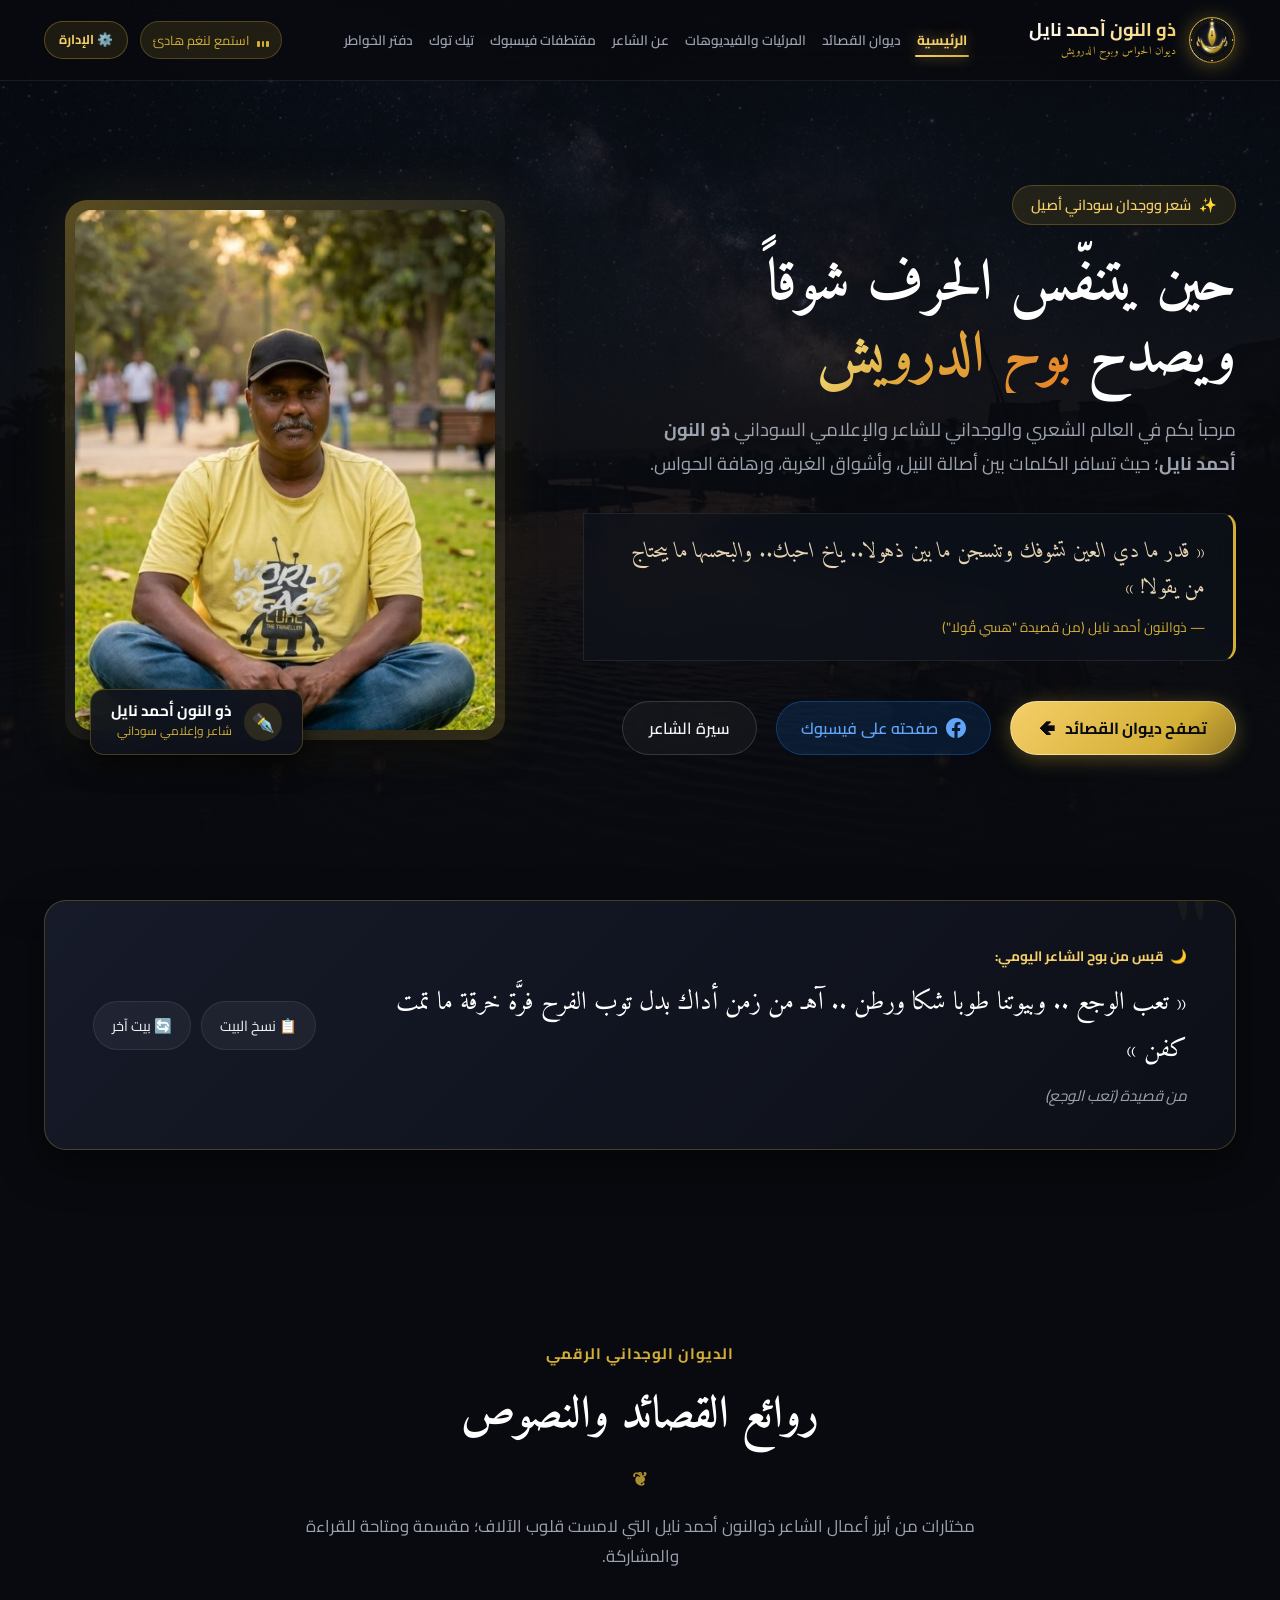
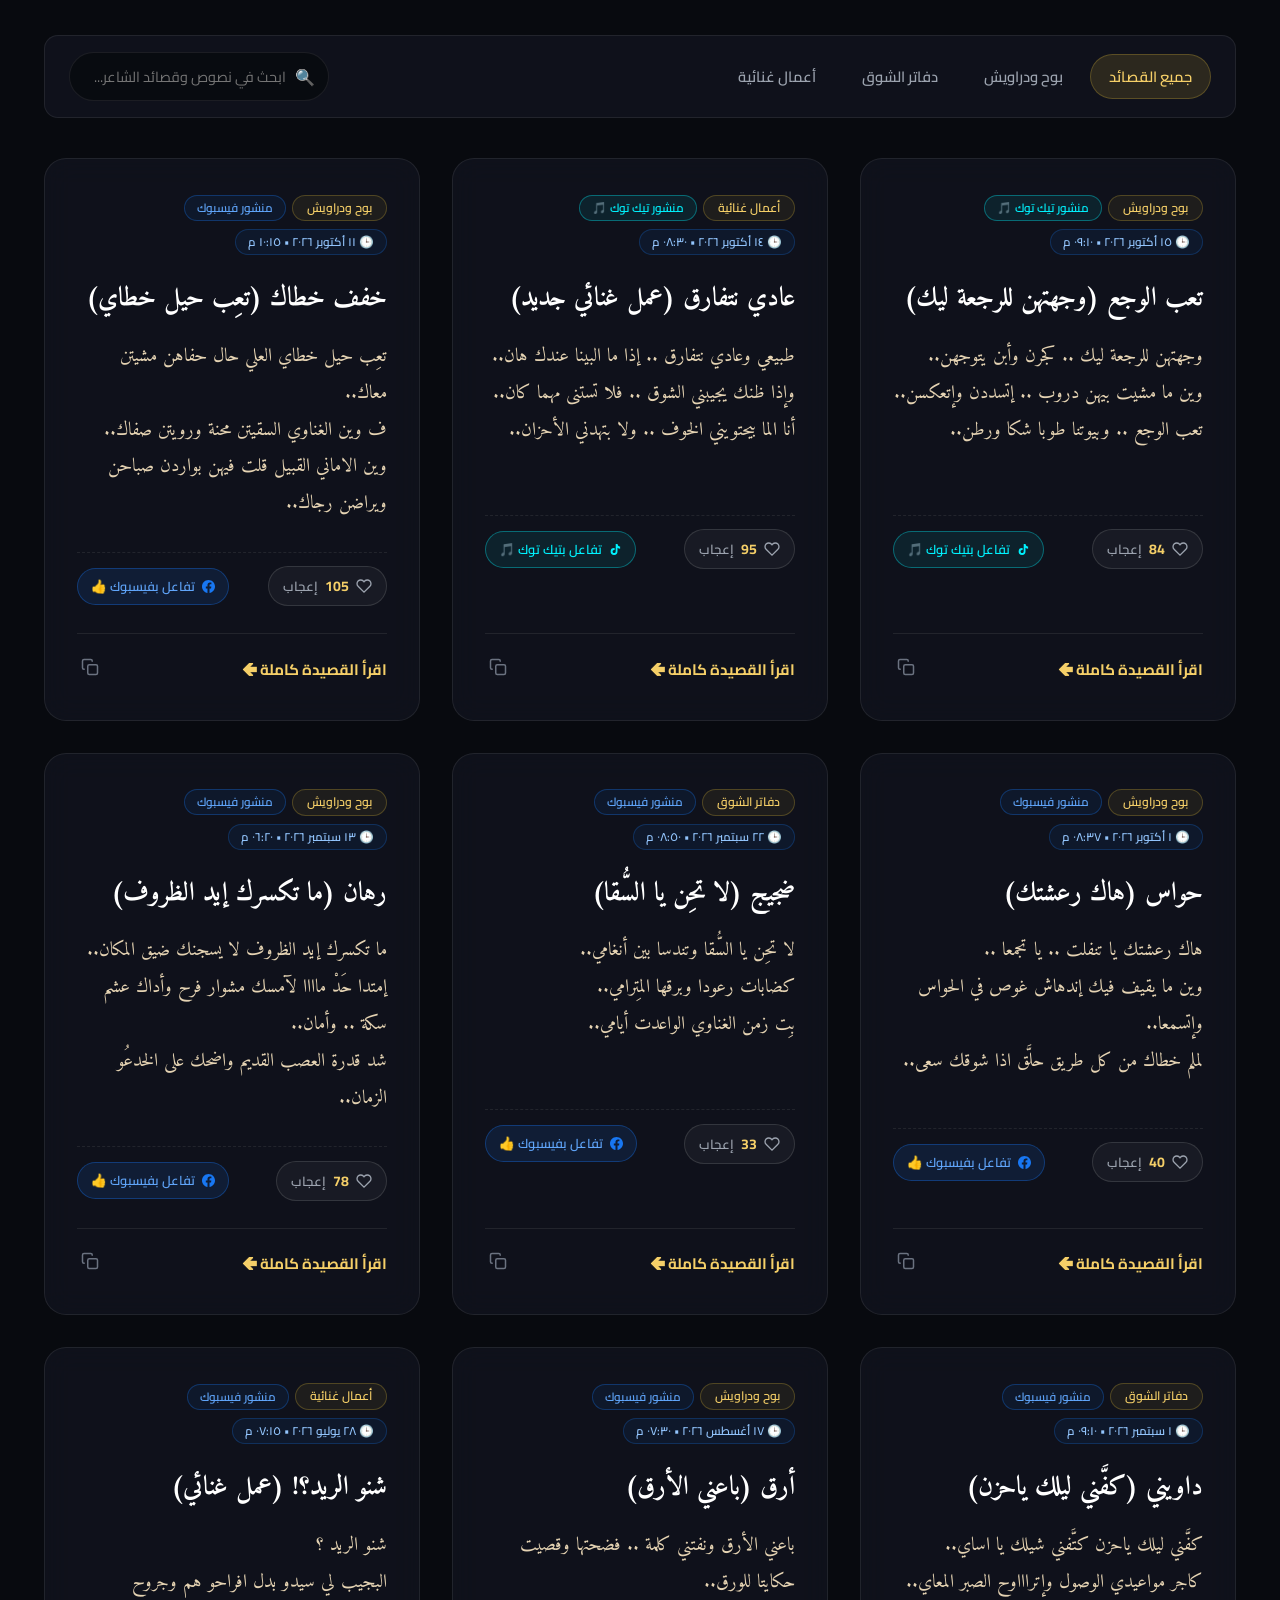
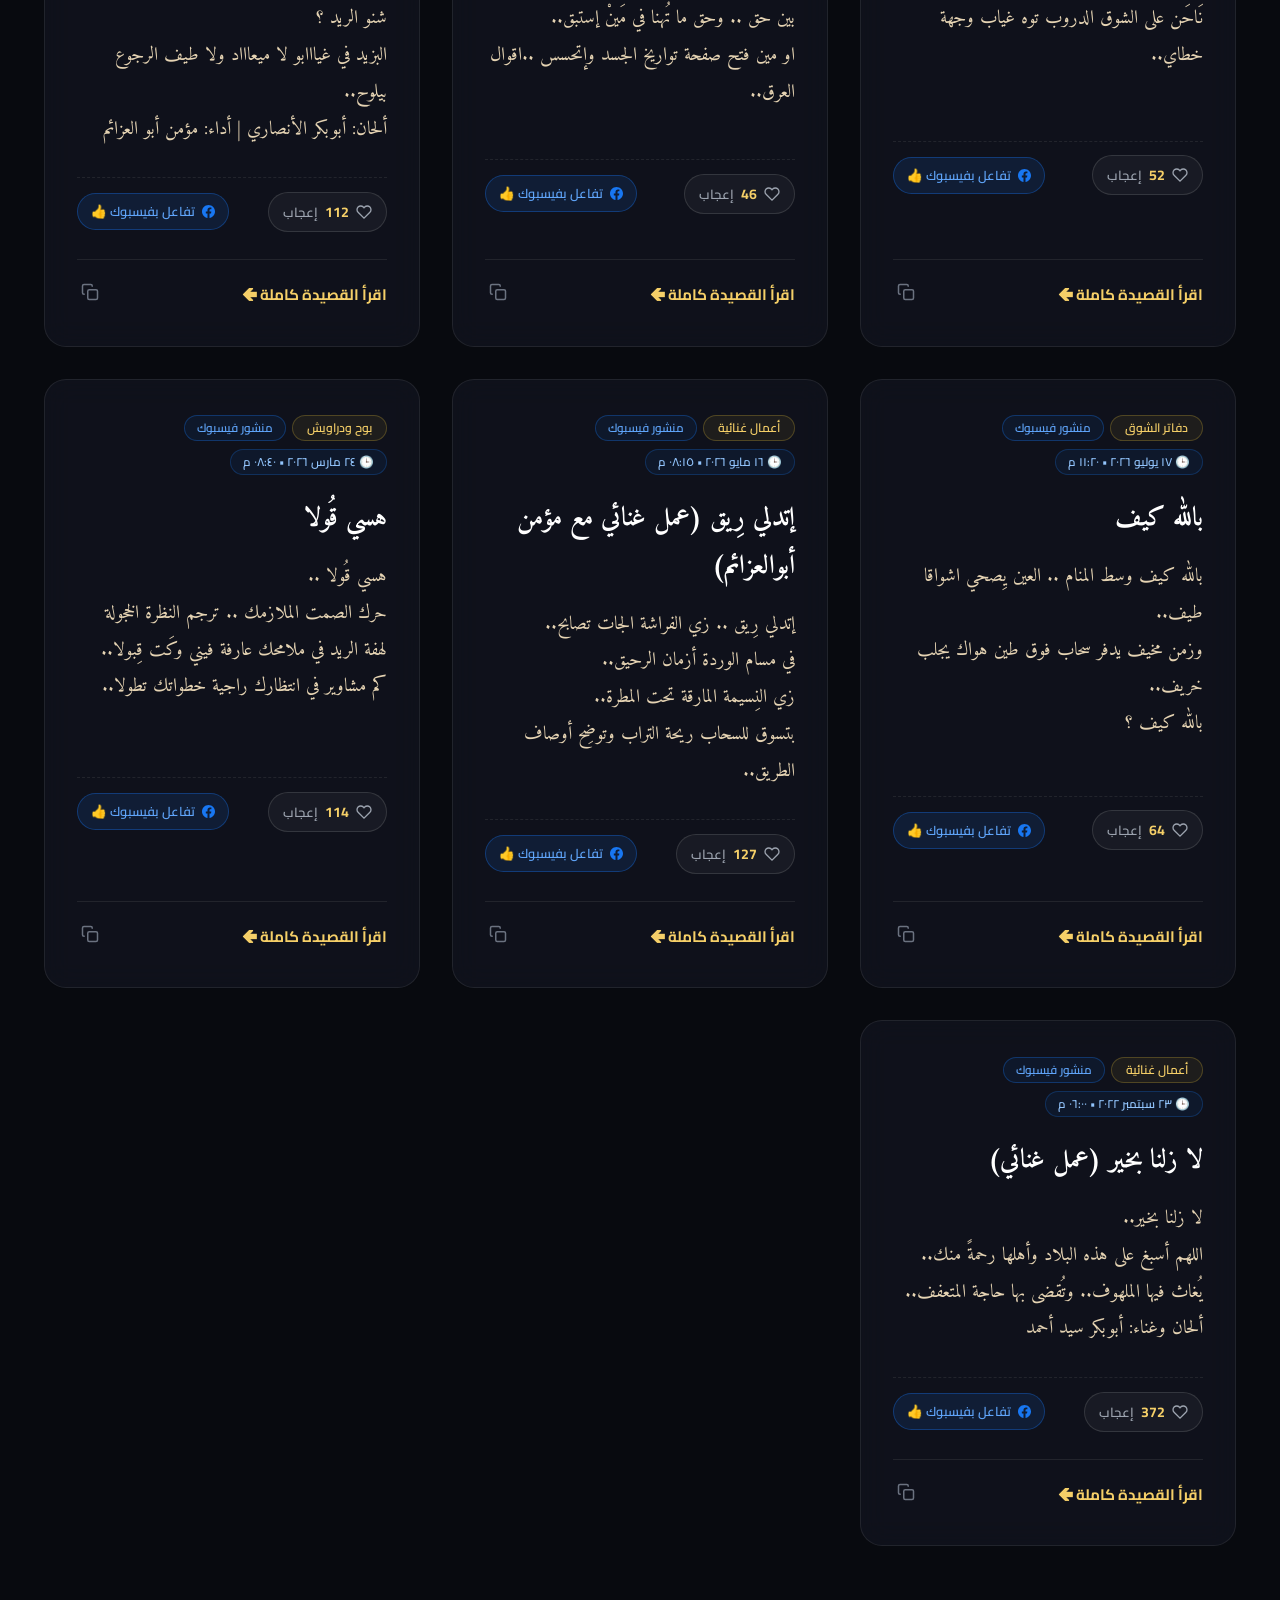
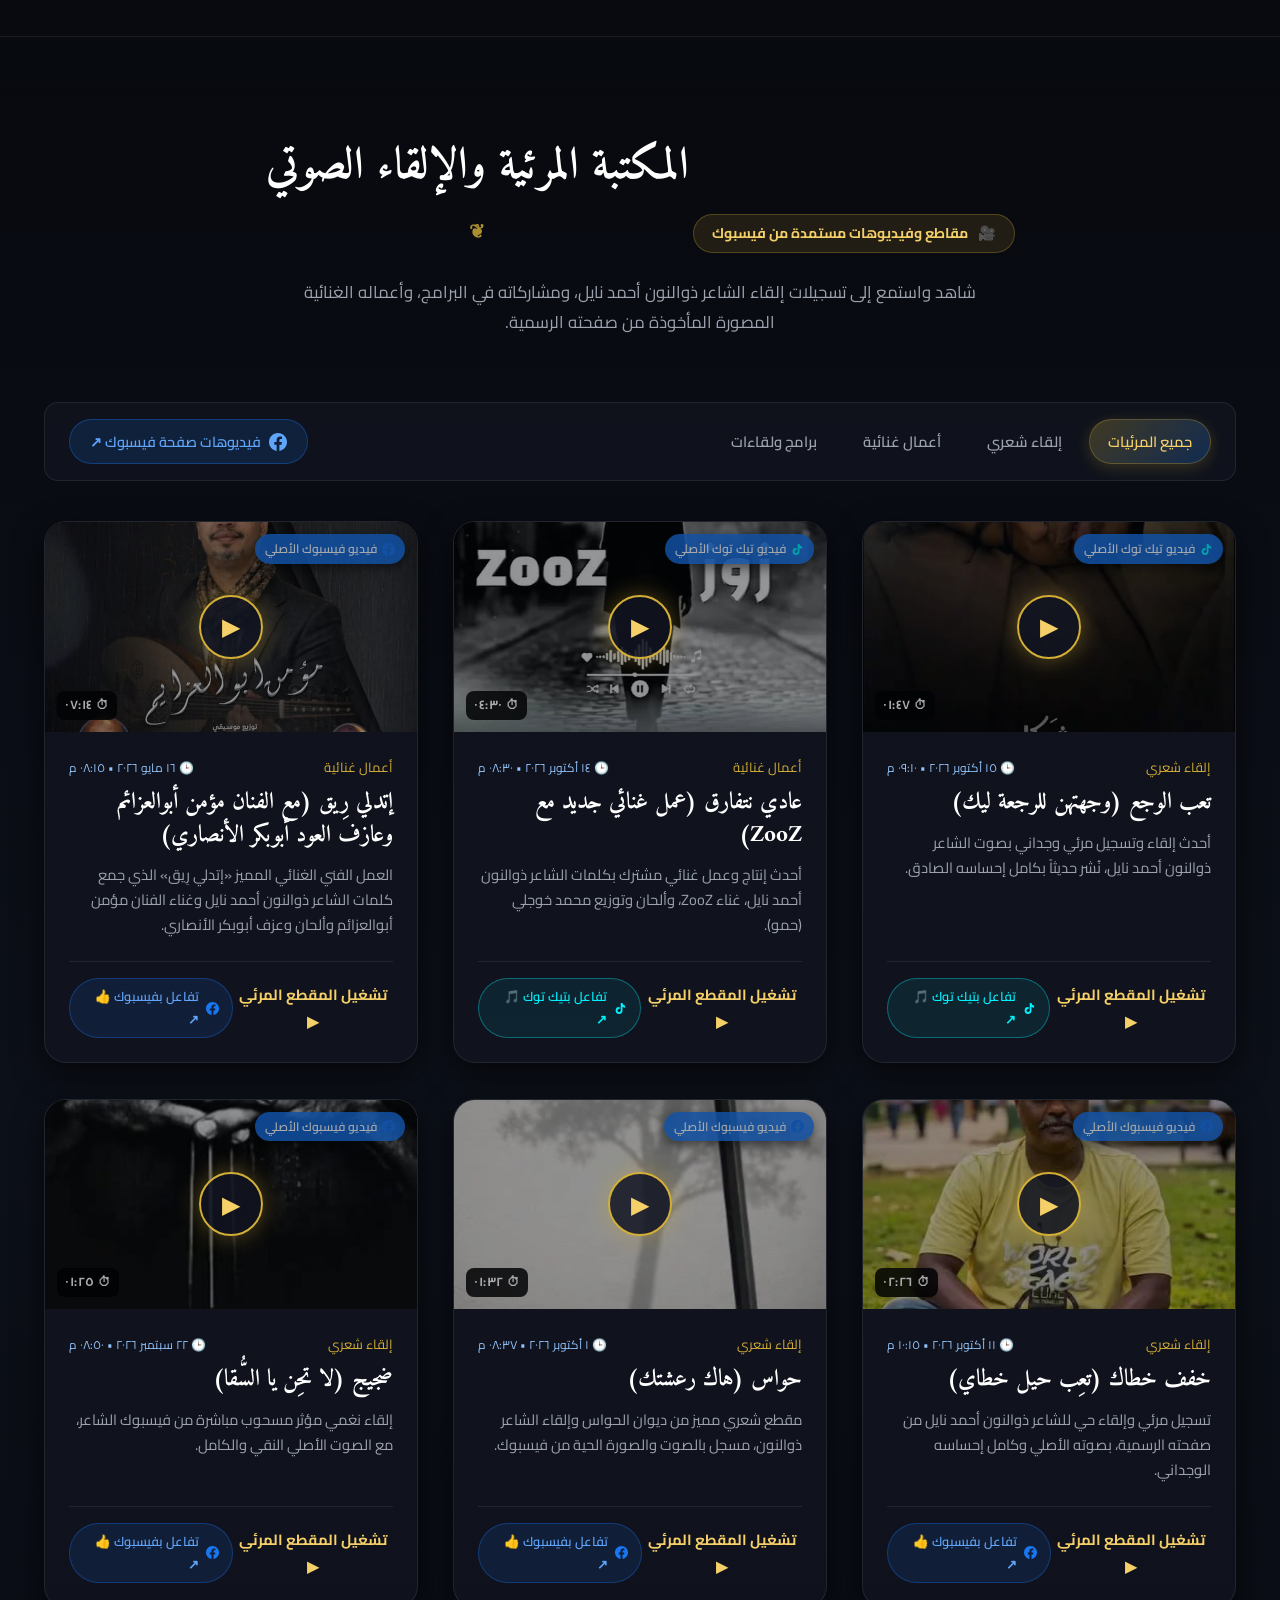
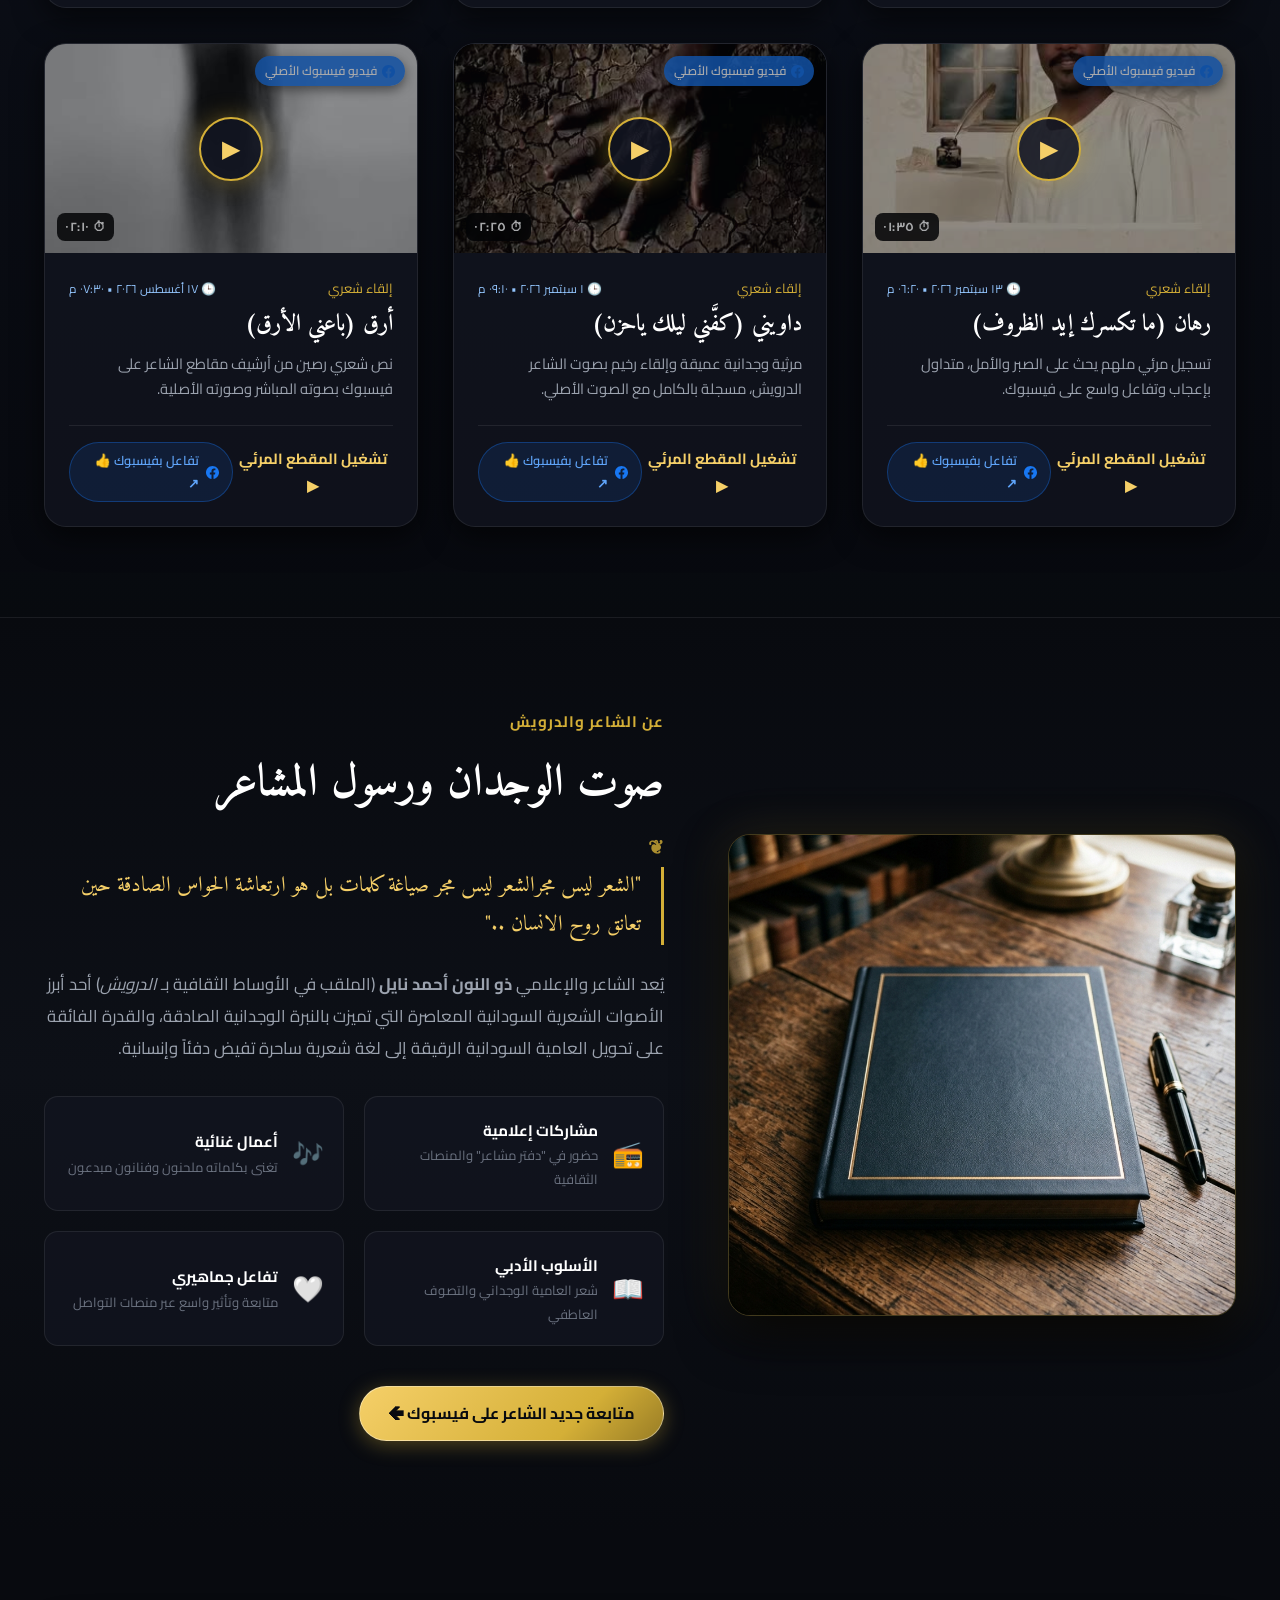
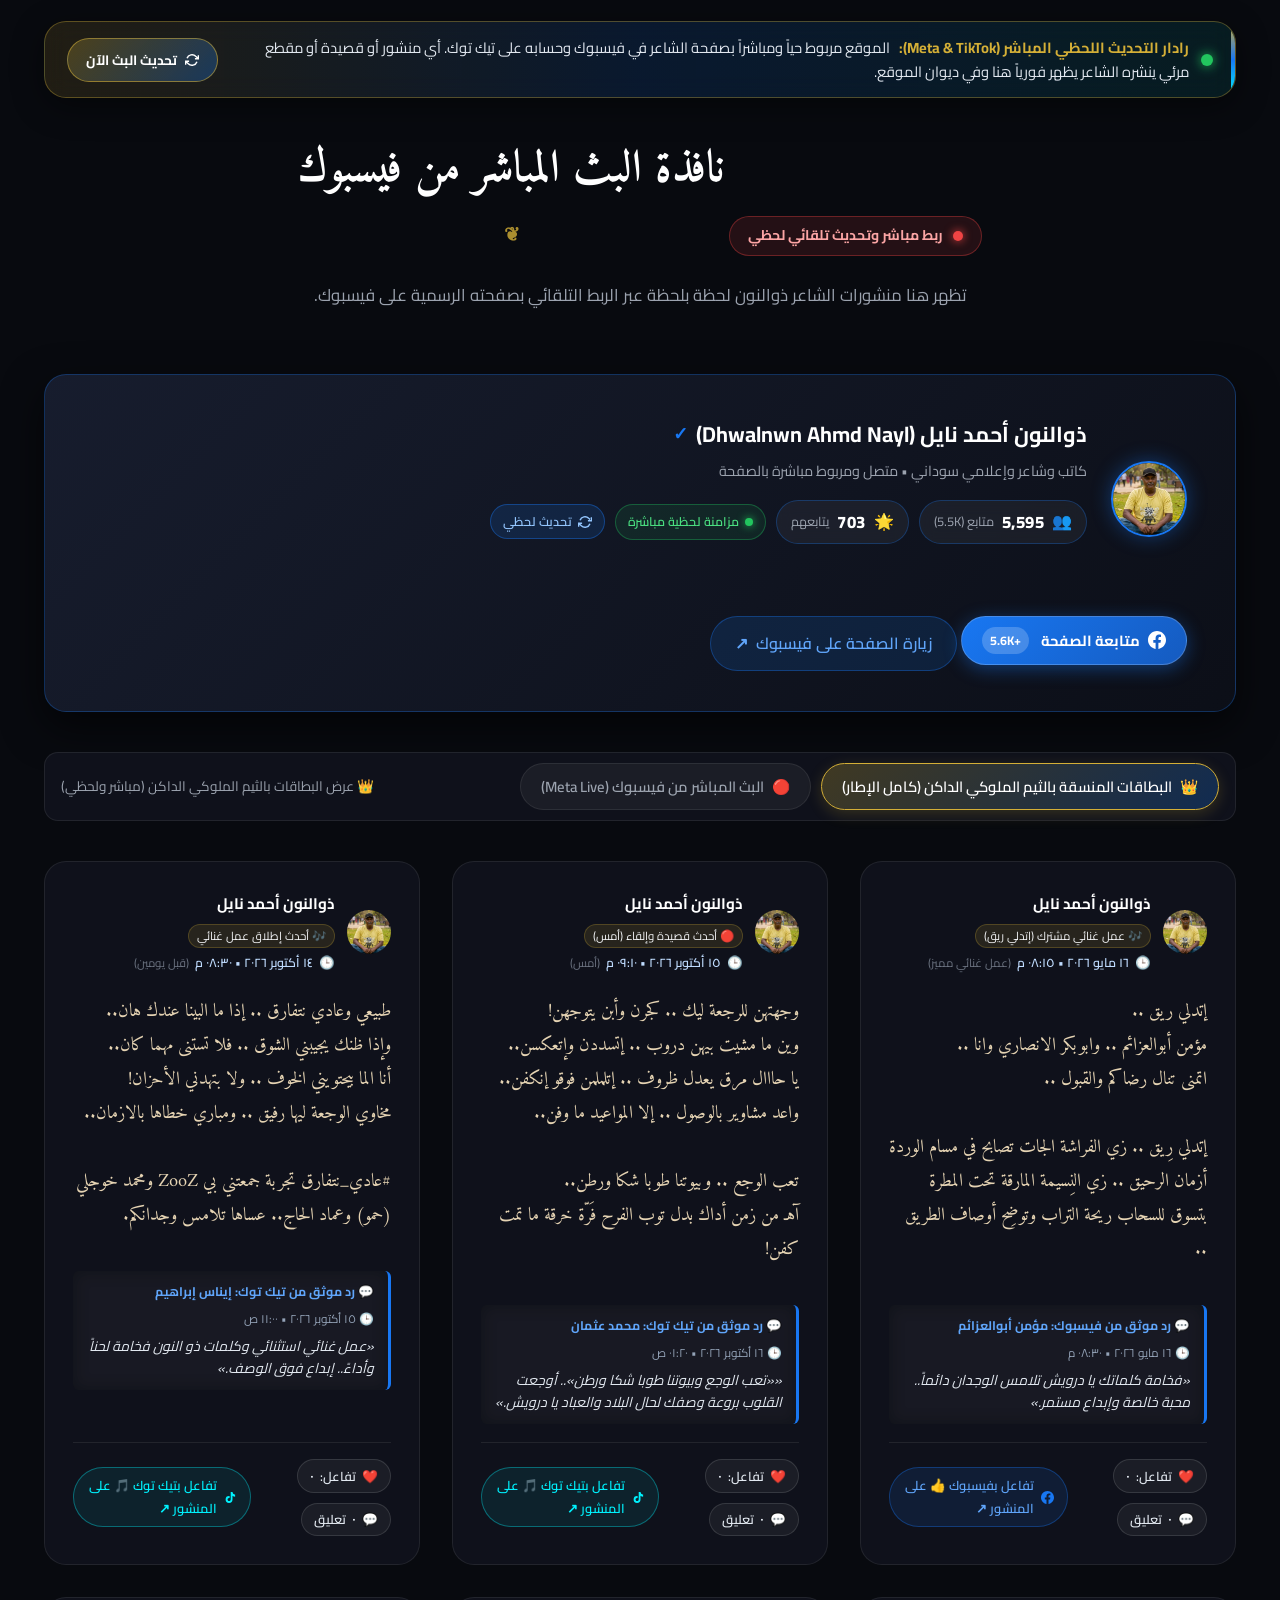
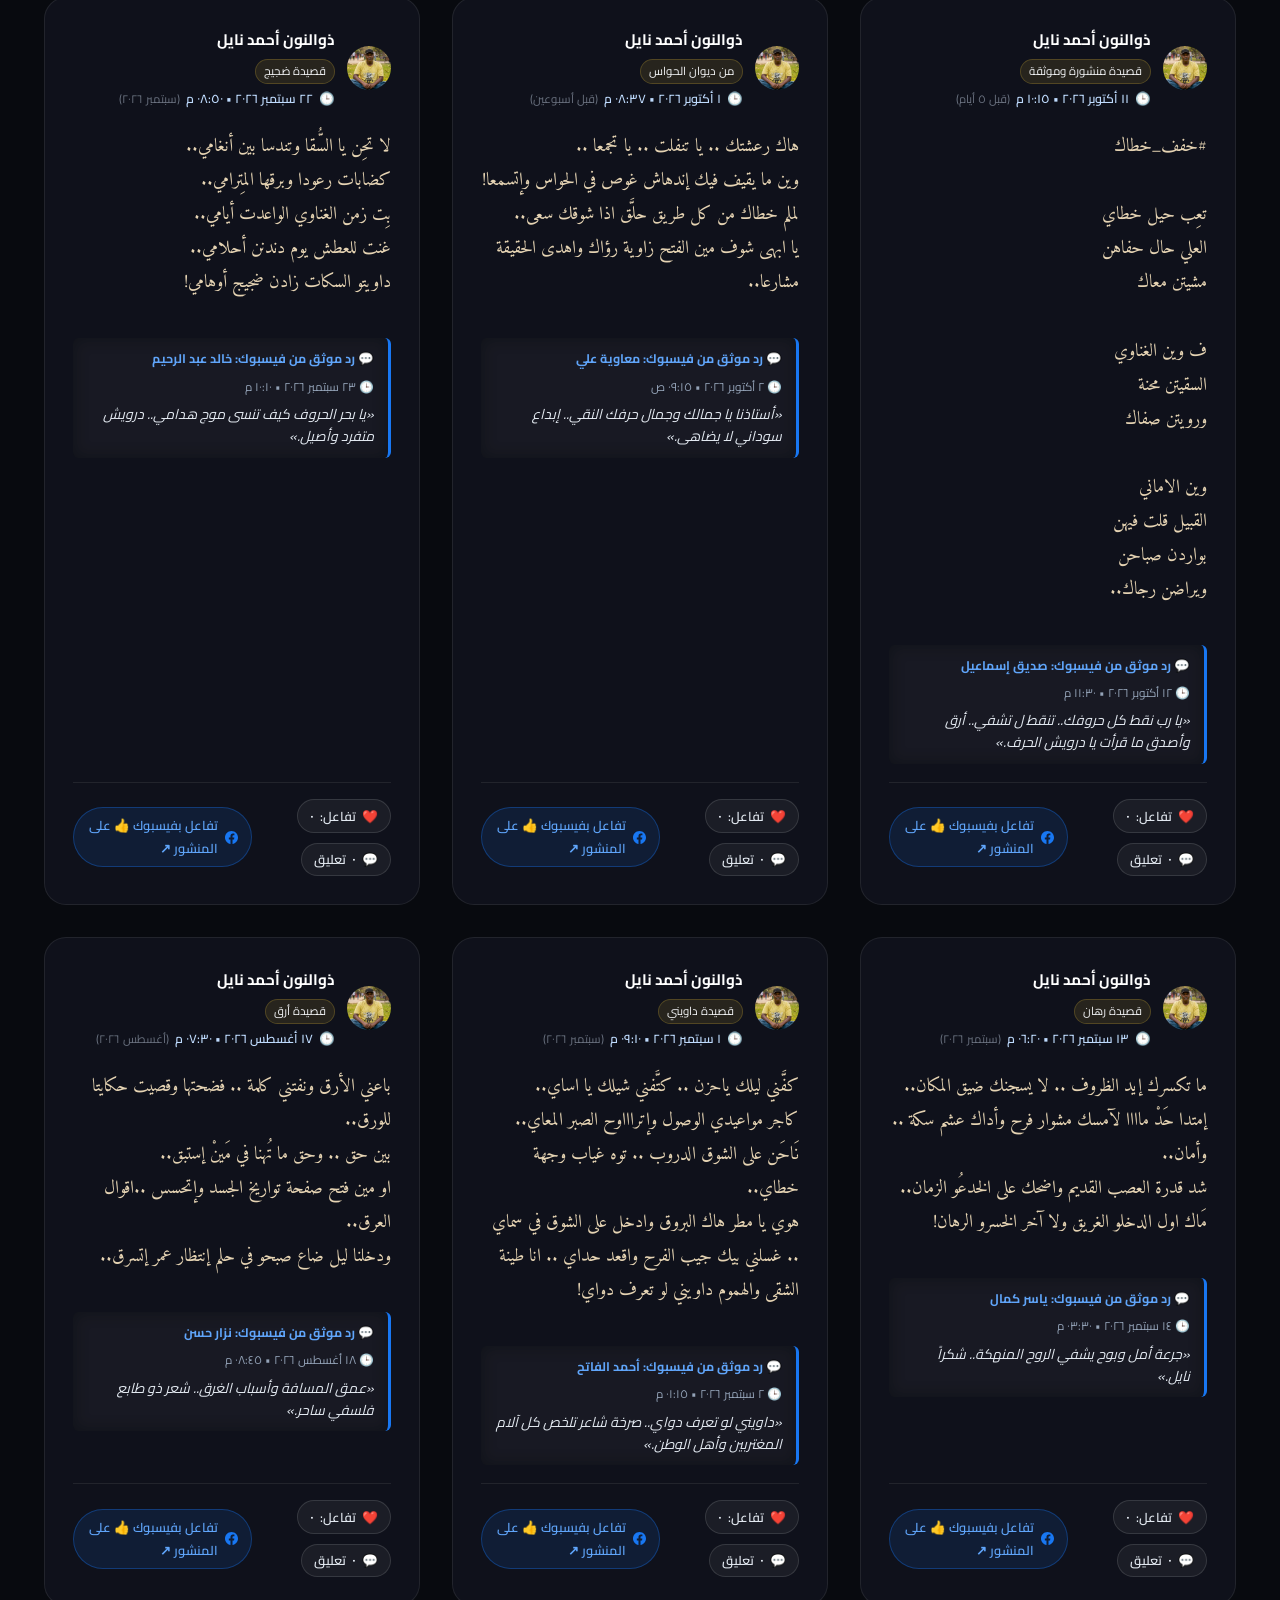
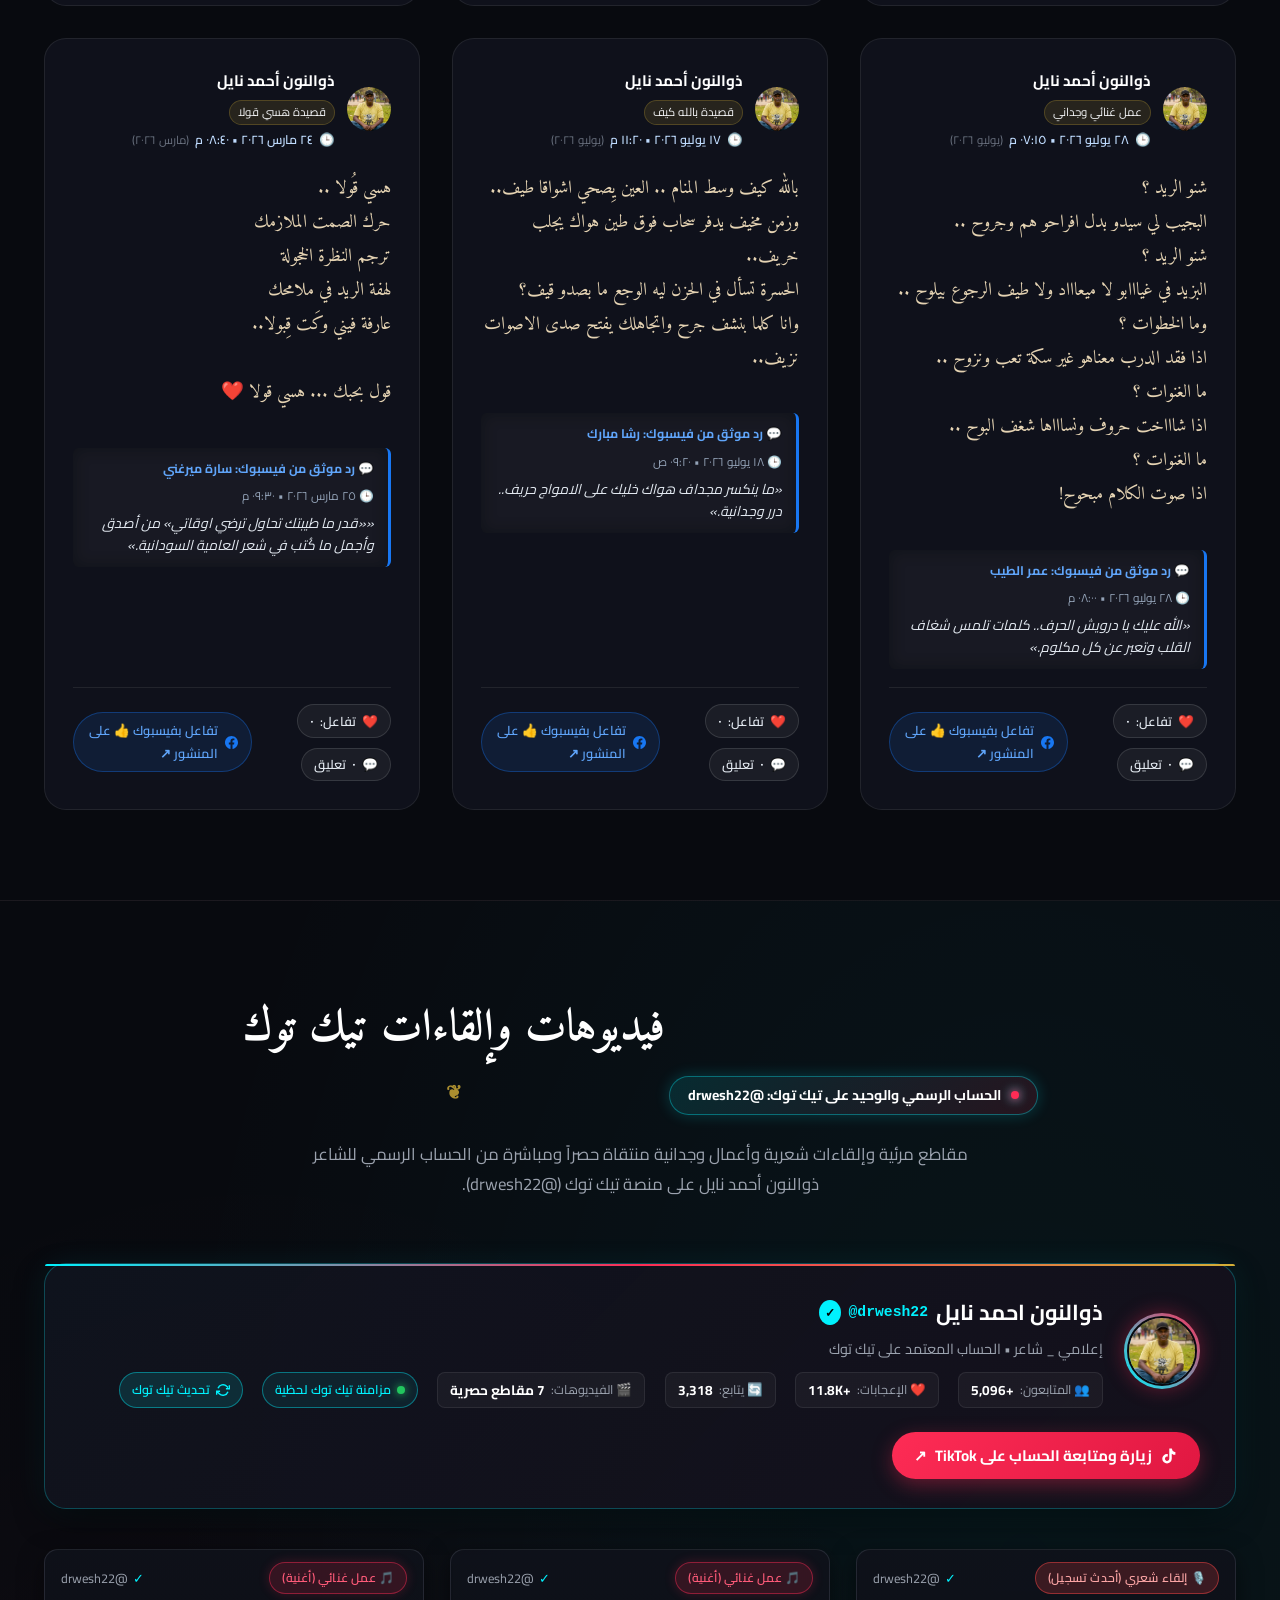
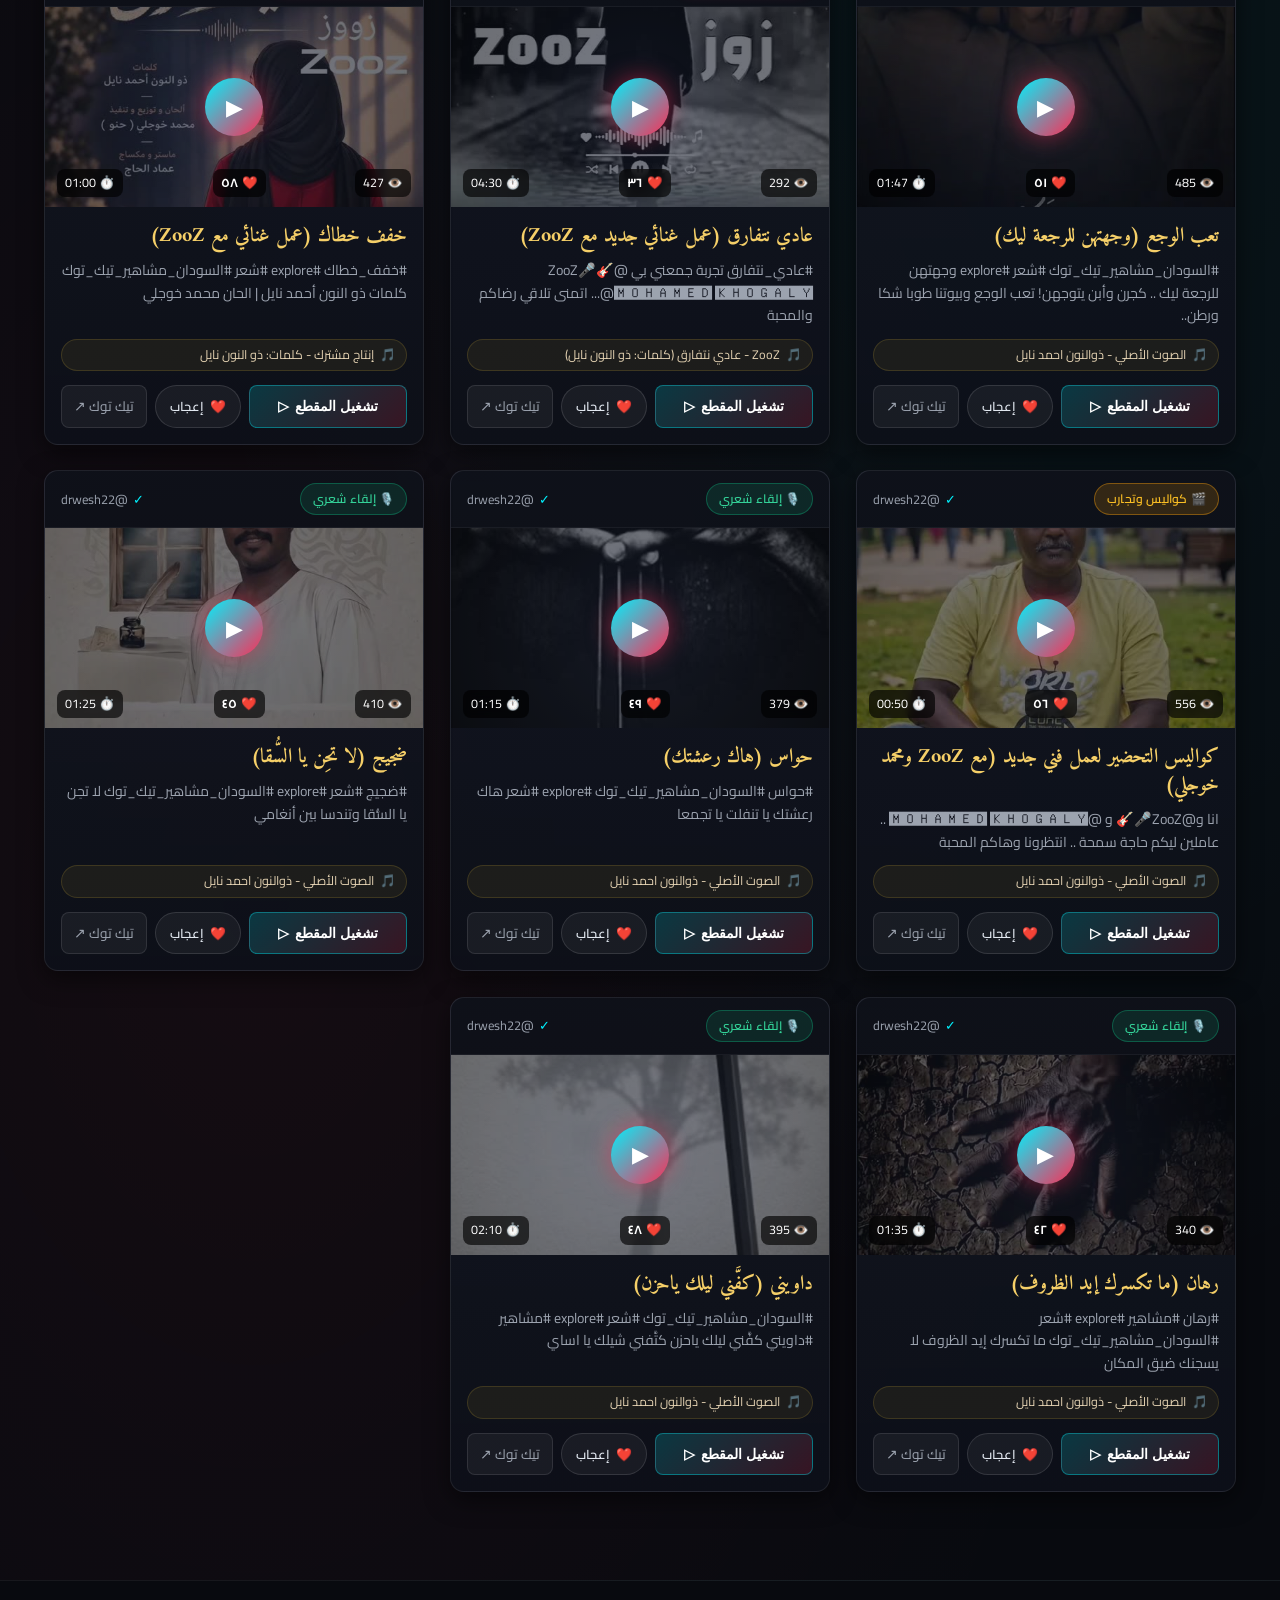
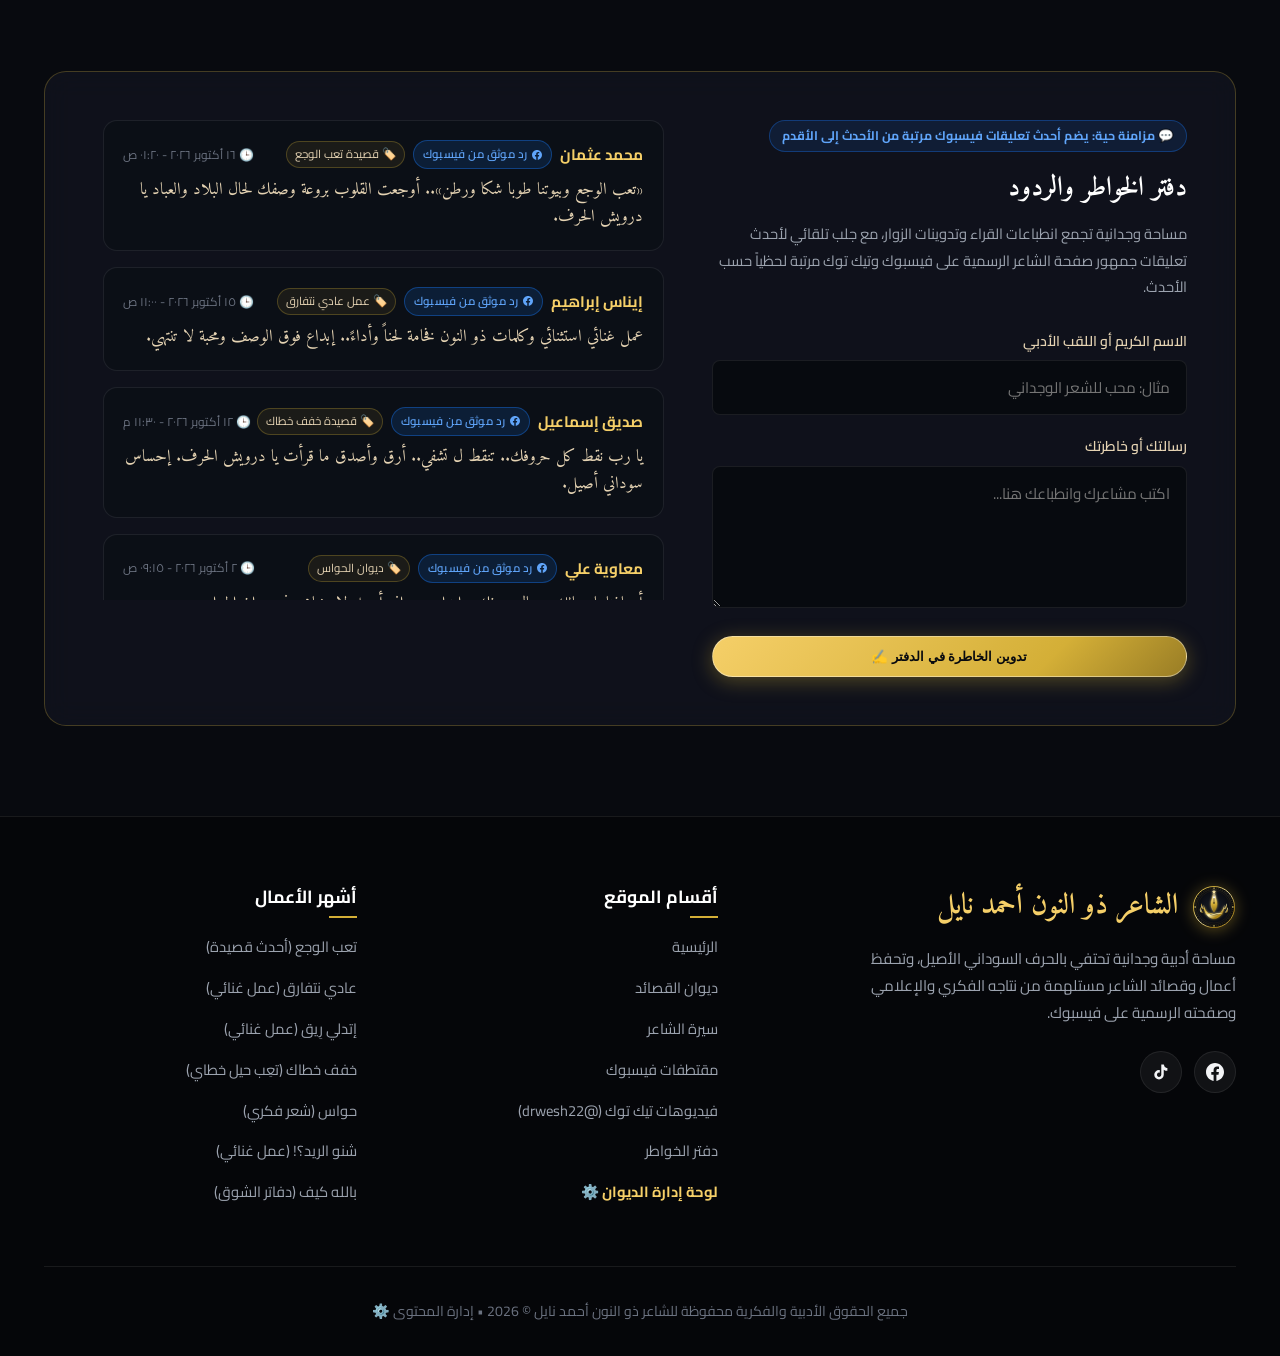
<file: index.html>
<!DOCTYPE html>
<html lang="ar" dir="rtl">

<head>
  <meta charset="UTF-8">
  <meta name="viewport" content="width=device-width, initial-scale=1.0">
  <title>الشاعر ذو النون أحمد نايل | الموقع الرسمي والديوان الأدبي</title>

  <!-- SEO & Social Meta Tags (WhatsApp, Facebook, Twitter, Telegram) -->
  <meta name="description"
    content="الموقع الرسمي والديوان الرقمي للشاعر والإعلامي السوداني ذو النون أحمد نايل (الدرويش). استمع واقرأ روائع قصائده ونصوصه الوجدانية: هسي قولا، حواس، شنو الريد، بالله كيف، وخفف خطاك.">
  <meta name="keywords"
    content="ذو النون أحمد نايل, ذوالنون احمد نايل, شعر سوداني, الشاعر الدرويش, هسي قولا, شنو الريد, حواس, أدب سوداني">
  <meta name="author" content="ذو النون أحمد نايل">
  <link rel="canonical" href="https://ashrafnsali-bit.github.io/za-alnoon/">

  <!-- Open Graph / Facebook & WhatsApp -->
  <meta property="og:type" content="website">
  <meta property="og:url" content="https://ashrafnsali-bit.github.io/za-alnoon/">
  <meta property="og:site_name" content="الشاعر ذو النون أحمد نايل">
  <meta property="og:title" content="الشاعر ذو النون أحمد نايل | ديوان الحواس وبوح الدرويش">
  <meta property="og:description"
    content="الموقع الرسمي والديوان الرقمي للشاعر والإعلامي السوداني ذو النون أحمد نايل. استمع واقرأ روائع قصائده ونصوصه الوجدانية (هسي قولا، حواس، شنو الريد، وغيرها).">
  <meta property="og:image"
    content="https://ashrafnsali-bit.github.io/za-alnoon/assets/images/share_poet_new.jpg?v=garden">
  <meta property="og:image:secure_url"
    content="https://ashrafnsali-bit.github.io/za-alnoon/assets/images/share_poet_new.jpg?v=garden">
  <meta property="og:image:type" content="image/jpeg">
  <meta property="og:image:width" content="600">
  <meta property="og:image:height" content="600">
  <meta property="og:image:alt" content="الشاعر ذو النون أحمد نايل">
  <meta itemprop="image"
    content="https://ashrafnsali-bit.github.io/za-alnoon/assets/images/share_poet_new.jpg?v=garden">
  <link rel="image_src" href="https://ashrafnsali-bit.github.io/za-alnoon/assets/images/share_poet_new.jpg?v=garden">

  <!-- Twitter Card -->
  <meta name="twitter:card" content="summary_large_image">
  <meta name="twitter:url" content="https://ashrafnsali-bit.github.io/za-alnoon/">
  <meta name="twitter:title" content="الشاعر ذو النون أحمد نايل | ديوان الحواس وبوح الدرويش">
  <meta name="twitter:description"
    content="الموقع الرسمي والديوان الرقمي للشاعر والإعلامي السوداني ذو النون أحمد نايل. استمع واقرأ روائع قصائده ونصوصه الوجدانية.">
  <meta name="twitter:image"
    content="https://ashrafnsali-bit.github.io/za-alnoon/assets/images/share_poet_new.jpg?v=garden">
  <meta name="twitter:image:alt" content="الشاعر ذو النون أحمد نايل">

  <!-- Anti-Cache Meta Tags for Instant Live Updates -->
  <meta http-equiv="Cache-Control" content="no-cache, no-store, must-revalidate">
  <meta http-equiv="Pragma" content="no-cache">
  <meta http-equiv="Expires" content="0">

  <!-- Favicon -->
  <link rel="icon" type="image/svg+xml" href="assets/images/poet_logo.svg">

  <!-- Stylesheets (Updated Link Target Tab Fix Version) -->
  <link rel="stylesheet" href="assets/css/style.css?v=20261016_v17_tab_fix">

  <!-- JSON-LD Schema -->
  <script type="application/ld+json">
  {
    "@context": "https://schema.org",
    "@type": "Person",
    "name": "ذو النون أحمد نايل",
    "alternateName": ["الدرويش", "ذوالنون أحمد نايل"],
    "jobTitle": "شاعر وإعلامي سوداني",
    "sameAs": [
      "https://www.facebook.com/dhwalnwn.ahmd.nayl/",
      "https://www.tiktok.com/@drwesh22"
    ]
  }
  </script>
</head>

<body>

  <!-- Meta Facebook JS SDK Root & Asynchronous Init -->
  <div id="fb-root"></div>
  <script>
    window.fbAsyncInit = function () {
      if (window.FB) {
        window.FB.init({
          xfbml: true,
          version: 'v19.0'
        });
        if (typeof initFacebookLikesListener === 'function') {
          initFacebookLikesListener();
        }
      }
    };
  </script>
  <script async defer crossorigin="anonymous"
    src="https://connect.facebook.net/ar_AR/sdk.js#xfbml=1&version=v19.0"></script>
  <!-- TikTok Official Direct Embed Script -->
  <script async src="https://www.tiktok.com/embed.js"></script>

  <!-- Ambient Canvas Background -->
  <canvas id="ambient-canvas"></canvas>
  <div class="ambient-glow ambient-glow-1"></div>
  <div class="ambient-glow ambient-glow-2"></div>

  <!-- Main Navigation Header -->
  <header class="main-header">
    <div class="container nav-wrap">
      <a href="#hero" class="logo-brand" title="الشاعر ذو النون أحمد نايل">
        <div class="logo-icon-wrap">
          <img src="assets/images/poet_logo.svg" alt="شعار الشاعر ذو النون أحمد نايل" class="brand-logo-img">
        </div>
        <div class="logo-text">
          <h1>ذو النون أحمد نايل</h1>
          <span>ديوان الحواس وبوح الدرويش</span>
        </div>
      </a>

      <nav>
        <ul class="nav-links">
          <li><a href="#hero" class="active">الرئيسية</a></li>
          <li><a href="#poems">ديوان القصائد</a></li>
          <li><a href="#videos">المرئيات والفيديوهات</a></li>
          <li><a href="#about">عن الشاعر</a></li>
          <li><a href="#facebook-feed">مقتطفات فيسبوك</a></li>
          <li><a href="#tiktok-feed">تيك توك</a></li>
          <li><a href="#guestbook">دفتر الخواطر</a></li>
        </ul>
      </nav>

      <div class="header-actions">
        <button id="toggle-ambient-audio" class="btn-ambient-audio" title="تشغيل نغم هادئ يرافق القراءة">
          <div class="sound-wave">
            <span></span>
            <span></span>
            <span></span>
          </div>
          <span class="audio-text">استمع لنغم هادئ</span>
        </button>

        <a href="admin.html" class="btn-admin-header" title="لوحة إدارة وتعديل القصائد">
          <span>⚙️ الإدارة</span>
        </a>

        <button class="mobile-toggle" aria-label="فتح القائمة" aria-expanded="false">
          ☰
        </button>
      </div>
    </div>
  </header>

  <!-- Hero Section -->
  <section id="hero" class="hero-section" style="background-image: url('assets/images/poetic_night_bg.jpg?v=clean_sky');">
    <div class="hero-overlay"></div>
    <div class="container hero-grid">

      <!-- Content Side -->
      <div class="hero-content">
        <div class="badge-poetry">
          <span>✨</span>
          <span>شعر ووجدان سوداني أصيل</span>
        </div>

        <h2 class="hero-title">
          حين يتنفّس الحرف شوقاً <br>
          ويصدح <span class="highlight">بوح الدرويش</span>
        </h2>

        <p class="hero-subtitle">
          مرحباً بكم في العالم الشعري والوجداني للشاعر والإعلامي السوداني <strong>ذو النون أحمد نايل</strong>؛
          حيث تسافر الكلمات بين أصالة النيل، وأشواق الغربة، ورهافة الحواس.
        </p>

        <!-- Quote Box -->
        <div class="hero-quote-box">
          <p class="hero-quote-text">
            « قدر ما دي العين تشوفك وتنسجن ما بين ذهولا.. ياخ احبك.. والبحسها ما بيحتاج من يقولا! »
          </p>
          <span class="hero-quote-author">— ذوالنون أحمد نايل (من قصيدة "هسي قُولا")</span>
        </div>

        <!-- Call to Actions -->
        <div class="hero-cta-group">
          <a href="#poems" class="btn-primary">
            تصفح ديوان القصائد
            <span>🡸</span>
          </a>
          <a href="https://www.facebook.com/dhwalnwn.ahmd.nayl/" target="_blank" rel="noopener noreferrer"
            class="btn-facebook">
            <svg width="20" height="20" fill="currentColor" viewBox="0 0 24 24">
              <path
                d="M24 12.073c0-6.627-5.373-12-12-12s-12 5.373-12 12c0 5.99 4.388 10.954 10.125 11.854v-8.385H7.078v-3.47h3.047V9.43c0-3.007 1.792-4.669 4.533-4.669 1.312 0 2.686.235 2.686.235v2.953H15.83c-1.491 0-1.956.925-1.956 1.874v2.25h3.328l-.532 3.47h-2.796v8.385C19.612 23.027 24 18.062 24 12.073z" />
            </svg>
            صفحته على فيسبوك
          </a>
          <a href="#about" class="btn-secondary">
            سيرة الشاعر
          </a>
        </div>
      </div>

      <!-- Visual Side (Portrait) -->
      <div class="hero-visual">
        <div class="portrait-frame">
          <img src="assets/images/poet_portrait.jpg" alt="الشاعر ذو النون أحمد نايل">
          <div class="portrait-floating-tag">
            <div class="floating-tag-icon">✒️</div>
            <div class="floating-tag-text">
              <h4>ذو النون أحمد نايل</h4>
              <p>شاعر وإعلامي سوداني</p>
            </div>
          </div>
        </div>
      </div>

    </div>
  </section>

  <!-- Daily Verse Banner (حكمة وبوح اليوم) -->
  <section class="container" style="padding-top: 0; padding-bottom: 20px;">
    <div class="daily-verse-banner">
      <div class="verse-content-wrapper">
        <div class="verse-text-group">
          <div class="verse-header-tag">
            <span>🌙</span>
            <span>قبس من بوح الشاعر اليومي:</span>
          </div>
          <p id="daily-verse-quote">« جاري تحميل النص الشعري... »</p>
          <span id="daily-verse-poem-name">—</span>
        </div>
        <div class="verse-actions">
          <button id="copy-verse-btn" class="icon-btn" title="نسخ البيت">
            📋 نسخ البيت
          </button>
          <button id="next-verse-btn" class="icon-btn" title="بيت آخر">
            🔄 بيت آخر
          </button>
        </div>
      </div>
    </div>
  </section>

  <!-- Poetry Showcase Section -->
  <section id="poems">
    <div class="container">
      <div class="section-head">
        <span class="section-subtitle">الديوان الوجداني الرقمي</span>
        <h2 class="section-title">روائع القصائد والنصوص</h2>
        <p class="section-desc">
          مختارات من أبرز أعمال الشاعر ذوالنون أحمد نايل التي لامست قلوب الآلاف؛ مقسمة ومتاحة للقراءة والمشاركة.
        </p>
      </div>

      <!-- Filters & Search Controls -->
      <div class="poetry-controls">
        <div class="poetry-filter-tabs">
          <button class="tab-btn active" data-filter="all">جميع القصائد</button>
          <button class="tab-btn" data-filter="darwish">بوح ودراويش</button>
          <button class="tab-btn" data-filter="shawq">دفاتر الشوق</button>
          <button class="tab-btn" data-filter="ghina">أعمال غنائية</button>
        </div>

        <div class="poetry-search-box">
          <span class="search-icon">🔍</span>
          <input type="text" id="poem-search" placeholder="ابحث في نصوص وقصائد الشاعر..." aria-label="بحث في القصائد">
        </div>
      </div>

      <!-- Poems Grid Container -->
      <div id="poems-container" class="poems-grid">
        <!-- Rendered by JS -->
      </div>
    </div>
  </section>

  <!-- Video Showcase Section (مرئيات وفيديوهات من فيسبوك) -->
  <section id="videos" class="videos-section">
    <div class="container">
      <div class="section-head">
        <div class="live-pulse-badge"
          style="background: rgba(212, 175, 55, 0.12); border-color: var(--gold-border); color: var(--gold-glow);">
          <span>🎥</span>
          <span>مقاطع وفيديوهات مستمدة من فيسبوك</span>
        </div>
        <h2 class="section-title">المكتبة المرئية والإلقاء الصوتي</h2>
        <p class="section-desc">
          شاهد واستمع إلى تسجيلات إلقاء الشاعر ذوالنون أحمد نايل، ومشاركاته في البرامج، وأعماله الغنائية المصورة
          المأخوذة من صفحته الرسمية.
        </p>
      </div>

      <!-- Video Filter Controls -->
      <div class="video-controls">
        <div class="video-filter-tabs">
          <button class="v-tab-btn active" data-vfilter="all" onclick="filterVideosByTab('all', this)">جميع المرئيات</button>
          <button class="v-tab-btn" data-vfilter="recitation" onclick="filterVideosByTab('recitation', this)">إلقاء شعري</button>
          <button class="v-tab-btn" data-vfilter="musical" onclick="filterVideosByTab('musical', this)">أعمال غنائية</button>
          <button class="v-tab-btn" data-vfilter="programs" onclick="filterVideosByTab('programs', this)">برامج ولقاءات</button>
        </div>

        <a href="https://www.facebook.com/dhwalnwn.ahmd.nayl/videos" target="_blank" rel="noopener noreferrer"
          class="btn-facebook" style="padding: 9px 20px; font-size: 0.9rem;">
          <svg width="18" height="18" fill="currentColor" viewBox="0 0 24 24">
            <path
              d="M24 12.073c0-6.627-5.373-12-12-12s-12 5.373-12 12c0 5.99 4.388 10.954 10.125 11.854v-8.385H7.078v-3.47h3.047V9.43c0-3.007 1.792-4.669 4.533-4.669 1.312 0 2.686.235 2.686.235v2.953H15.83c-1.491 0-1.956.925-1.956 1.874v2.25h3.328l-.532 3.47h-2.796v8.385C19.612 23.027 24 18.062 24 12.073z" />
          </svg>
          فيديوهات صفحة فيسبوك ↗
        </a>
      </div>

      <!-- Videos Grid (Pre-rendered for Instant Guaranteed Visibility) -->
      <div id="videos-container" class="videos-grid">
        <!-- Video 0: أحدث مقطع مرئي (أمس) -->
        <article class="video-card" data-vid="vid-0">
          <div class="video-thumb-container" onclick="openVideoPlayer('vid-0')" title="انقر لتشغيل المقطع مباشرة">
            <img src="assets/images/tiktok_latest.jpg" alt="تعب الوجع (وجهتهن للرجعة ليك)" class="video-thumb-img">
            <div class="video-badge-source">
              <svg width="12" height="12" fill="#00f2fe" viewBox="0 0 24 24">
                <path
                  d="M19.59 6.69a4.83 4.83 0 0 1-3.77-4.25V2h-3.45v13.67a2.89 2.89 0 0 1-5.2 1.74 2.89 2.89 0 0 1 2.31-4.64 2.93 2.93 0 0 1 .88.13V9.4a6.84 6.84 0 0 0-1-.05A6.33 6.33 0 0 0 3 15.68 6.34 6.34 0 0 0 9.35 22a6.33 6.33 0 0 0 6.32-6.32V8.92a8.28 8.28 0 0 0 4.84 1.57v-3.8z" />
              </svg>
              فيديو تيك توك الأصلي
            </div>
            <div class="video-duration-tag">⏱ ٠١:٤٧</div>
            <div class="video-play-overlay">
              <div class="play-circle-btn">▶</div>
            </div>
          </div>
          <div class="video-card-body">
            <div class="video-card-meta">
              <span>إلقاء شعري</span>
              <span class="video-publish-time" title="تاريخ ووقت النشر على تيك توك">🕒 ١٥ أكتوبر ٢٠٢٦ • ٠٩:١٠ م</span>
            </div>
            <h3 class="video-card-title">تعب الوجع (وجهتهن للرجعة ليك)</h3>
            <p class="video-card-desc">أحدث تسجيل مرئي وإلقاء وجداني مؤثر للشاعر ذوالنون أحمد نايل، بصوته الأصلي وأحدث
              كلماته المعبرة.</p>
            <div class="video-card-footer">
              <button class="btn-watch-now" onclick="openVideoPlayer('vid-0')">
                تشغيل المقطع المرئي ▶
              </button>
              <a href="https://www.tiktok.com/@drwesh22/video/7696954333388197141" target="_blank"
                rel="noopener noreferrer" class="btn-tiktok-action"
                onclick="openFbPostLink('https://www.tiktok.com/@drwesh22/video/7696954333388197141', event)"
                title="الانتقال المباشر للمنشور والتفاعل على تيك توك">
                <svg width="13" height="13" fill="#00f2fe" viewBox="0 0 24 24">
                  <path
                    d="M19.59 6.69a4.83 4.83 0 0 1-3.77-4.25V2h-3.45v13.67a2.89 2.89 0 0 1-5.2 1.74 2.89 2.89 0 0 1 2.31-4.64 2.93 2.93 0 0 1 .88.13V9.4a6.84 6.84 0 0 0-1-.05A6.33 6.33 0 0 0 3 15.68 6.34 6.34 0 0 0 9.35 22a6.33 6.33 0 0 0 6.32-6.32V8.92a8.28 8.28 0 0 0 4.84 1.57v-3.8z" />
                </svg>
                <span>تفاعل بتيك توك 🎵 ↗</span>
              </a>
            </div>
          </div>
        </article>

        <!-- Video 1 -->
        <article class="video-card" data-vid="vid-1">
          <div class="video-thumb-container" onclick="openVideoPlayer('vid-1')" title="انقر لتشغيل المقطع مباشرة">
            <img src="assets/images/thumb_v1.jpg" alt="خفف خطاك (تعِب حيل خطاي)" class="video-thumb-img">
            <div class="video-badge-source">
              <svg width="12" height="12" fill="currentColor" viewBox="0 0 24 24">
                <path
                  d="M24 12.073c0-6.627-5.373-12-12-12s-12 5.373-12 12c0 5.99 4.388 10.954 10.125 11.854v-8.385H7.078v-3.47h3.047V9.43c0-3.007 1.792-4.669 4.533-4.669 1.312 0 2.686.235 2.686.235v2.953H15.83c-1.491 0-1.956.925-1.956 1.874v2.25h3.328l-.532 3.47h-2.796v8.385C19.612 23.027 24 18.062 24 12.073z" />
              </svg>
              فيديو فيسبوك الأصلي
            </div>
            <div class="video-duration-tag">⏱ ٠٢:٢٦</div>
            <div class="video-play-overlay">
              <div class="play-circle-btn">▶</div>
            </div>
          </div>
          <div class="video-card-body">
            <div class="video-card-meta">
              <span>إلقاء شعري</span>
              <span class="video-publish-time" title="تاريخ ووقت النشر على فيسبوك">🕒 ١١ أكتوبر ٢٠٢٦ • ١٠:١٥ م</span>
            </div>
            <h3 class="video-card-title">خفف خطاك (تعِب حيل خطاي)</h3>
            <p class="video-card-desc">تسجيل مرئي وإلقاء حي للشاعر ذوالنون أحمد نايل من صفحته الرسمية، بصوته الأصلي
              وكامل إحساسه الوجداني.</p>
            <div class="video-card-footer">
              <button class="btn-watch-now" onclick="openVideoPlayer('vid-1')">
                تشغيل المقطع المرئي ▶
              </button>
              <a href="https://www.facebook.com/dhwalnwn.ahmd.nayl/videos/1750358119379369/" target="_blank"
                rel="noopener noreferrer" class="btn-fb-like-action"
                onclick="openFbPostLink('https://www.facebook.com/dhwalnwn.ahmd.nayl/videos/1750358119379369/', event)"
                title="الانتقال للمنشور والتفاعل على فيسبوك">
                <svg width="13" height="13" fill="#1877f2" viewBox="0 0 24 24">
                  <path
                    d="M24 12.073c0-6.627-5.373-12-12-12s-12 5.373-12 12c0 5.99 4.388 10.954 10.125 11.854v-8.385H7.078v-3.47h3.047V9.43c0-3.007 1.792-4.669 4.533-4.669 1.312 0 2.686.235 2.686.235v2.953H15.83c-1.491 0-1.956.925-1.956 1.874v2.25h3.328l-.532 3.47h-2.796v8.385C19.612 23.027 24 18.062 24 12.073z" />
                </svg>
                <span>تفاعل بفيسبوك 👍 ↗</span>
              </a>
            </div>
          </div>
        </article>

        <!-- Video 2 -->
        <article class="video-card" data-vid="vid-2">
          <div class="video-thumb-container" onclick="openVideoPlayer('vid-2')" title="انقر لتشغيل المقطع مباشرة">
            <img src="assets/images/thumb_v2.jpg" alt="حواس (هاك رعشتك)" class="video-thumb-img">
            <div class="video-badge-source">
              <svg width="12" height="12" fill="currentColor" viewBox="0 0 24 24">
                <path
                  d="M24 12.073c0-6.627-5.373-12-12-12s-12 5.373-12 12c0 5.99 4.388 10.954 10.125 11.854v-8.385H7.078v-3.47h3.047V9.43c0-3.007 1.792-4.669 4.533-4.669 1.312 0 2.686.235 2.686.235v2.953H15.83c-1.491 0-1.956.925-1.956 1.874v2.25h3.328l-.532 3.47h-2.796v8.385C19.612 23.027 24 18.062 24 12.073z" />
              </svg>
              فيديو فيسبوك الأصلي
            </div>
            <div class="video-duration-tag">⏱ ٠١:٣٢</div>
            <div class="video-play-overlay">
              <div class="play-circle-btn">▶</div>
            </div>
          </div>
          <div class="video-card-body">
            <div class="video-card-meta">
              <span>إلقاء شعري</span>
              <span class="video-publish-time" title="تاريخ ووقت النشر على فيسبوك">🕒 ١ أكتوبر ٢٠٢٦ • ٠٨:٣٧ م</span>
            </div>
            <h3 class="video-card-title">حواس (هاك رعشتك)</h3>
            <p class="video-card-desc">مقطع شعري مميز من ديوان الحواس وإلقاء الشاعر ذوالنون، مسجل بالصوت والصورة الحية
              من فيسبوك.</p>
            <div class="video-card-footer">
              <button class="btn-watch-now" onclick="openVideoPlayer('vid-2')">
                تشغيل المقطع المرئي ▶
              </button>
              <a href="https://www.facebook.com/dhwalnwn.ahmd.nayl/videos/1068284412492430/" target="_blank"
                rel="noopener noreferrer" class="btn-fb-like-action"
                onclick="openFbPostLink('https://www.facebook.com/dhwalnwn.ahmd.nayl/videos/1068284412492430/', event)"
                title="الانتقال للمنشور والتفاعل على فيسبوك">
                <svg width="13" height="13" fill="#1877f2" viewBox="0 0 24 24">
                  <path
                    d="M24 12.073c0-6.627-5.373-12-12-12s-12 5.373-12 12c0 5.99 4.388 10.954 10.125 11.854v-8.385H7.078v-3.47h3.047V9.43c0-3.007 1.792-4.669 4.533-4.669 1.312 0 2.686.235 2.686.235v2.953H15.83c-1.491 0-1.956.925-1.956 1.874v2.25h3.328l-.532 3.47h-2.796v8.385C19.612 23.027 24 18.062 24 12.073z" />
                </svg>
                <span>تفاعل بفيسبوك 👍 ↗</span>
              </a>
            </div>
          </div>
        </article>

        <!-- Video 3 -->
        <article class="video-card" data-vid="vid-3">
          <div class="video-thumb-container" onclick="openVideoPlayer('vid-3')" title="انقر لتشغيل المقطع مباشرة">
            <img src="assets/images/thumb_v3.jpg" alt="ضجيج (لا تحِن يا السُّقا)" class="video-thumb-img">
            <div class="video-badge-source">
              <svg width="12" height="12" fill="currentColor" viewBox="0 0 24 24">
                <path
                  d="M24 12.073c0-6.627-5.373-12-12-12s-12 5.373-12 12c0 5.99 4.388 10.954 10.125 11.854v-8.385H7.078v-3.47h3.047V9.43c0-3.007 1.792-4.669 4.533-4.669 1.312 0 2.686.235 2.686.235v2.953H15.83c-1.491 0-1.956.925-1.956 1.874v2.25h3.328l-.532 3.47h-2.796v8.385C19.612 23.027 24 18.062 24 12.073z" />
              </svg>
              فيديو فيسبوك الأصلي
            </div>
            <div class="video-duration-tag">⏱ ٠١:٢٥</div>
            <div class="video-play-overlay">
              <div class="play-circle-btn">▶</div>
            </div>
          </div>
          <div class="video-card-body">
            <div class="video-card-meta">
              <span>إلقاء شعري</span>
              <span class="video-publish-time" title="تاريخ ووقت النشر على فيسبوك">🕒 ٢٢ سبتمبر ٢٠٢٦ • ٠٨:٥٠ م</span>
            </div>
            <h3 class="video-card-title">ضجيج (لا تحِن يا السُّقا)</h3>
            <p class="video-card-desc">إلقاء نغمي مؤثر مسحوب مباشرة من فيسبوك الشاعر، مع الصوت الأصلي النقي والكامل.</p>
            <div class="video-card-footer">
              <button class="btn-watch-now" onclick="openVideoPlayer('vid-3')">
                تشغيل المقطع المرئي ▶
              </button>
              <a href="https://www.facebook.com/dhwalnwn.ahmd.nayl/videos/1539458277866715/" target="_blank"
                rel="noopener noreferrer" class="btn-fb-like-action"
                onclick="openFbPostLink('https://www.facebook.com/dhwalnwn.ahmd.nayl/videos/1539458277866715/', event)"
                title="الانتقال للمنشور والتفاعل على فيسبوك">
                <svg width="13" height="13" fill="#1877f2" viewBox="0 0 24 24">
                  <path
                    d="M24 12.073c0-6.627-5.373-12-12-12s-12 5.373-12 12c0 5.99 4.388 10.954 10.125 11.854v-8.385H7.078v-3.47h3.047V9.43c0-3.007 1.792-4.669 4.533-4.669 1.312 0 2.686.235 2.686.235v2.953H15.83c-1.491 0-1.956.925-1.956 1.874v2.25h3.328l-.532 3.47h-2.796v8.385C19.612 23.027 24 18.062 24 12.073z" />
                </svg>
                <span>تفاعل بفيسبوك 👍 ↗</span>
              </a>
            </div>
          </div>
        </article>

        <!-- Video 4 -->
        <article class="video-card" data-vid="vid-4">
          <div class="video-thumb-container" onclick="openVideoPlayer('vid-4')" title="انقر لتشغيل المقطع مباشرة">
            <img src="assets/images/thumb_v4.jpg" alt="رهان (ما تكسرك إيد الظروف)" class="video-thumb-img">
            <div class="video-badge-source">
              <svg width="12" height="12" fill="currentColor" viewBox="0 0 24 24">
                <path
                  d="M24 12.073c0-6.627-5.373-12-12-12s-12 5.373-12 12c0 5.99 4.388 10.954 10.125 11.854v-8.385H7.078v-3.47h3.047V9.43c0-3.007 1.792-4.669 4.533-4.669 1.312 0 2.686.235 2.686.235v2.953H15.83c-1.491 0-1.956.925-1.956 1.874v2.25h3.328l-.532 3.47h-2.796v8.385C19.612 23.027 24 18.062 24 12.073z" />
              </svg>
              فيديو فيسبوك الأصلي
            </div>
            <div class="video-duration-tag">⏱ ٠١:١٥</div>
            <div class="video-play-overlay">
              <div class="play-circle-btn">▶</div>
            </div>
          </div>
          <div class="video-card-body">
            <div class="video-card-meta">
              <span>إلقاء شعري</span>
              <span class="video-publish-time" title="تاريخ ووقت النشر على فيسبوك">🕒 ١٤ سبتمبر ٢٠٢٦ • ٠٩:٢٠ م</span>
            </div>
            <h3 class="video-card-title">رهان (ما تكسرك إيد الظروف)</h3>
            <p class="video-card-desc">تسجيل شعري دافئ يحمل رسائل الصمود والأمل بأسلوب الشاعر ذوالنون الخاص.</p>
            <div class="video-card-footer">
              <button class="btn-watch-now" onclick="openVideoPlayer('vid-4')">
                تشغيل المقطع المرئي ▶
              </button>
              <a href="https://www.facebook.com/dhwalnwn.ahmd.nayl/videos/2926968804333646/" target="_blank"
                rel="noopener noreferrer" class="btn-fb-like-action"
                onclick="openFbPostLink('https://www.facebook.com/dhwalnwn.ahmd.nayl/videos/2926968804333646/', event)"
                title="الانتقال للمنشور والتفاعل على فيسبوك">
                <svg width="13" height="13" fill="#1877f2" viewBox="0 0 24 24">
                  <path
                    d="M24 12.073c0-6.627-5.373-12-12-12s-12 5.373-12 12c0 5.99 4.388 10.954 10.125 11.854v-8.385H7.078v-3.47h3.047V9.43c0-3.007 1.792-4.669 4.533-4.669 1.312 0 2.686.235 2.686.235v2.953H15.83c-1.491 0-1.956.925-1.956 1.874v2.25h3.328l-.532 3.47h-2.796v8.385C19.612 23.027 24 18.062 24 12.073z" />
                </svg>
                <span>تفاعل بفيسبوك 👍 ↗</span>
              </a>
            </div>
          </div>
        </article>

        <!-- Video 5 -->
        <article class="video-card" data-vid="vid-5">
          <div class="video-thumb-container" onclick="openVideoPlayer('vid-5')" title="انقر لتشغيل المقطع مباشرة">
            <img src="assets/images/thumb_v5.jpg" alt="شنو الريد (مع الفنان مؤمن أبو العزائم)" class="video-thumb-img">
            <div class="video-badge-source">
              <svg width="12" height="12" fill="currentColor" viewBox="0 0 24 24">
                <path
                  d="M24 12.073c0-6.627-5.373-12-12-12s-12 5.373-12 12c0 5.99 4.388 10.954 10.125 11.854v-8.385H7.078v-3.47h3.047V9.43c0-3.007 1.792-4.669 4.533-4.669 1.312 0 2.686.235 2.686.235v2.953H15.83c-1.491 0-1.956.925-1.956 1.874v2.25h3.328l-.532 3.47h-2.796v8.385C19.612 23.027 24 18.062 24 12.073z" />
              </svg>
              فيديو فيسبوك الأصلي
            </div>
            <div class="video-duration-tag">⏱ ٠٣:٤٥</div>
            <div class="video-play-overlay">
              <div class="play-circle-btn">▶</div>
            </div>
          </div>
          <div class="video-card-body">
            <div class="video-card-meta">
              <span>أعمال غنائية</span>
              <span class="video-publish-time" title="تاريخ ووقت النشر على فيسبوك">🕒 ٢٨ يوليو ٢٠٢٦ • ٠٧:١٥ م</span>
            </div>
            <h3 class="video-card-title">شنو الريد (مع الفنان مؤمن أبو العزائم)</h3>
            <p class="video-card-desc">العمل الفني الغنائي المشترك الذي جمع بين كلمات الشاعر ذوالنون وغناء الفنان مؤمن
              أبو العزائم.</p>
            <div class="video-card-footer">
              <button class="btn-watch-now" onclick="openVideoPlayer('vid-5')">
                تشغيل المقطع المرئي ▶
              </button>
              <a href="https://www.facebook.com/momen.azaem/videos/37653307437649358/" target="_blank"
                rel="noopener noreferrer" class="btn-fb-like-action"
                onclick="openFbPostLink('https://www.facebook.com/momen.azaem/videos/37653307437649358/', event)"
                title="الانتقال للمنشور والتفاعل على فيسبوك">
                <svg width="13" height="13" fill="#1877f2" viewBox="0 0 24 24">
                  <path
                    d="M24 12.073c0-6.627-5.373-12-12-12s-12 5.373-12 12c0 5.99 4.388 10.954 10.125 11.854v-8.385H7.078v-3.47h3.047V9.43c0-3.007 1.792-4.669 4.533-4.669 1.312 0 2.686.235 2.686.235v2.953H15.83c-1.491 0-1.956.925-1.956 1.874v2.25h3.328l-.532 3.47h-2.796v8.385C19.612 23.027 24 18.062 24 12.073z" />
                </svg>
                <span>تفاعل بفيسبوك 👍 ↗</span>
              </a>
            </div>
          </div>
        </article>

        <!-- Video 6 -->
        <article class="video-card" data-vid="vid-6">
          <div class="video-thumb-container" onclick="openVideoPlayer('vid-6')" title="انقر لتشغيل المقطع مباشرة">
            <img src="assets/images/thumb_v6.jpg" alt="باعني الأرق (وقصيت حكايتا للورق)" class="video-thumb-img">
            <div class="video-badge-source">
              <svg width="12" height="12" fill="currentColor" viewBox="0 0 24 24">
                <path
                  d="M24 12.073c0-6.627-5.373-12-12-12s-12 5.373-12 12c0 5.99 4.388 10.954 10.125 11.854v-8.385H7.078v-3.47h3.047V9.43c0-3.007 1.792-4.669 4.533-4.669 1.312 0 2.686.235 2.686.235v2.953H15.83c-1.491 0-1.956.925-1.956 1.874v2.25h3.328l-.532 3.47h-2.796v8.385C19.612 23.027 24 18.062 24 12.073z" />
              </svg>
              فيديو فيسبوك الأصلي
            </div>
            <div class="video-duration-tag">⏱ ٠٢:١٠</div>
            <div class="video-play-overlay">
              <div class="play-circle-btn">▶</div>
            </div>
          </div>
          <div class="video-card-body">
            <div class="video-card-meta">
              <span>إلقاء شعري</span>
              <span class="video-publish-time" title="تاريخ ووقت النشر على فيسبوك">🕒 ١٧ أغسطس ٢٠٢٦ • ٠٧:٣٠ م</span>
            </div>
            <h3 class="video-card-title">باعني الأرق (وقصيت حكايتا للورق)</h3>
            <p class="video-card-desc">نص شعري رصين من أرشيف مقاطع الشاعر على فيسبوك بصوته المباشر وصورته الأصلية.</p>
            <div class="video-card-footer">
              <button class="btn-watch-now" onclick="openVideoPlayer('vid-6')">
                تشغيل المقطع المرئي ▶
              </button>
              <a href="https://www.facebook.com/dhwalnwn.ahmd.nayl/videos/1028918633305035/" target="_blank"
                rel="noopener noreferrer" class="btn-fb-like-action"
                onclick="openFbPostLink('https://www.facebook.com/dhwalnwn.ahmd.nayl/videos/1028918633305035/', event)"
                title="الانتقال للمنشور والتفاعل على فيسبوك">
                <svg width="13" height="13" fill="#1877f2" viewBox="0 0 24 24">
                  <path
                    d="M24 12.073c0-6.627-5.373-12-12-12s-12 5.373-12 12c0 5.99 4.388 10.954 10.125 11.854v-8.385H7.078v-3.47h3.047V9.43c0-3.007 1.792-4.669 4.533-4.669 1.312 0 2.686.235 2.686.235v2.953H15.83c-1.491 0-1.956.925-1.956 1.874v2.25h3.328l-.532 3.47h-2.796v8.385C19.612 23.027 24 18.062 24 12.073z" />
                </svg>
                <span>تفاعل بفيسبوك 👍 ↗</span>
              </a>
            </div>
          </div>
        </article>

        <!-- Video 7: إتدلي رِيق -->
        <article class="video-card" data-vid="vid-itdalli-reeq">
          <div class="video-thumb-container" onclick="openVideoPlayer('vid-itdalli-reeq')" title="انقر لتشغيل المقطع مباشرة">
            <img src="assets/images/thumb_itdalli_reeq.jpg" alt="إتدلي رِيق (مع الفنان مؤمن أبوالعزائم وعازف العود أبوبكر الأنصاري)" class="video-thumb-img">
            <div class="video-badge-source">
              <svg width="12" height="12" fill="currentColor" viewBox="0 0 24 24">
                <path d="M24 12.073c0-6.627-5.373-12-12-12s-12 5.373-12 12c0 5.99 4.388 10.954 10.125 11.854v-8.385H7.078v-3.47h3.047V9.43c0-3.007 1.792-4.669 4.533-4.669 1.312 0 2.686.235 2.686.235v2.953H15.83c-1.491 0-1.956.925-1.956 1.874v2.25h3.328l-.532 3.47h-2.796v8.385C19.612 23.027 24 18.062 24 12.073z" />
              </svg>
              فيديو فيسبوك الأصلي
            </div>
            <div class="video-duration-tag">⏱ ٠٧:١٤</div>
            <div class="video-play-overlay">
              <div class="play-circle-btn">▶</div>
            </div>
          </div>
          <div class="video-card-body">
            <div class="video-card-meta">
              <span>أعمال غنائية</span>
              <span class="video-publish-time" title="تاريخ ووقت النشر على فيسبوك">🕒 ١٦ مايو ٢٠٢٦ • ٠٨:١٥ م</span>
            </div>
            <h3 class="video-card-title">إتدلي رِيق (مع الفنان مؤمن أبوالعزائم وعازف العود أبوبكر الأنصاري)</h3>
            <p class="video-card-desc">العمل الفني الغنائي المميز «إتدلي رِيق» الذي جمع كلمات الشاعر ذوالنون أحمد نايل وغناء الفنان مؤمن أبوالعزائم وألحان وعزف أبوبكر الأنصاري.</p>
            <div class="video-card-footer">
              <button class="btn-watch-now" onclick="openVideoPlayer('vid-itdalli-reeq')">
                تشغيل المقطع المرئي ▶
              </button>
              <a href="https://www.facebook.com/dhwalnwn.ahmd.nayl/videos/2790532754630439/" target="_blank"
                rel="noopener noreferrer" class="btn-fb-like-action"
                onclick="openFbPostLink('https://www.facebook.com/dhwalnwn.ahmd.nayl/videos/2790532754630439/', event)"
                title="الانتقال للمنشور والتفاعل على فيسبوك">
                <svg width="13" height="13" fill="#1877f2" viewBox="0 0 24 24">
                  <path d="M24 12.073c0-6.627-5.373-12-12-12s-12 5.373-12 12c0 5.99 4.388 10.954 10.125 11.854v-8.385H7.078v-3.47h3.047V9.43c0-3.007 1.792-4.669 4.533-4.669 1.312 0 2.686.235 2.686.235v2.953H15.83c-1.491 0-1.956.925-1.956 1.874v2.25h3.328l-.532 3.47h-2.796v8.385C19.612 23.027 24 18.062 24 12.073z" />
                </svg>
                <span>تفاعل بفيسبوك 👍 ↗</span>
              </a>
            </div>
          </div>
        </article>
      </div>
    </div>
  </section>

  <!-- Biography & Literary World Section -->
  <section id="about" class="about-section">
    <div class="container about-grid">

      <!-- Showcase Book Visual -->
      <div class="book-showcase-card">
        <div class="book-showcase-frame">
          <img src="assets/images/poetry_book_cover.jpg?v=clean_diwan" alt="ديوان الشاعر ذو النون">
        </div>
      </div>

      <!-- Biography Details -->
      <div class="about-text-wrap">
        <span class="section-subtitle">عن الشاعر والدرويش</span>
        <h2 class="section-title" style="text-align: right; display: block;">صوت الوجدان ورسول المشاعر</h2>

        <p class="about-quote">
          "الشعر ليس مجرالشعر ليس مجر صياغة كلمات بل هو ارتعاشة الحواس الصادقة حين تعانق روح الانسان .."
        </p>

        <p class="about-desc">
          يُعد الشاعر والإعلامي <strong>ذو النون أحمد نايل</strong> (الملقب في الأوساط الثقافية بـ <em>الدرويش</em>) أحد
          أبرز الأصوات الشعرية السودانية المعاصرة التي تميزت بالنبرة الوجدانية الصادقة، والقدرة الفائقة على تحويل
          العامية السودانية الرقيقة إلى لغة شعرية ساحرة تفيض دفئاً وإنسانية.
        </p>

        <div class="poet-attributes">
          <div class="attr-box">
            <span class="attr-icon">📻</span>
            <div class="attr-info">
              <h5>مشاركات إعلامية</h5>
              <p>حضور في "دفتر مشاعر" والمنصات الثقافية</p>
            </div>
          </div>
          <div class="attr-box">
            <span class="attr-icon">🎶</span>
            <div class="attr-info">
              <h5>أعمال غنائية</h5>
              <p>تغنى بكلماته ملحنون وفنانون مبدعون</p>
            </div>
          </div>
          <div class="attr-box">
            <span class="attr-icon">📖</span>
            <div class="attr-info">
              <h5>الأسلوب الأدبي</h5>
              <p>شعر العامية الوجداني والتصوف العاطفي</p>
            </div>
          </div>
          <div class="attr-box">
            <span class="attr-icon">🤍</span>
            <div class="attr-info">
              <h5>تفاعل جماهيري</h5>
              <p>متابعة وتأثير واسع عبر منصات التواصل</p>
            </div>
          </div>
        </div>

        <a href="https://www.facebook.com/dhwalnwn.ahmd.nayl/" target="_blank" rel="noopener noreferrer"
          class="btn-primary">
          متابعة جديد الشاعر على فيسبوك 🡸
        </a>
      </div>

    </div>
  </section>

  <!-- Facebook Social Hub Section -->
  <section id="facebook-feed" class="facebook-hub-section">
    <div class="container">
      <!-- Live Social Radar Banner (Facebook & TikTok Direct Stream) -->
      <div class="social-radar-strip">
        <div class="radar-content">
          <span class="radar-dot"></span>
          <div>
            <strong>رادار التحديث اللحظي المباشر (Meta & TikTok):</strong>
            <span>الموقع مربوط حياً ومباشراً بصفحة الشاعر في فيسبوك وحسابه على تيك توك. أي منشور أو قصيدة أو مقطع مرئي
              ينشره الشاعر يظهر فورياً هنا وفي ديوان الموقع.</span>
          </div>
        </div>
        <button class="btn-radar-sync" onclick="forceSyncSocialFeeds(event)" title="فحص وتحديث التغذية الحية الآن">
          <svg width="14" height="14" viewBox="0 0 24 24" fill="none" stroke="currentColor" stroke-width="2.5">
            <path d="M23 4v6h-6M1 20v-6h6M3.51 9a9 9 0 0 1 14.85-3.36L23 10M1 14l4.64 4.36A9 9 0 0 0 20.49 15" />
          </svg>
          <span>تحديث البث الآن</span>
        </button>
      </div>

      <div class="section-head">
        <div class="live-pulse-badge">
          <span class="pulse-dot"></span>
          <span>ربط مباشر وتحديث تلقائي لحظي</span>
        </div>
        <h2 class="section-title">نافذة البث المباشر من فيسبوك</h2>
        <p class="section-desc">
          تظهر هنا منشورات الشاعر ذوالنون لحظة بلحظة عبر الربط التلقائي بصفحته الرسمية على فيسبوك.
        </p>
      </div>

      <!-- Hero Profile Banner -->
      <div class="fb-hero-card">
        <div class="fb-profile-info">
          <div class="fb-avatar">
            <img src="assets/images/poet_portrait.jpg" alt="ذو النون أحمد نايل">
          </div>
          <div class="fb-details">
            <h3>
              ذوالنون أحمد نايل (Dhwalnwn Ahmd Nayl)
              <span class="verified-badge">✓</span>
            </h3>
            <p>كاتب وشاعر وإعلامي سوداني • متصل ومربوط مباشرة بالصفحة</p>

            <!-- Facebook Page Live Followers & Stats -->
            <div class="fb-page-stats-strip">
              <div class="fb-stat-box" title="إجمالي متابعي الحساب الرسمي على فيسبوك">
                <span class="fb-stat-icon">👥</span>
                <span id="fb-followers-count" class="fb-stat-num">5,595</span>
                <span class="fb-stat-lbl">متابع (5.5K)</span>
              </div>
              <div class="fb-stat-box" title="المتابعون بواسطة الشاعر">
                <span class="fb-stat-icon">🌟</span>
                <span id="fb-likes-count" class="fb-stat-num">703</span>
                <span class="fb-stat-lbl">يتابعهم</span>
              </div>
              <div class="fb-stat-sync" id="fb-live-sync-indicator" title="المزامنة اللحظية مفعلة ومتصلة بفيسبوك">
                <span class="live-dot-green"></span>
                <span id="fb-sync-text">مزامنة لحظية مباشرة</span>
              </div>
              <button id="btn-force-fb-sync" class="btn-stat-sync-refresh" onclick="forceSyncFacebookStats(event)"
                title="تحديث لحظي فوري من فيسبوك">
                <svg width="14" height="14" viewBox="0 0 24 24" fill="none" stroke="currentColor" stroke-width="2.5">
                  <path d="M23 4v6h-6M1 20v-6h6M3.51 9a9 9 0 0 1 14.85-3.36L23 10M1 14l4.64 4.36A9 9 0 0 0 20.49 15" />
                </svg>
                <span>تحديث لحظي</span>
              </button>
            </div>

            <!-- Official Facebook Follow Plugin -->
            <div class="fb-official-badge-wrap">
              <div class="fb-like" data-href="https://www.facebook.com/dhwalnwn.ahmd.nayl/" data-width=""
                data-layout="button_count" data-action="like" data-size="large" data-share="true">
              </div>
            </div>
          </div>
        </div>

        <div class="fb-header-actions">
          <button id="btn-interactive-follow" class="btn-fb-follow" onclick="toggleFbPageFollow()">
            <svg width="18" height="18" fill="currentColor" viewBox="0 0 24 24">
              <path
                d="M24 12.073c0-6.627-5.373-12-12-12s-12 5.373-12 12c0 5.99 4.388 10.954 10.125 11.854v-8.385H7.078v-3.47h3.047V9.43c0-3.007 1.792-4.669 4.533-4.669 1.312 0 2.686.235 2.686.235v2.953H15.83c-1.491 0-1.956.925-1.956 1.874v2.25h3.328l-.532 3.47h-2.796v8.385C19.612 23.027 24 18.062 24 12.073z" />
            </svg>
            <span id="fb-follow-btn-text">متابعة الصفحة</span>
            <span id="fb-follow-live-badge" class="badge-count">+5.5K</span>
          </button>
          <a href="https://www.facebook.com/dhwalnwn.ahmd.nayl/" target="_blank" rel="noopener noreferrer"
            class="btn-facebook">
            زيارة الصفحة على فيسبوك
            <span>↗</span>
          </a>
        </div>
      </div>

      <!-- Feed Mode Switcher -->
      <div class="fb-view-switcher">
        <div class="switcher-buttons">
          <button id="btn-view-cards" class="switch-btn active" onclick="switchFbView('cards')">
            <span class="icon">👑</span>
            البطاقات المنسقة بالثيم الملوكي الداكن (كامل الإطار)
          </button>
          <button id="btn-view-live" class="switch-btn" onclick="switchFbView('live')">
            <span class="icon">🔴</span>
            البث المباشر من فيسبوك (Meta Live)
          </button>
        </div>

        <div class="feed-status-info">
          <span id="sync-status-text">👑 عرض البطاقات بالثيم الملوكي الداكن (مباشر ولحظي)</span>
        </div>
      </div>

      <!-- View 1: Meta Official Live Page Plugin Container -->
      <div id="fb-live-view-container" class="fb-live-wrapper" style="display: none;">
        <div class="fb-live-frame-box">
          <!-- Official Meta Page Embed Widget -->
          <div class="fb-page" data-href="https://www.facebook.com/dhwalnwn.ahmd.nayl/" data-tabs="timeline"
            data-width="500" data-height="700" data-small-header="false" data-adapt-container-width="true"
            data-hide-cover="false" data-show-facepile="true">
            <blockquote cite="https://www.facebook.com/dhwalnwn.ahmd.nayl/" class="fb-xfbml-parse-ignore">
              <a href="https://www.facebook.com/dhwalnwn.ahmd.nayl/">الصفحة الرسمية للشاعر ذوالنون أحمد نايل</a>
            </blockquote>
          </div>
        </div>

        <div class="fb-live-notice">
          <div class="notice-card">
            <h4>💡 كيف يعمل الربط المباشر؟</h4>
            <p>
              يتم استدعاء المنشورات مباشرة من خوادم <strong>Meta (Facebook)</strong> بشكل فوري وتلقائي؛ حيث تظهر أي
              قصيدة أو منشور ينشره الشاعر في هذه النافذة فور نشرها دون أي تدخل يدوي.
            </p>
            <div class="notice-meta">
              <span>رابط التغذية: <code>https://www.facebook.com/dhwalnwn.ahmd.nayl/</code></span>
            </div>
            <a href="https://www.facebook.com/dhwalnwn.ahmd.nayl/" target="_blank" rel="noopener noreferrer"
              class="btn-secondary" style="margin-top: 1rem; width: 100%; justify-content: center;">
              فتح صفحة الشاعر في نافذة مستقلة ↗
            </a>
          </div>
        </div>
      </div>

      <!-- View 2: Dark Golden Styled Dynamic Cards Grid -->
      <div id="fb-cards-view-container" class="fb-cards-wrapper" style="display: block;">
        <div id="dynamic-fb-cards" class="fb-posts-grid">
          <!-- Rendered via JS Live Sync System -->
        </div>
      </div>

    </div>
  </section>

  <!-- TikTok Social Hub Section (@drwesh22) -->
  <section id="tiktok-feed" class="tiktok-hub-section">
    <div class="container">
      <div class="section-head">
        <div class="live-pulse-badge tiktok-pulse-badge">
          <span class="tiktok-pulse-dot"></span>
          <span>الحساب الرسمي والوحيد على تيك توك: @drwesh22</span>
        </div>
        <h2 class="section-title">فيديوهات وإلقاءات تيك توك</h2>
        <p class="section-desc">
          مقاطع مرئية وإلقاءات شعرية وأعمال وجدانية منتقاة حصراً ومباشرة من الحساب الرسمي للشاعر ذوالنون أحمد نايل على
          منصة تيك توك (@drwesh22).
        </p>
      </div>

      <!-- TikTok Profile Hero Banner -->
      <div class="tiktok-hero-card">
        <div class="tiktok-profile-info">
          <div class="tiktok-avatar">
            <img src="assets/images/poet_portrait.jpg" alt="ذوالنون أحمد نايل">
          </div>
          <div class="tiktok-details">
            <h3>
              ذوالنون احمد نايل
              <span class="tt-handle">@drwesh22</span>
              <span class="verified-badge"
                style="background: #00f2fe; color: #000; font-size: 0.75rem; border-radius: 50%; padding: 2px 6px;">✓</span>
            </h3>
            <p>إعلامي _ شاعر • الحساب المعتمد على تيك توك</p>
            <div class="tiktok-stats-strip">
              <div class="tiktok-stat-box" title="متابعي الحساب الرسمي على تيك توك">
                <span>👥 المتابعون:</span>
                <strong>+5,096</strong>
              </div>
              <div class="tiktok-stat-box" title="تسجيلات الإعجاب على تيك توك">
                <span>❤️ الإعجابات:</span>
                <strong>+11.8K</strong>
              </div>
              <div class="tiktok-stat-box" title="أتابعهم">
                <span>🔄 يتابع:</span>
                <strong>3,318</strong>
              </div>
              <div class="tiktok-stat-box" title="الفيديوهات المعتمدة">
                <span>🎬 الفيديوهات:</span>
                <strong>7 مقاطع حصرية</strong>
              </div>
              <div class="fb-stat-sync" id="tt-live-sync-indicator" title="المزامنة اللحظية مفعلة ومتصلة بـ TikTok"
                style="border-color: rgba(0, 242, 254, 0.4); background: rgba(0, 242, 254, 0.08); color: #00f2fe;">
                <span class="live-dot-green"></span>
                <span id="tt-sync-text">مزامنة تيك توك لحظية</span>
              </div>
              <button id="btn-force-tt-sync" class="btn-stat-sync-refresh" onclick="forceSyncSocialFeeds(event)"
                title="تحديث لحظي فوري من تيك توك وفيسبوك"
                style="border-color: rgba(0, 242, 254, 0.4); background: rgba(0, 242, 254, 0.12); color: #00f2fe;">
                <svg width="14" height="14" viewBox="0 0 24 24" fill="none" stroke="currentColor" stroke-width="2.5">
                  <path d="M23 4v6h-6M1 20v-6h6M3.51 9a9 9 0 0 1 14.85-3.36L23 10M1 14l4.64 4.36A9 9 0 0 0 20.49 15" />
                </svg>
                <span>تحديث تيك توك</span>
              </button>
            </div>
          </div>
        </div>

        <div class="tiktok-header-actions">
          <a href="https://www.tiktok.com/@drwesh22" target="_blank" rel="noopener noreferrer" class="btn-tiktok-visit">
            <svg width="18" height="18" fill="currentColor" viewBox="0 0 24 24">
              <path
                d="M19.59 6.69a4.83 4.83 0 0 1-3.77-4.25V2h-3.45v13.67a2.89 2.89 0 0 1-5.2 1.74 2.89 2.89 0 0 1 2.31-4.64 2.93 2.93 0 0 1 .88.13V9.4a6.84 6.84 0 0 0-1-.05A6.33 6.33 0 0 0 3 15.68 6.34 6.34 0 0 0 9.35 22a6.33 6.33 0 0 0 6.32-6.32V8.92a8.28 8.28 0 0 0 4.84 1.57v-3.8z" />
            </svg>
            <span>زيارة ومتابعة الحساب على TikTok</span>
            <span>↗</span>
          </a>
        </div>
      </div>

      <!-- TikTok Videos Grid (Pre-rendered for Instant Guaranteed Visibility) -->
      <div id="tiktok-container" class="tiktok-grid">
        <!-- TT 0: تعب الوجع -->
        <article class="tiktok-card" data-ttid="tt-synced-7696954333388197141">
          <div class="tiktok-card-header">
            <span class="tt-card-badge badge-latest">🔴 أحدث مقطع (إلقاء شعري)</span>
            <div class="tt-card-user">
              <span class="verified">✓</span>
              <span>@drwesh22</span>
            </div>
          </div>
          <div class="tiktok-card-preview" onclick="openTikTokModal('tt-synced-7696954333388197141')" title="انقر لتشغيل المقطع مباشرة">
            <img src="assets/images/tiktok_latest.jpg" alt="تعب الوجع (وجهتهن للرجعة ليك)" class="tt-poster-bg" loading="lazy">
            <div class="tiktok-play-overlay">
              <span>▶</span>
            </div>
            <div class="tt-overlay-stats">
              <span class="tt-stat-pill">👁️ 485</span>
              <span class="tt-stat-pill" onclick="togglePostInteraction('tt-synced-7696954333388197141', 'like', event)" style="cursor: pointer;" title="إعجاب وتفاعل لحظي">❤️ <strong id="like-count-tt-synced-7696954333388197141" data-base="51">51</strong></span>
              <span class="tt-stat-pill">⏱️ 01:47</span>
            </div>
          </div>
          <div class="tiktok-card-content">
            <h4 class="tiktok-card-title">تعب الوجع (وجهتهن للرجعة ليك)</h4>
            <p class="tiktok-card-caption">#السودان_مشاهير_تيك_توك #شعر #explore وجهتهن للرجعة ليك .. كجرن وأبن يتوجهن! تعب الوجع وبيوتنا طوبا شكا ورطن..</p>
            <div class="tt-audio-pill">
              <span>🎵</span>
              <span>الصوت الأصلي - ذوالنون احمد نايل</span>
            </div>
            <div class="tiktok-card-actions">
              <button class="btn-tt-watch" onclick="openTikTokModal('tt-synced-7696954333388197141')">
                <span>تشغيل المقطع</span>
                <span>▷</span>
              </button>
              <button class="btn-live-like" onclick="togglePostInteraction('tt-synced-7696954333388197141', 'like', event)" title="إعجاب وتفاعل فوري" style="padding: 6px 14px;">
                <span class="like-heart">❤️</span>
                <span class="like-label">إعجاب</span>
              </button>
              <a href="https://www.tiktok.com/@drwesh22/video/7696954333388197141" target="_blank" rel="noopener noreferrer" class="btn-tt-external" title="فتح الفيديو مباشرة في تيك توك">
                <span>تيك توك ↗</span>
              </a>
            </div>
          </div>
        </article>

        <!-- TT 1: عادي نتفارق (عمل غنائي مع ZooZ) -->
        <article class="tiktok-card" data-ttid="tt-synced-7696358256222031125">
          <div class="tiktok-card-header">
            <span class="tt-card-badge badge-musical">🎵 عمل غنائي (أغنية)</span>
            <div class="tt-card-user">
              <span class="verified">✓</span>
              <span>@drwesh22</span>
            </div>
          </div>
          <div class="tiktok-card-preview" onclick="openTikTokModal('tt-synced-7696358256222031125')" title="انقر لتشغيل المقطع مباشرة">
            <img src="assets/images/tiktok_1.jpg" alt="عادي نتفارق (عمل غنائي جديد مع ZooZ)" class="tt-poster-bg" loading="lazy">
            <div class="tiktok-play-overlay">
              <span>▶</span>
            </div>
            <div class="tt-overlay-stats">
              <span class="tt-stat-pill">👁️ 292</span>
              <span class="tt-stat-pill" onclick="togglePostInteraction('tt-synced-7696358256222031125', 'like', event)" style="cursor: pointer;" title="إعجاب وتفاعل لحظي">❤️ <strong id="like-count-tt-synced-7696358256222031125" data-base="36">36</strong></span>
              <span class="tt-stat-pill">⏱️ 04:30</span>
            </div>
          </div>
          <div class="tiktok-card-content">
            <h4 class="tiktok-card-title">عادي نتفارق (عمل غنائي جديد مع ZooZ)</h4>
            <p class="tiktok-card-caption">#عادي_نتفارق  تجربة جمعني بي @ZooZ🎤🎸 @🅼🅾🅷🅰🅼🅴🅳 🅺🅷🅾🅶🅰🅻🆈... اتمنى تلاقي رضاكم والمحبة</p>
            <div class="tt-audio-pill">
              <span>🎵</span>
              <span>ZooZ - عادي نتفارق (كلمات: ذو النون نايل)</span>
            </div>
            <div class="tiktok-card-actions">
              <button class="btn-tt-watch" onclick="openTikTokModal('tt-synced-7696358256222031125')">
                <span>تشغيل المقطع</span>
                <span>▷</span>
              </button>
              <button class="btn-live-like" onclick="togglePostInteraction('tt-synced-7696358256222031125', 'like', event)" title="إعجاب وتفاعل فوري" style="padding: 6px 14px;">
                <span class="like-heart">❤️</span>
                <span class="like-label">إعجاب</span>
              </button>
              <a href="https://www.tiktok.com/@drwesh22/video/7696358256222031125" target="_blank" rel="noopener noreferrer" class="btn-tt-external" title="فتح الفيديو مباشرة في تيك توك">
                <span>تيك توك ↗</span>
              </a>
            </div>
          </div>
        </article>

        <!-- TT 2: خفف خطاك (عمل غنائي مع ZooZ) -->
        <article class="tiktok-card" data-ttid="tt-synced-7695492300868177172">
          <div class="tiktok-card-header">
            <span class="tt-card-badge badge-musical">🎵 عمل غنائي (أغنية)</span>
            <div class="tt-card-user">
              <span class="verified">✓</span>
              <span>@drwesh22</span>
            </div>
          </div>
          <div class="tiktok-card-preview" onclick="openTikTokModal('tt-synced-7695492300868177172')" title="انقر لتشغيل المقطع مباشرة">
            <img src="assets/images/tiktok_3.jpg" alt="خفف خطاك (عمل غنائي مع ZooZ)" class="tt-poster-bg" loading="lazy">
            <div class="tiktok-play-overlay">
              <span>▶</span>
            </div>
            <div class="tt-overlay-stats">
              <span class="tt-stat-pill">👁️ 427</span>
              <span class="tt-stat-pill" onclick="togglePostInteraction('tt-synced-7695492300868177172', 'like', event)" style="cursor: pointer;" title="إعجاب وتفاعل لحظي">❤️ <strong id="like-count-tt-synced-7695492300868177172" data-base="58">58</strong></span>
              <span class="tt-stat-pill">⏱️ 01:00</span>
            </div>
          </div>
          <div class="tiktok-card-content">
            <h4 class="tiktok-card-title">خفف خطاك (عمل غنائي مع ZooZ)</h4>
            <p class="tiktok-card-caption">#خفف_خطاك #explore #شعر #السودان_مشاهير_تيك_توك كلمات ذو النون أحمد نايل | الحان محمد خوجلي</p>
            <div class="tt-audio-pill">
              <span>🎵</span>
              <span>إنتاج مشترك - كلمات: ذو النون نايل</span>
            </div>
            <div class="tiktok-card-actions">
              <button class="btn-tt-watch" onclick="openTikTokModal('tt-synced-7695492300868177172')">
                <span>تشغيل المقطع</span>
                <span>▷</span>
              </button>
              <button class="btn-live-like" onclick="togglePostInteraction('tt-synced-7695492300868177172', 'like', event)" title="إعجاب وتفاعل فوري" style="padding: 6px 14px;">
                <span class="like-heart">❤️</span>
                <span class="like-label">إعجاب</span>
              </button>
              <a href="https://www.tiktok.com/@drwesh22/video/7695492300868177172" target="_blank" rel="noopener noreferrer" class="btn-tt-external" title="فتح الفيديو مباشرة في تيك توك">
                <span>تيك توك ↗</span>
              </a>
            </div>
          </div>
        </article>

        <!-- TT 3: كواليس التحضير لعمل فني جديد -->
        <article class="tiktok-card" data-ttid="tt-synced-7694075214056951060">
          <div class="tiktok-card-header">
            <span class="tt-card-badge badge-programs">🎬 كواليس وتجارب</span>
            <div class="tt-card-user">
              <span class="verified">✓</span>
              <span>@drwesh22</span>
            </div>
          </div>
          <div class="tiktok-card-preview" onclick="openTikTokModal('tt-synced-7694075214056951060')" title="انقر لتشغيل المقطع مباشرة">
            <img src="assets/images/tiktok_2.jpg" alt="كواليس التحضير لعمل فني جديد (مع ZooZ ومحمد خوجلي)" class="tt-poster-bg" loading="lazy">
            <div class="tiktok-play-overlay">
              <span>▶</span>
            </div>
            <div class="tt-overlay-stats">
              <span class="tt-stat-pill">👁️ 556</span>
              <span class="tt-stat-pill" onclick="togglePostInteraction('tt-synced-7694075214056951060', 'like', event)" style="cursor: pointer;" title="إعجاب وتفاعل لحظي">❤️ <strong id="like-count-tt-synced-7694075214056951060" data-base="56">56</strong></span>
              <span class="tt-stat-pill">⏱️ 00:50</span>
            </div>
          </div>
          <div class="tiktok-card-content">
            <h4 class="tiktok-card-title">كواليس التحضير لعمل فني جديد (مع ZooZ ومحمد خوجلي)</h4>
            <p class="tiktok-card-caption">انا و@ZooZ🎤🎸 و @🅼🅾🅷🅰🅼🅴🅳 🅺🅷🅾🅶🅰🅻🆈 .. عاملين ليكم حاجة سمحة .. انتظرونا وهاكم المحبة</p>
            <div class="tt-audio-pill">
              <span>🎵</span>
              <span>الصوت الأصلي - ذوالنون احمد نايل</span>
            </div>
            <div class="tiktok-card-actions">
              <button class="btn-tt-watch" onclick="openTikTokModal('tt-synced-7694075214056951060')">
                <span>تشغيل المقطع</span>
                <span>▷</span>
              </button>
              <button class="btn-live-like" onclick="togglePostInteraction('tt-synced-7694075214056951060', 'like', event)" title="إعجاب وتفاعل فوري" style="padding: 6px 14px;">
                <span class="like-heart">❤️</span>
                <span class="like-label">إعجاب</span>
              </button>
              <a href="https://www.tiktok.com/@drwesh22/video/7694075214056951060" target="_blank" rel="noopener noreferrer" class="btn-tt-external" title="فتح الفيديو مباشرة في تيك توك">
                <span>تيك توك ↗</span>
              </a>
            </div>
          </div>
        </article>

        <!-- TT 4: حواس -->
        <article class="tiktok-card" data-ttid="tt-synced-7691755438961904917">
          <div class="tiktok-card-header">
            <span class="tt-card-badge badge-recitation">🎙️ إلقاء شعري</span>
            <div class="tt-card-user">
              <span class="verified">✓</span>
              <span>@drwesh22</span>
            </div>
          </div>
          <div class="tiktok-card-preview" onclick="openTikTokModal('tt-synced-7691755438961904917')" title="انقر لتشغيل المقطع مباشرة">
            <img src="assets/images/tiktok_5.jpg" alt="حواس (هاك رعشتك)" class="tt-poster-bg" loading="lazy">
            <div class="tiktok-play-overlay">
              <span>▶</span>
            </div>
            <div class="tt-overlay-stats">
              <span class="tt-stat-pill">👁️ 379</span>
              <span class="tt-stat-pill" onclick="togglePostInteraction('tt-synced-7691755438961904917', 'like', event)" style="cursor: pointer;" title="إعجاب وتفاعل لحظي">❤️ <strong id="like-count-tt-synced-7691755438961904917" data-base="49">49</strong></span>
              <span class="tt-stat-pill">⏱️ 01:15</span>
            </div>
          </div>
          <div class="tiktok-card-content">
            <h4 class="tiktok-card-title">حواس (هاك رعشتك)</h4>
            <p class="tiktok-card-caption">#حواس #السودان_مشاهير_تيك_توك #explore #شعر هاك رعشتك يا تنفلت يا تجمعا</p>
            <div class="tt-audio-pill">
              <span>🎵</span>
              <span>الصوت الأصلي - ذوالنون احمد نايل</span>
            </div>
            <div class="tiktok-card-actions">
              <button class="btn-tt-watch" onclick="openTikTokModal('tt-synced-7691755438961904917')">
                <span>تشغيل المقطع</span>
                <span>▷</span>
              </button>
              <button class="btn-live-like" onclick="togglePostInteraction('tt-synced-7691755438961904917', 'like', event)" title="إعجاب وتفاعل فوري" style="padding: 6px 14px;">
                <span class="like-heart">❤️</span>
                <span class="like-label">إعجاب</span>
              </button>
              <a href="https://www.tiktok.com/@drwesh22/video/7691755438961904917" target="_blank" rel="noopener noreferrer" class="btn-tt-external" title="فتح الفيديو مباشرة في تيك توك">
                <span>تيك توك ↗</span>
              </a>
            </div>
          </div>
        </article>

        <!-- TT 5: ضجيج -->
        <article class="tiktok-card" data-ttid="tt-synced-7688419609950817556">
          <div class="tiktok-card-header">
            <span class="tt-card-badge badge-recitation">🎙️ إلقاء شعري</span>
            <div class="tt-card-user">
              <span class="verified">✓</span>
              <span>@drwesh22</span>
            </div>
          </div>
          <div class="tiktok-card-preview" onclick="openTikTokModal('tt-synced-7688419609950817556')" title="انقر لتشغيل المقطع مباشرة">
            <img src="assets/images/tiktok_6.jpg" alt="ضجيج (لا تحِن يا السُّقا)" class="tt-poster-bg" loading="lazy">
            <div class="tiktok-play-overlay">
              <span>▶</span>
            </div>
            <div class="tt-overlay-stats">
              <span class="tt-stat-pill">👁️ 410</span>
              <span class="tt-stat-pill" onclick="togglePostInteraction('tt-synced-7688419609950817556', 'like', event)" style="cursor: pointer;" title="إعجاب وتفاعل لحظي">❤️ <strong id="like-count-tt-synced-7688419609950817556" data-base="45">45</strong></span>
              <span class="tt-stat-pill">⏱️ 01:25</span>
            </div>
          </div>
          <div class="tiktok-card-content">
            <h4 class="tiktok-card-title">ضجيج (لا تحِن يا السُّقا)</h4>
            <p class="tiktok-card-caption">#ضجيج #شعر #explore #السودان_مشاهير_تيك_توك لا تحِن يا السُّقا وتندسا بين أنغامي</p>
            <div class="tt-audio-pill">
              <span>🎵</span>
              <span>الصوت الأصلي - ذوالنون احمد نايل</span>
            </div>
            <div class="tiktok-card-actions">
              <button class="btn-tt-watch" onclick="openTikTokModal('tt-synced-7688419609950817556')">
                <span>تشغيل المقطع</span>
                <span>▷</span>
              </button>
              <button class="btn-live-like" onclick="togglePostInteraction('tt-synced-7688419609950817556', 'like', event)" title="إعجاب وتفاعل فوري" style="padding: 6px 14px;">
                <span class="like-heart">❤️</span>
                <span class="like-label">إعجاب</span>
              </button>
              <a href="https://www.tiktok.com/@drwesh22/video/7688419609950817556" target="_blank" rel="noopener noreferrer" class="btn-tt-external" title="فتح الفيديو مباشرة في تيك توك">
                <span>تيك توك ↗</span>
              </a>
            </div>
          </div>
        </article>

        <!-- TT 6: رهان -->
        <article class="tiktok-card" data-ttid="tt-synced-7685060833055083796">
          <div class="tiktok-card-header">
            <span class="tt-card-badge badge-recitation">🎙️ إلقاء شعري</span>
            <div class="tt-card-user">
              <span class="verified">✓</span>
              <span>@drwesh22</span>
            </div>
          </div>
          <div class="tiktok-card-preview" onclick="openTikTokModal('tt-synced-7685060833055083796')" title="انقر لتشغيل المقطع مباشرة">
            <img src="assets/images/tiktok_7.jpg" alt="رهان (ما تكسرك إيد الظروف)" class="tt-poster-bg" loading="lazy">
            <div class="tiktok-play-overlay">
              <span>▶</span>
            </div>
            <div class="tt-overlay-stats">
              <span class="tt-stat-pill">👁️ 340</span>
              <span class="tt-stat-pill" onclick="togglePostInteraction('tt-synced-7685060833055083796', 'like', event)" style="cursor: pointer;" title="إعجاب وتفاعل لحظي">❤️ <strong id="like-count-tt-synced-7685060833055083796" data-base="42">42</strong></span>
              <span class="tt-stat-pill">⏱️ 01:35</span>
            </div>
          </div>
          <div class="tiktok-card-content">
            <h4 class="tiktok-card-title">رهان (ما تكسرك إيد الظروف)</h4>
            <p class="tiktok-card-caption">#رهان #مشاهير #explore #شعر #السودان_مشاهير_تيك_توك ما تكسرك إيد الظروف لا يسجنك ضيق المكان</p>
            <div class="tt-audio-pill">
              <span>🎵</span>
              <span>الصوت الأصلي - ذوالنون احمد نايل</span>
            </div>
            <div class="tiktok-card-actions">
              <button class="btn-tt-watch" onclick="openTikTokModal('tt-synced-7685060833055083796')">
                <span>تشغيل المقطع</span>
                <span>▷</span>
              </button>
              <button class="btn-live-like" onclick="togglePostInteraction('tt-synced-7685060833055083796', 'like', event)" title="إعجاب وتفاعل فوري" style="padding: 6px 14px;">
                <span class="like-heart">❤️</span>
                <span class="like-label">إعجاب</span>
              </button>
              <a href="https://www.tiktok.com/@drwesh22/video/7685060833055083796" target="_blank" rel="noopener noreferrer" class="btn-tt-external" title="فتح الفيديو مباشرة في تيك توك">
                <span>تيك توك ↗</span>
              </a>
            </div>
          </div>
        </article>

        <!-- TT 7: داويني -->
        <article class="tiktok-card" data-ttid="tt-synced-7680619000958635285">
          <div class="tiktok-card-header">
            <span class="tt-card-badge badge-recitation">🎙️ إلقاء شعري</span>
            <div class="tt-card-user">
              <span class="verified">✓</span>
              <span>@drwesh22</span>
            </div>
          </div>
          <div class="tiktok-card-preview" onclick="openTikTokModal('tt-synced-7680619000958635285')" title="انقر لتشغيل المقطع مباشرة">
            <img src="assets/images/tiktok_4.jpg" alt="داويني (كفَّني ليلك ياحزن)" class="tt-poster-bg" loading="lazy">
            <div class="tiktok-play-overlay">
              <span>▶</span>
            </div>
            <div class="tt-overlay-stats">
              <span class="tt-stat-pill">👁️ 395</span>
              <span class="tt-stat-pill" onclick="togglePostInteraction('tt-synced-7680619000958635285', 'like', event)" style="cursor: pointer;" title="إعجاب وتفاعل لحظي">❤️ <strong id="like-count-tt-synced-7680619000958635285" data-base="48">48</strong></span>
              <span class="tt-stat-pill">⏱️ 02:10</span>
            </div>
          </div>
          <div class="tiktok-card-content">
            <h4 class="tiktok-card-title">داويني (كفَّني ليلك ياحزن)</h4>
            <p class="tiktok-card-caption">#السودان_مشاهير_تيك_توك #شعر #explore #مشاهير #داويني كفَّني ليلك ياحزن كتَّفني شيلك يا اساي</p>
            <div class="tt-audio-pill">
              <span>🎵</span>
              <span>الصوت الأصلي - ذوالنون احمد نايل</span>
            </div>
            <div class="tiktok-card-actions">
              <button class="btn-tt-watch" onclick="openTikTokModal('tt-synced-7680619000958635285')">
                <span>تشغيل المقطع</span>
                <span>▷</span>
              </button>
              <button class="btn-live-like" onclick="togglePostInteraction('tt-synced-7680619000958635285', 'like', event)" title="إعجاب وتفاعل فوري" style="padding: 6px 14px;">
                <span class="like-heart">❤️</span>
                <span class="like-label">إعجاب</span>
              </button>
              <a href="https://www.tiktok.com/@drwesh22/video/7680619000958635285" target="_blank" rel="noopener noreferrer" class="btn-tt-external" title="فتح الفيديو مباشرة في تيك توك">
                <span>تيك توك ↗</span>
              </a>
            </div>
          </div>
        </article>
      </div>

    </div>
  </section>

  <!-- Guestbook Section (دفتر التوقيعات والخواطر) -->
  <section id="guestbook">
    <div class="container">
      <div class="guestbook-wrap">

        <!-- Form Side -->
        <div class="guestbook-form-side">
          <div class="guestbook-badge-sub"
            style="display: inline-flex; align-items: center; gap: 6px; background: rgba(24, 119, 242, 0.12); border: 1px solid rgba(24, 119, 242, 0.35); color: #60a5fa; padding: 4px 12px; border-radius: var(--radius-full); font-size: 0.78rem; font-weight: 700; margin-bottom: 0.75rem;">
            <span>💬 مزامنة حية: يضم أحدث تعليقات فيسبوك مرتبة من الأحدث إلى الأقدم</span>
          </div>
          <h3>دفتر الخواطر والردود</h3>
          <p>
            مساحة وجدانية تجمع انطباعات القراء وتدوينات الزوار، مع جلب تلقائي لأحدث تعليقات جمهور صفحة الشاعر الرسمية
            على فيسبوك وتيك توك مرتبة لحظياً حسب الأحدث.
          </p>

          <form id="guestbook-form" class="guestbook-form">
            <div class="form-group">
              <label for="guest-name-input">الاسم الكريم أو اللقب الأدبي</label>
              <input type="text" id="guest-name-input" placeholder="مثال: محب للشعر الوجداني" required>
            </div>
            <div class="form-group">
              <label for="guest-message-input">رسالتك أو خاطرتك</label>
              <textarea id="guest-message-input" rows="4" placeholder="اكتب مشاعرك وانطباعك هنا..." required></textarea>
            </div>
            <button type="submit" class="btn-primary" style="width: 100%; justify-content: center;">
              تدوين الخاطرة في الدفتر ✍️
            </button>
          </form>
        </div>

        <!-- Entries Side (Pre-rendered for Instant Guaranteed Visibility - Newest First) -->
        <div class="guestbook-messages-side">
          <div id="guestbook-entries" class="guestbook-list">
            <!-- 1. تعليق ١٦ أكتوبر ٢٠٢٦ (الأحدث) -->
            <div class="guest-card">
              <div class="guest-card-header">
                <div style="display: flex; align-items: center; gap: 8px; flex-wrap: wrap;">
                  <span class="guest-name">محمد عثمان</span>
                  <span class="guest-source-tag fb-source-tag">
                    <svg width="10" height="10" fill="currentColor" viewBox="0 0 24 24">
                      <path
                        d="M24 12.073c0-6.627-5.373-12-12-12s-12 5.373-12 12c0 5.99 4.388 10.954 10.125 11.854v-8.385H7.078v-3.47h3.047V9.43c0-3.007 1.792-4.669 4.533-4.669 1.312 0 2.686.235 2.686.235v2.953H15.83c-1.491 0-1.956.925-1.956 1.874v2.25h3.328l-.532 3.47h-2.796v8.385C19.612 23.027 24 18.062 24 12.073z" />
                    </svg> رد موثق من فيسبوك
                  </span>
                  <span class="guest-post-tag">🏷️ قصيدة تعب الوجع</span>
                </div>
                <span class="guest-time" title="تاريخ ووقت النشر الدقيق">🕒 ١٦ أكتوبر ٢٠٢٦ - ٠١:٢٠ ص</span>
              </div>
              <p class="guest-message">«تعب الوجع وبيوتنا طوبا شكا ورطن».. أوجعت القلوب بروعة وصفك لحال البلاد والعباد
                يا درويش الحرف.</p>
            </div>

            <!-- 2. تعليق ١٥ أكتوبر ٢٠٢٦ -->
            <div class="guest-card">
              <div class="guest-card-header">
                <div style="display: flex; align-items: center; gap: 8px; flex-wrap: wrap;">
                  <span class="guest-name">إيناس إبراهيم</span>
                  <span class="guest-source-tag fb-source-tag">
                    <svg width="10" height="10" fill="currentColor" viewBox="0 0 24 24">
                      <path
                        d="M24 12.073c0-6.627-5.373-12-12-12s-12 5.373-12 12c0 5.99 4.388 10.954 10.125 11.854v-8.385H7.078v-3.47h3.047V9.43c0-3.007 1.792-4.669 4.533-4.669 1.312 0 2.686.235 2.686.235v2.953H15.83c-1.491 0-1.956.925-1.956 1.874v2.25h3.328l-.532 3.47h-2.796v8.385C19.612 23.027 24 18.062 24 12.073z" />
                    </svg> رد موثق من فيسبوك
                  </span>
                  <span class="guest-post-tag">🏷️ عمل عادي نتفارق</span>
                </div>
                <span class="guest-time" title="تاريخ ووقت النشر الدقيق">🕒 ١٥ أكتوبر ٢٠٢٦ - ١١:٠٠ ص</span>
              </div>
              <p class="guest-message">عمل غنائي استثنائي وكلمات ذو النون فخامة لحناً وأداءً.. إبداع فوق الوصف ومحبة لا
                تنتهي.</p>
            </div>

            <!-- 3. تعليق ١٢ أكتوبر ٢٠٢٦ -->
            <div class="guest-card">
              <div class="guest-card-header">
                <div style="display: flex; align-items: center; gap: 8px; flex-wrap: wrap;">
                  <span class="guest-name">صديق إسماعيل</span>
                  <span class="guest-source-tag fb-source-tag">
                    <svg width="10" height="10" fill="currentColor" viewBox="0 0 24 24">
                      <path
                        d="M24 12.073c0-6.627-5.373-12-12-12s-12 5.373-12 12c0 5.99 4.388 10.954 10.125 11.854v-8.385H7.078v-3.47h3.047V9.43c0-3.007 1.792-4.669 4.533-4.669 1.312 0 2.686.235 2.686.235v2.953H15.83c-1.491 0-1.956.925-1.956 1.874v2.25h3.328l-.532 3.47h-2.796v8.385C19.612 23.027 24 18.062 24 12.073z" />
                    </svg> رد موثق من فيسبوك
                  </span>
                  <span class="guest-post-tag">🏷️ قصيدة خفف خطاك</span>
                </div>
                <span class="guest-time" title="تاريخ ووقت النشر الدقيق">🕒 ١٢ أكتوبر ٢٠٢٦ - ١١:٣٠ م</span>
              </div>
              <p class="guest-message">يا رب نقط كل حروفك.. تنقط ل تشفي.. أرق وأصدق ما قرأت يا درويش الحرف. إحساس سوداني
                أصيل.</p>
            </div>

            <!-- 4. تعليق ٢ أكتوبر ٢٠٢٦ -->
            <div class="guest-card">
              <div class="guest-card-header">
                <div style="display: flex; align-items: center; gap: 8px; flex-wrap: wrap;">
                  <span class="guest-name">معاوية علي</span>
                  <span class="guest-source-tag fb-source-tag">
                    <svg width="10" height="10" fill="currentColor" viewBox="0 0 24 24">
                      <path
                        d="M24 12.073c0-6.627-5.373-12-12-12s-12 5.373-12 12c0 5.99 4.388 10.954 10.125 11.854v-8.385H7.078v-3.47h3.047V9.43c0-3.007 1.792-4.669 4.533-4.669 1.312 0 2.686.235 2.686.235v2.953H15.83c-1.491 0-1.956.925-1.956 1.874v2.25h3.328l-.532 3.47h-2.796v8.385C19.612 23.027 24 18.062 24 12.073z" />
                    </svg> رد موثق من فيسبوك
                  </span>
                  <span class="guest-post-tag">🏷️ ديوان الحواس</span>
                </div>
                <span class="guest-time" title="تاريخ ووقت النشر الدقيق">🕒 ٢ أكتوبر ٢٠٢٦ - ٠٩:١٥ ص</span>
              </div>
              <p class="guest-message">أستاذنا يا جمالك وجمال حرفك.. إبداع سوداني أصيل لا يضاهى في ديوان الحواس وبوح
                الدرويش.</p>
            </div>

            <!-- 5. تعليق ٢٣ سبتمبر ٢٠٢٦ -->
            <div class="guest-card">
              <div class="guest-card-header">
                <div style="display: flex; align-items: center; gap: 8px; flex-wrap: wrap;">
                  <span class="guest-name">خالد عبد الرحيم</span>
                  <span class="guest-source-tag fb-source-tag">
                    <svg width="10" height="10" fill="currentColor" viewBox="0 0 24 24">
                      <path
                        d="M24 12.073c0-6.627-5.373-12-12-12s-12 5.373-12 12c0 5.99 4.388 10.954 10.125 11.854v-8.385H7.078v-3.47h3.047V9.43c0-3.007 1.792-4.669 4.533-4.669 1.312 0 2.686.235 2.686.235v2.953H15.83c-1.491 0-1.956.925-1.956 1.874v2.25h3.328l-.532 3.47h-2.796v8.385C19.612 23.027 24 18.062 24 12.073z" />
                    </svg> رد موثق من فيسبوك
                  </span>
                  <span class="guest-post-tag">🏷️ قصيدة ضجيج</span>
                </div>
                <span class="guest-time" title="تاريخ ووقت النشر الدقيق">🕒 ٢٣ سبتمبر ٢٠٢٦ - ١٠:١٠ م</span>
              </div>
              <p class="guest-message">يا بحر الحروف كيف تنسى موج هدامي.. درويش متفرد وأصيل وقصيدتك ردت الروح.</p>
            </div>

            <!-- 6. تعليق ٢٢ سبتمبر ٢٠٢٦ -->
            <div class="guest-card">
              <div class="guest-card-header">
                <div style="display: flex; align-items: center; gap: 8px; flex-wrap: wrap;">
                  <span class="guest-name">إيهاب البيروني</span>
                  <span class="guest-source-tag fb-source-tag">
                    <svg width="10" height="10" fill="currentColor" viewBox="0 0 24 24">
                      <path
                        d="M24 12.073c0-6.627-5.373-12-12-12s-12 5.373-12 12c0 5.99 4.388 10.954 10.125 11.854v-8.385H7.078v-3.47h3.047V9.43c0-3.007 1.792-4.669 4.533-4.669 1.312 0 2.686.235 2.686.235v2.953H15.83c-1.491 0-1.956.925-1.956 1.874v2.25h3.328l-.532 3.47h-2.796v8.385C19.612 23.027 24 18.062 24 12.073z" />
                    </svg> رد موثق من فيسبوك
                  </span>
                  <span class="guest-post-tag">🏷️ قصيدة ضجيج</span>
                </div>
                <span class="guest-time" title="تاريخ ووقت النشر الدقيق">🕒 ٢٢ سبتمبر ٢٠٢٦ - ٠٩:٠٥ م</span>
              </div>
              <p class="guest-message">أصيل يا ذوالنون.. حرفك ينساب كالماء الزلال في صحراء الروح، متابع لك باستمرار
                ونسأل الله أن يحفظك.</p>
            </div>

            <!-- 7. تعليق ١٤ سبتمبر ٢٠٢٦ -->
            <div class="guest-card">
              <div class="guest-card-header">
                <div style="display: flex; align-items: center; gap: 8px; flex-wrap: wrap;">
                  <span class="guest-name">ياسر كمال</span>
                  <span class="guest-source-tag fb-source-tag">
                    <svg width="10" height="10" fill="currentColor" viewBox="0 0 24 24">
                      <path
                        d="M24 12.073c0-6.627-5.373-12-12-12s-12 5.373-12 12c0 5.99 4.388 10.954 10.125 11.854v-8.385H7.078v-3.47h3.047V9.43c0-3.007 1.792-4.669 4.533-4.669 1.312 0 2.686.235 2.686.235v2.953H15.83c-1.491 0-1.956.925-1.956 1.874v2.25h3.328l-.532 3.47h-2.796v8.385C19.612 23.027 24 18.062 24 12.073z" />
                    </svg> رد موثق من فيسبوك
                  </span>
                  <span class="guest-post-tag">🏷️ قصيدة رهان</span>
                </div>
                <span class="guest-time" title="تاريخ ووقت النشر الدقيق">🕒 ١٤ سبتمبر ٢٠٢٦ - ٠٣:٣٠ م</span>
              </div>
              <p class="guest-message">جرعة أمل وبوح يشفي الروح المنهكة.. كلمات تزرع فينا الصبر في هذا الزمن الصعب،
                شكراً نايل.</p>
            </div>
          </div>
        </div>

      </div>
    </div>
  </section>

  <!-- Modal Poem Reader -->
  <div id="poem-modal" class="modal-overlay" role="dialog" aria-modal="true" aria-hidden="true">
    <div class="modal-container">
      <header class="modal-header">
        <div class="modal-title-wrap">
          <h3 id="modal-poem-title">عنوان القصيدة</h3>
          <span id="modal-poem-category">التصنيف</span>
        </div>

        <div class="modal-actions">
          <div class="font-size-control">
            <button id="font-zoom-in" class="font-btn" title="تكبير الخط">أ+</button>
            <button id="font-zoom-out" class="font-btn" title="تصغير الخط">أ-</button>
          </div>
          <button id="close-modal-btn" class="modal-close-btn" aria-label="إغلاق النافذة">×</button>
        </div>
      </header>

      <!-- Social Likes Bar inside Modal -->
      <div class="modal-social-bar">
        <button id="modal-like-btn" class="btn-poem-like" onclick="toggleActivePoemLike(event)">
          <svg class="heart-icon" width="18" height="18" viewBox="0 0 24 24" fill="none" stroke="currentColor"
            stroke-width="2">
            <path
              d="M20.84 4.61a5.5 5.5 0 0 0-7.78 0L12 5.67l-1.06-1.06a5.5 5.5 0 0 0-7.78 7.78l1.06 1.06L12 21.23l7.78-7.78 1.06-1.06a5.5 5.5 0 0 0 0-7.78z">
            </path>
          </svg>
          <span id="modal-like-count" class="like-counter">0</span>
          <span id="modal-like-label" class="like-label">إعجاب</span>
        </button>

        <a id="modal-fb-direct-action-btn" href="#" target="_blank" rel="noopener noreferrer" class="btn-fb-like-action"
          onclick="openModalFbPostLink(event)" title="الانتقال المباشر لمنشور القصيدة والتفاعل على فيسبوك">
          <svg width="15" height="15" fill="#1877f2" viewBox="0 0 24 24">
            <path
              d="M24 12.073c0-6.627-5.373-12-12-12s-12 5.373-12 12c0 5.99 4.388 10.954 10.125 11.854v-8.385H7.078v-3.47h3.047V9.43c0-3.007 1.792-4.669 4.533-4.669 1.312 0 2.686.235 2.686.235v2.953H15.83c-1.491 0-1.956.925-1.956 1.874v2.25h3.328l-.532 3.47h-2.796v8.385C19.612 23.027 24 18.062 24 12.073z" />
          </svg>
          <span>تفاعل بالفيسبوك على المنشور 👍</span>
        </a>

        <div id="modal-fb-like-container" class="fb-like-plugin-wrap">
          <!-- Rendered dynamically with Facebook Official Plugin -->
        </div>
      </div>

      <div class="modal-body">
        <div id="modal-poem-body" class="modal-poem-content">
          <!-- Full poem text inserted here -->
        </div>
      </div>

      <footer class="modal-footer">
        <a id="modal-poem-fb-link" href="https://www.facebook.com/dhwalnwn.ahmd.nayl/" target="_blank"
          rel="noopener noreferrer" class="btn-facebook" onclick="openModalFbPostLink(event)"
          style="font-size: 0.88rem; padding: 9px 18px;" title="الانتقال المباشر للمنشور على صفحة فيسبوك">
          <svg width="13" height="13" fill="currentColor" viewBox="0 0 24 24">
            <path
              d="M24 12.073c0-6.627-5.373-12-12-12s-12 5.373-12 12c0 5.99 4.388 10.954 10.125 11.854v-8.385H7.078v-3.47h3.047V9.43c0-3.007 1.792-4.669 4.533-4.669 1.312 0 2.686.235 2.686.235v2.953H15.83c-1.491 0-1.956.925-1.956 1.874v2.25h3.328l-.532 3.47h-2.796v8.385C19.612 23.027 24 18.062 24 12.073z" />
          </svg>
          فتح المنشور والتفاعل على فيسبوك ↗
        </a>
        <button id="modal-copy-btn" class="icon-btn">
          📋 نسخ النص كاملاً
        </button>
        <button id="modal-share-btn" class="icon-btn">
          🔗 مشاركة القصيدة
        </button>
      </footer>
    </div>
  </div>

  <!-- Modal Video Player Lightbox -->
  <div id="video-modal" class="modal-overlay" role="dialog" aria-modal="true" aria-hidden="true">
    <div class="modal-container" style="max-width: 840px;">
      <header class="modal-header">
        <div class="modal-title-wrap">
          <h3 id="video-modal-title">عنوان الفيديو</h3>
          <span id="video-modal-category">إلقاء شعري من فيسبوك</span>
        </div>
        <button id="close-video-modal-btn" class="modal-close-btn" aria-label="إغلاق النافذة">×</button>
      </header>

      <div class="modal-body" style="padding: 1.5rem;">
        <div id="video-player-container" class="video-player-screen">
          <!-- Video element / Embed player -->
        </div>
        <div id="video-modal-desc" class="video-modal-description"
          style="margin-top: 1.25rem; text-align: right; color: var(--sand-accent); font-family: var(--font-poetry); font-size: 1.2rem; line-height: 1.9;">
        </div>
      </div>

      <footer class="modal-footer">
        <a id="video-modal-fb-link" href="https://www.facebook.com/dhwalnwn.ahmd.nayl/videos" target="_blank"
          rel="noopener noreferrer" class="btn-facebook">
          مشاهدة الفيديو على فيسبوك ↗
        </a>
        <button id="video-modal-share-btn" class="icon-btn">
          🔗 مشاركة المقطع
        </button>
      </footer>
    </div>
  </div>

  <!-- TikTok Video Lightbox Modal -->
  <div id="tiktok-modal" class="tiktok-modal" role="dialog" aria-modal="true" aria-hidden="true">
    <div class="tiktok-modal-dialog">
      <header class="tiktok-modal-header">
        <h4 id="tiktok-modal-title">
          <svg width="18" height="18" viewBox="0 0 24 24" fill="#00f2fe">
            <path
              d="M19.59 6.69a4.83 4.83 0 0 1-3.77-4.25V2h-3.45v13.67a2.89 2.89 0 0 1-5.2 1.74 2.89 2.89 0 0 1 2.31-4.64 2.93 2.93 0 0 1 .88.13V9.4a6.84 6.84 0 0 0-1-.05A6.33 6.33 0 0 0 3 15.68 6.34 6.34 0 0 0 9.35 22a6.33 6.33 0 0 0 6.32-6.32V8.92a8.28 8.28 0 0 0 4.84 1.57v-3.8z" />
          </svg>
          <span>مقطع تيك توك (@drwesh22)</span>
        </h4>
        <button id="close-tiktok-modal-btn" class="close-tiktok-modal-btn" aria-label="إغلاق">×</button>
      </header>
      <div id="tiktok-modal-body" class="tiktok-modal-body">
        <!-- TikTok Embed Iframe injected here -->
      </div>
      <footer class="tiktok-modal-footer">
        <a id="tiktok-modal-link" href="https://www.tiktok.com/@drwesh22" target="_blank" rel="noopener noreferrer"
          class="btn-tiktok-visit" style="font-size: 0.85rem; padding: 8px 16px;">
          فتح والتفاعل في TikTok ↗
        </a>
        <span style="font-size: 0.8rem; color: var(--text-muted);">حساب موثق: @drwesh22</span>
      </footer>
    </div>
  </div>

  <!-- Footer -->
  <footer class="main-footer">
    <div class="container">
      <div class="footer-grid">

        <div class="footer-brand">
          <div style="display: flex; align-items: center; gap: 14px; margin-bottom: 0.75rem;">
            <img src="assets/images/poet_logo.svg" alt="شعار ذو النون نايل"
              style="width: 44px; height: 44px; filter: drop-shadow(0 2px 8px rgba(212, 175, 55, 0.4));">
            <h2 style="margin-bottom: 0;">الشاعر ذو النون أحمد نايل</h2>
          </div>
          <p>
            مساحة أدبية وجدانية تحتفي بالحرف السوداني الأصيل، وتحفظ أعمال وقصائد الشاعر مستلهمة من نتاجه الفكري
            والإعلامي وصفحته الرسمية على فيسبوك.
          </p>
          <div class="footer-social-links">
            <a href="https://www.facebook.com/dhwalnwn.ahmd.nayl/" target="_blank" rel="noopener noreferrer"
              class="social-icon-btn" title="صفحة فيسبوك">
              <svg width="18" height="18" fill="currentColor" viewBox="0 0 24 24">
                <path
                  d="M24 12.073c0-6.627-5.373-12-12-12s-12 5.373-12 12c0 5.99 4.388 10.954 10.125 11.854v-8.385H7.078v-3.47h3.047V9.43c0-3.007 1.792-4.669 4.533-4.669 1.312 0 2.686.235 2.686.235v2.953H15.83c-1.491 0-1.956.925-1.956 1.874v2.25h3.328l-.532 3.47h-2.796v8.385C19.612 23.027 24 18.062 24 12.073z" />
              </svg>
            </a>
            <a href="https://www.tiktok.com/@drwesh22" target="_blank" rel="noopener noreferrer" class="social-icon-btn"
              title="حساب تيك توك الرسمي @drwesh22">
              <svg width="18" height="18" fill="currentColor" viewBox="0 0 24 24">
                <path
                  d="M19.59 6.69a4.83 4.83 0 0 1-3.77-4.25V2h-3.45v13.67a2.89 2.89 0 0 1-5.2 1.74 2.89 2.89 0 0 1 2.31-4.64 2.93 2.93 0 0 1 .88.13V9.4a6.84 6.84 0 0 0-1-.05A6.33 6.33 0 0 0 3 15.68 6.34 6.34 0 0 0 9.35 22a6.33 6.33 0 0 0 6.32-6.32V8.92a8.28 8.28 0 0 0 4.84 1.57v-3.8z" />
              </svg>
            </a>
          </div>
        </div>

        <div class="footer-col">
          <h4>أقسام الموقع</h4>
          <ul>
            <li><a href="#hero">الرئيسية</a></li>
            <li><a href="#poems">ديوان القصائد</a></li>
            <li><a href="#about">سيرة الشاعر</a></li>
            <li><a href="#facebook-feed">مقتطفات فيسبوك</a></li>
            <li><a href="#tiktok-feed">فيديوهات تيك توك (@drwesh22)</a></li>
            <li><a href="#guestbook">دفتر الخواطر</a></li>
            <li><a href="admin.html" style="color: var(--gold-glow); font-weight: 700;">لوحة إدارة الديوان ⚙️</a></li>
          </ul>
        </div>

        <div class="footer-col">
          <h4>أشهر الأعمال</h4>
          <ul>
            <li><a href="#poems">تعب الوجع (أحدث قصيدة)</a></li>
            <li><a href="#poems">عادي نتفارق (عمل غنائي)</a></li>
            <li><a href="#poems">إتدلي رِيق (عمل غنائي)</a></li>
            <li><a href="#poems">خفف خطاك (تعِب حيل خطاي)</a></li>
            <li><a href="#poems">حواس (شعر فكري)</a></li>
            <li><a href="#poems">شنو الريد؟! (عمل غنائي)</a></li>
            <li><a href="#poems">بالله كيف (دفاتر الشوق)</a></li>
          </ul>
        </div>

      </div>

      <div class="footer-bottom">
        <p>جميع الحقوق الأدبية والفكرية محفوظة للشاعر ذو النون أحمد نايل © <span id="year-span">2026</span> • <a
            href="admin.html" style="color: var(--text-dim); text-decoration: none;">إدارة المحتوى ⚙️</a></p>
      </div>
    </div>
  </footer>

  <!-- Scripts (Updated Video Showcase Filters & Accurate TikTok Classification) -->
  <script src="assets/js/main.js?v=20261017_v23_tiktok_classified"></script>
  <script>
    document.getElementById('year-span').textContent = new Date().getFullYear();
  </script>
</body>

</html>
</file>
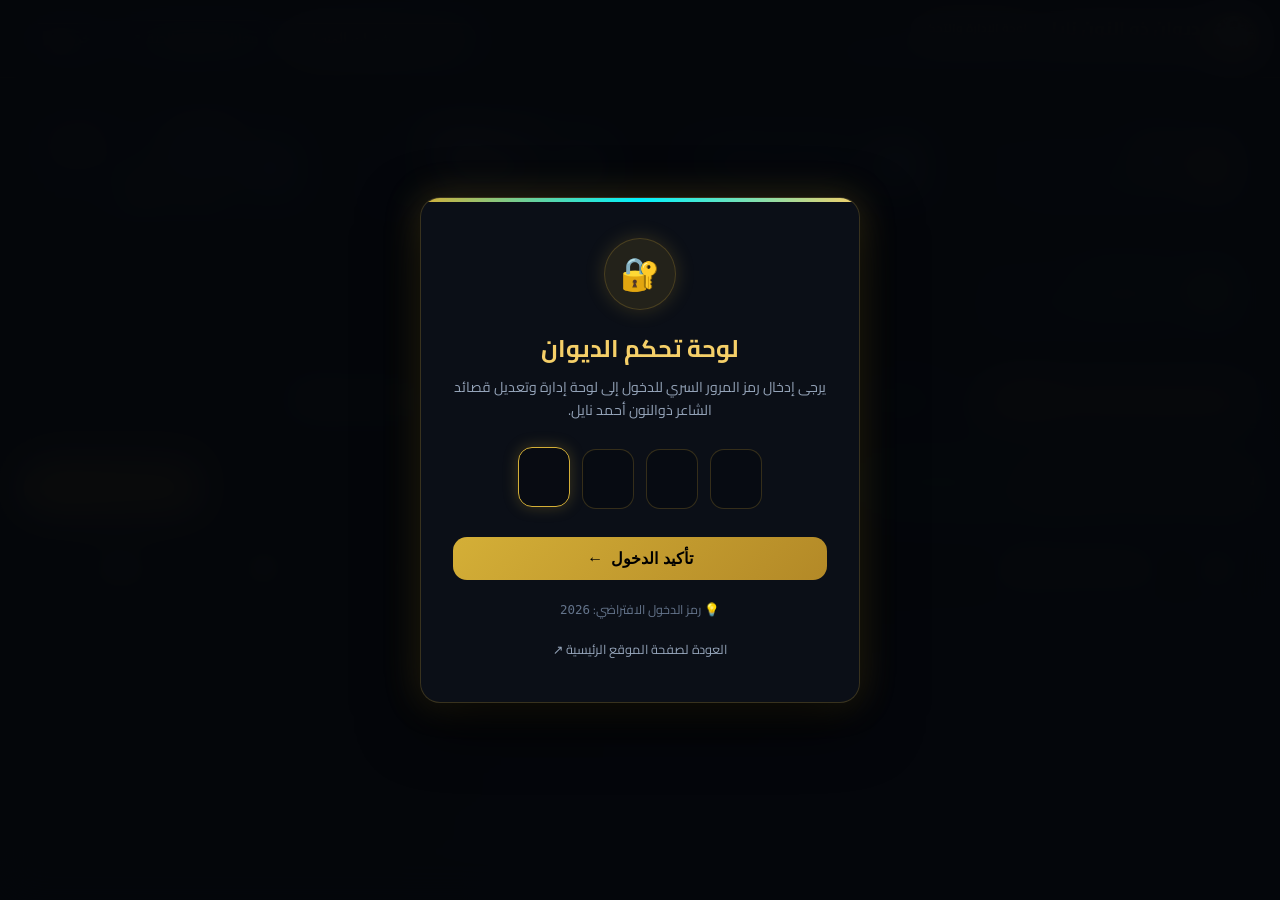
<file: admin.html>
<!DOCTYPE html>
<html lang="ar" dir="rtl">
<head>
  <meta charset="UTF-8">
  <meta name="viewport" content="width=device-width, initial-scale=1.0">
  <title>لوحة إدارة ديوان الشاعر ذو النون أحمد نايل | إضافة وتعديل القصائد</title>
  
  <!-- Anti-Cache Meta Tags -->
  <meta http-equiv="Cache-Control" content="no-cache, no-store, must-revalidate">
  <meta http-equiv="Pragma" content="no-cache">
  <meta http-equiv="Expires" content="0">
  
  <!-- Favicon -->
  <link rel="icon" type="image/svg+xml" href="assets/images/poet_logo.svg">

  <!-- Google Fonts (Cairo & Amiri) -->
  <link rel="preconnect" href="https://fonts.googleapis.com">
  <link rel="preconnect" href="https://fonts.gstatic.com" crossorigin>
  <link href="https://fonts.googleapis.com/css2?family=Amiri:ital,wght@0,400;0,700;1,400&family=Cairo:wght@400;600;700;800;900&family=Tajawal:wght@400;500;700&display=swap" rel="stylesheet">

  <!-- Stylesheets -->
  <link rel="stylesheet" href="assets/css/style.css?v=20261016_v11_source_detection">
  <link rel="stylesheet" href="assets/css/admin.css?v=20261016_admin_v4_fixed_frame">
</head>
<body>

  <!-- ==========================================================================
       1. شاشة القفل وتسجيل الدخول (Passcode Lock Screen)
       ========================================================================== -->
  <div id="admin-lock-screen" class="admin-lock-screen">
    <div class="lock-box">
      <div class="lock-icon-wrap">
        <span>🔐</span>
      </div>
      <h2 class="lock-title">لوحة تحكم الديوان</h2>
      <p class="lock-desc">يرجى إدخال رمز المرور السري للدخول إلى لوحة إدارة وتعديل قصائد الشاعر ذوالنون أحمد نايل.</p>

      <div class="pin-inputs-group">
        <input type="password" maxlength="1" class="pin-input" autofocus inputmode="numeric">
        <input type="password" maxlength="1" class="pin-input" inputmode="numeric">
        <input type="password" maxlength="1" class="pin-input" inputmode="numeric">
        <input type="password" maxlength="1" class="pin-input" inputmode="numeric">
      </div>

      <button id="btn-submit-pin" class="btn-lock-submit">
        <span>تأكيد الدخول</span>
        <span>←</span>
      </button>

      <div class="lock-hint">
        <span>💡 رمز الدخول الافتراضي: <code>2026</code></span>
      </div>
      
      <div style="margin-top: 1rem;">
        <a href="index.html" style="color: var(--text-muted); font-size: 0.8rem; text-decoration: none;">العودة لصفحة الموقع الرئيسية ↗</a>
      </div>
    </div>
  </div>

  <!-- ==========================================================================
       2. ترويسة لوحة التحكم (Admin Header)
       ========================================================================== -->
  <header class="admin-header">
    <div class="admin-header-container">
      <div class="admin-brand">
        <div class="admin-brand-avatar">
          <img src="assets/images/poet_portrait.jpg" alt="ذو النون نايل">
        </div>
        <div class="admin-brand-info">
          <h1>
            <span>ديوان ذو النون نايل</span>
            <span class="admin-badge">لوحة الإدارة والتحكم</span>
          </h1>
          <p>إدارة وتعديل القصائد • فرز زمني (الأحدث أولاً) • مزامنة فيسبوك وتيك توك</p>
        </div>
      </div>

      <div class="admin-header-actions">
        <button class="btn-header-sync" onclick="fetchSocialFeedForAdmin(true)" title="سحب أحدث المنشورات من فيسبوك وتيك توك الآن">
          <svg width="14" height="14" viewBox="0 0 24 24" fill="none" stroke="currentColor" stroke-width="2.5"><path d="M23 4v6h-6M1 20v-6h6M3.51 9a9 9 0 0 1 14.85-3.36L23 10M1 14l4.64 4.36A9 9 0 0 0 20.49 15"/></svg>
          <span>سحب منشورات المنصات</span>
        </button>
        <a href="index.html" target="_blank" class="btn-header-link" title="معاينة الموقع للزوار">
          <span>معاينة الموقع الحية</span>
          <span>↗</span>
        </a>
        <button class="btn-header-link" onclick="adminLogout()" title="تسجيل الخروج">
          <span>خروج</span>
          <span>🚪</span>
        </button>
      </div>
    </div>
  </header>

  <!-- ==========================================================================
       3. المحتوى الرئيسي وشريط الإحصائيات (Main Content & Stats)
       ========================================================================== -->
  <main class="admin-main">
    
    <!-- Stats Grid -->
    <div class="admin-stats-grid">
      <div class="stat-card">
        <div class="stat-icon-wrap stat-icon-gold">📜</div>
        <div class="stat-content">
          <h3 id="stat-total-poems">10</h3>
          <p>إجمالي القصائد في الديوان</p>
        </div>
      </div>

      <div class="stat-card">
        <div class="stat-icon-wrap stat-icon-blue">🔄</div>
        <div class="stat-content">
          <h3 id="stat-sorting-mode" style="font-size: 1.25rem; color: #60a5fa;">من الأحدث للأقدم</h3>
          <p>ترتيب النشر الزمني اللحظي</p>
        </div>
      </div>

      <div class="stat-card">
        <div class="stat-icon-wrap stat-icon-cyan">📡</div>
        <div class="stat-content">
          <h3 id="stat-live-posts">11 منشور ومقطع</h3>
          <p>تغذية فيسبوك وتيك توك المباشرة</p>
        </div>
      </div>

      <div class="stat-card" id="card-site-visitors" title="إحصائيات زوار الموقع (خاصة بالإدارة فقط)">
        <div class="stat-icon-wrap stat-icon-purple">👥</div>
        <div class="stat-content">
          <div class="stat-header-flex">
            <h3 id="stat-total-visitors" style="color: #c084fc;">1,485</h3>
            <span class="stat-admin-tag" onclick="calibrateAdminVisitors(event)" style="cursor: pointer;" title="انقر لمعايرة أو تعديل العداد يدوياً">إدارة 🔒 ⚙️</span>
          </div>
          <p>إجمالي زوار الموقع</p>
          <div class="stat-sub-info">
            <span>اليوم: <strong id="stat-today-visitors">42</strong></span>
            <span>•</span>
            <span>فريد: <strong id="stat-unique-visitors">1,120</strong></span>
          </div>
        </div>
      </div>

      <div class="stat-card">
        <div class="stat-icon-wrap stat-icon-green">🟢</div>
        <div class="stat-content">
          <h3 id="stat-last-sync" style="font-size: 1.15rem; color: #4ade80;">متصل الآن</h3>
          <p>جاهزية المزامنة والتحديث الفوري</p>
        </div>
      </div>
    </div>

    <!-- Navigation Tabs Bar -->
    <div class="admin-tabs-nav">
      <button class="admin-tab-btn active" data-target="tab-manage-poems">
        <span>📚 إدارة وتعديل القصائد</span>
        <span class="tab-badge-num">مرتبة تنازلياً</span>
      </button>
      <button class="admin-tab-btn" data-target="tab-add-poem">
        <span>✍️ إضافة قصيدة جديدة</span>
      </button>
      <button class="admin-tab-btn" data-target="tab-social-radar">
        <span>📡 سحب منشورات فيسبوك وتيك توك</span>
      </button>
      <button class="admin-tab-btn" data-target="tab-export-sync">
        <span>💾 حفظ وتصدير البيانات</span>
      </button>
    </div>

    <!-- ======================================================================
         التبويب 1: جدول وإدارة القصائد الحالية (Manage Poems)
         ====================================================================== -->
    <div id="tab-manage-poems" class="tab-pane active">
      <div class="panel-head-bar">
        <div class="panel-title-wrap">
          <h2>
            <span>ديوان القصائد المعتمدة</span>
            <span style="font-size: 0.8rem; color: #4ade80; background: rgba(34,197,94,0.15); padding: 3px 10px; border-radius: 20px;">✓ مرتبة تلقائياً من الأحدث إلى الأقدم</span>
          </h2>
          <p>يمكنك تعديل أي قصيدة، مراجعة أبياتها، أو حذفها، وتنعكس التعديلات فورياً على الموقع.</p>
        </div>

        <div class="panel-controls">
          <div class="search-input-wrap">
            <span class="search-icon">🔍</span>
            <input type="text" id="admin-poem-search" placeholder="بحث في عناوين أو أبيات القصائد..." oninput="filterPoemsTable(this)">
          </div>
          <button class="btn-primary-admin" onclick="switchTab('tab-add-poem')">
            <span>+ إضافة قصيدة جديدة</span>
          </button>
        </div>
      </div>

      <!-- Table Container -->
      <div class="poems-table-wrap">
        <table class="admin-table">
          <thead>
            <tr>
              <th style="width: 60px;">الترتيب</th>
              <th>عنوان القصيدة ومطلعها</th>
              <th>التصنيف الأدبي</th>
              <th>تاريخ النشر</th>
              <th>التفاعل</th>
              <th>المصدر</th>
              <th style="width: 140px;">الإجراءات</th>
            </tr>
          </thead>
          <tbody id="poems-table-body">
            <!-- Rendered by admin.js -->
          </tbody>
        </table>
      </div>
    </div>

    <!-- ======================================================================
         التبويب 2: إضافة قصيدة جديدة (Add Poem Form)
         ====================================================================== -->
    <div id="tab-add-poem" class="tab-pane">
      <div class="form-panel-card">
        <div class="panel-title-wrap" style="margin-bottom: 1.5rem;">
          <h2>✍️ إضافة قصيدة أو نص وجداني جديد</h2>
          <p>املأ البيانات أدناه وسيتم إدراج القصيدة فورياً في رأس الديوان (الأحدث أولاً).</p>
        </div>

        <form id="add-poem-form">
          <div class="form-grid-two">
            <div class="form-group">
              <label class="form-label">عنوان القصيدة *</label>
              <input type="text" id="poem-title-input" class="form-control" placeholder="مثال: خفف خطاك، أو عنوان القصيدة الجديد" required>
            </div>

            <div class="form-group">
              <label class="form-label">التصنيف الأدبي *</label>
              <select id="poem-category-select" class="form-control">
                <option value="darwish">بوح ودراويش</option>
                <option value="hawas">ديوان الحواس</option>
                <option value="musical">أعمال غنائية</option>
                <option value="social">مقتطفات فيسبوك الحية</option>
                <option value="tiktok">بوح تيك توك (@drwesh22)</option>
                <option value="national">قصائد وطنية</option>
              </select>
            </div>
          </div>

          <div class="form-grid-two">
            <div class="form-group">
              <label class="form-label">تاريخ النشر <span>(مثال: ١٦ أكتوبر ٢٠٢٦، اتركه فارغاً لتعيين تاريخ اليوم تلقائياً)</span></label>
              <input type="text" id="poem-date-input" class="form-control" placeholder="١٦ أكتوبر ٢٠٢٦">
            </div>

            <div class="form-group">
              <label class="form-label">وقت النشر <span>(مثال: ١٠:١٥ م)</span></label>
              <input type="text" id="poem-time-input" class="form-control" placeholder="١٠:١٥ م">
            </div>
          </div>

          <div class="form-grid-two">
            <div class="form-group">
              <label class="form-label">رابط المنشور الأصلي في فيسبوك أو تيك توك <span>(يتم التحقق منه تلقائياً لمنع أي تكرار)</span></label>
              <input type="url" id="poem-fburl-input" class="form-control" placeholder="https://www.facebook.com/dhwalnwn.ahmd.nayl/posts/..." value="https://www.facebook.com/dhwalnwn.ahmd.nayl/">
              <small style="font-size: 0.75rem; color: #4ade80; display: block; margin-top: 4px;">🛡️ نظام الحماية من التكرار نشط: يفحص الروابط تلقائياً ويمنع تسجيل أي قصيدة مكررة مسبقاً.</small>
            </div>

            <div class="form-group">
              <label class="form-label">وسام التمييز البصري <span>(Badge)</span></label>
              <input type="text" id="poem-badge-input" class="form-control" placeholder="مثال: 🔴 أحدث قصيدة، ✨ جديد، 👑 ديوان الحواس">
            </div>
          </div>

          <div class="form-group">
            <label class="form-label">نص وأبيات القصيدة الكاملة * <span>(اكتب كل بيت أو شطر في سطر منفصل)</span></label>
            <textarea id="poem-text-input" class="form-control" rows="10" placeholder="اكتب أبيات القصيدة هنا..." required></textarea>
          </div>

          <div class="form-footer-actions">
            <button type="reset" class="btn-secondary-admin">مسح الحقول</button>
            <button type="submit" class="btn-primary-admin" style="font-size: 1rem; padding: 10px 28px;">
              <span>حفظ وإدراج في رأس الديوان 📜</span>
              <span>←</span>
            </button>
          </div>
        </form>
      </div>
    </div>

    <!-- ======================================================================
         التبويب 3: رادار سحب منشورات فيسبوك وتيك توك (Social Ingestion Radar)
         ====================================================================== -->
    <div id="tab-social-radar" class="tab-pane">
      <div class="radar-hub-banner">
        <div class="radar-banner-info">
          <h3>
            <span>📡 رادار السحب اللحظي من صفحات الشاعر</span>
            <span style="font-size: 0.75rem; background: #22c55e; color: #000; padding: 2px 8px; border-radius: 12px; font-weight: 800;">LIVE</span>
          </h3>
          <p>
            هنا تظهر أحدث المنشورات ومقاطع الفيديو المسحوبة من صفحة فيسبوك وحساب تيك توك. يمكنك بنقرة زر واحدة (1-Click) تحويل أي منشور شعري إلى قصيدة معتمدة داخل الديوان.
          </p>
        </div>
        <button class="btn-primary-admin" onclick="fetchSocialFeedForAdmin(true)">
          <svg width="14" height="14" viewBox="0 0 24 24" fill="none" stroke="currentColor" stroke-width="2.5"><path d="M23 4v6h-6M1 20v-6h6M3.51 9a9 9 0 0 1 14.85-3.36L23 10M1 14l4.64 4.36A9 9 0 0 0 20.49 15"/></svg>
          <span>تحديث وسحب المنشورات الآن</span>
        </button>
      </div>

      <div id="social-radar-cards-container" class="social-cards-grid">
        <!-- Rendered by admin.js -->
      </div>
    </div>

    <!-- ======================================================================
         التبويب 4: حفظ وتصدير البيانات (Export & Deploy)
         ====================================================================== -->
    <div id="tab-export-sync" class="tab-pane">
      <div class="form-panel-card">
        <div class="panel-title-wrap" style="margin-bottom: 1.5rem;">
          <h2>💾 حفظ وتصدير بيانات الديوان</h2>
          <p>كافة التعديلات تُحفظ فورياً وتظهر على الموقع. يمكنك أيضاً تنزيل نسخة احتياطية أو رفع التحديثات إلى GitHub.</p>
        </div>

        <div style="display: grid; grid-template-columns: repeat(auto-fit, minmax(300px, 1fr)); gap: 1.5rem; margin-bottom: 2rem;">
          
          <div style="background: rgba(255,255,255,0.03); border: 1px solid var(--border-admin); border-radius: var(--radius-md); padding: 1.5rem;">
            <h4 style="color: var(--gold-light); font-size: 1.1rem; margin-bottom: 8px;">1. حفظ فوري على المتصفح</h4>
            <p style="font-size: 0.85rem; color: var(--text-muted); margin-bottom: 1.25rem;">
              يتم حفظ أي قصيدة تضيفها أو تعدلها محلياً، وتظهر فوراً عند زيارة الموقع دون أي تأخير.
            </p>
            <button class="btn-primary-admin" onclick="deployChangesNotice()">
              <span>تأكيد الحفظ الفوري للموقع</span>
            </button>
          </div>

          <div style="background: rgba(255,255,255,0.03); border: 1px solid var(--border-admin); border-radius: var(--radius-md); padding: 1.5rem;">
            <h4 style="color: var(--gold-light); font-size: 1.1rem; margin-bottom: 8px;">2. تصدير ملف القصائد (JSON)</h4>
            <p style="font-size: 0.85rem; color: var(--text-muted); margin-bottom: 1.25rem;">
              تنزيل ملف بيانات القصائد الكاملة مرتبة من الأحدث إلى الأقدم لحفظها أو أرشفتها.
            </p>
            <button class="btn-secondary-admin" onclick="exportPoemsJSON()">
              <span>تنزيل ملف JSON 📥</span>
            </button>
          </div>

        </div>

        <div style="background: rgba(24, 119, 242, 0.08); border: 1px solid rgba(24, 119, 242, 0.3); border-radius: var(--radius-md); padding: 1.5rem;">
          <h4 style="color: #93c5fd; margin-bottom: 6px;">🚀 رفع التحديثات تلقائياً إلى GitHub Pages</h4>
          <p style="font-size: 0.88rem; color: #cbd5e1; line-height: 1.8;">
            بفضل خط الأتمتة المدمج في الموقع عبر <strong>GitHub Actions</strong>، يمكنك تشغيل ملف <code>deploy.ps1</code> في مجلد المشروع، أو تشغيل سير العمل من تبويب Actions في GitHub ليتم نشر التحديثات الحية لجميع الزوار حول العالم في ثوانٍ معدودة.
          </p>
        </div>

      </div>
    </div>

  </main>

  <!-- ==========================================================================
       4. نافذة التعديل السريع (Poem Edit Modal)
       ========================================================================== -->
  <div id="admin-edit-modal" class="admin-modal-overlay">
    <div class="admin-modal-box">
      <div class="admin-modal-header">
        <h3>✏️ تعديل القصيدة الحالية</h3>
        <button id="close-edit-modal-btn" class="btn-modal-close">×</button>
      </div>

      <form id="edit-poem-form">
        <div class="form-grid-two">
          <div class="form-group">
            <label class="form-label">عنوان القصيدة *</label>
            <input type="text" id="edit-title-input" class="form-control" required>
          </div>

          <div class="form-group">
            <label class="form-label">التصنيف الأدبي</label>
            <select id="edit-category-select" class="form-control">
              <option value="darwish">بوح ودراويش</option>
              <option value="hawas">ديوان الحواس</option>
              <option value="musical">أعمال غنائية</option>
              <option value="social">مقتطفات فيسبوك الحية</option>
              <option value="tiktok">بوح تيك توك (@drwesh22)</option>
              <option value="national">قصائد وطنية</option>
            </select>
          </div>
        </div>

        <div class="form-grid-two">
          <div class="form-group">
            <label class="form-label">تاريخ النشر <span>(مثال: ١١ أكتوبر ٢٠٢٦)</span></label>
            <input type="text" id="edit-date-input" class="form-control">
          </div>

          <div class="form-group">
            <label class="form-label">وقت النشر</label>
            <input type="text" id="edit-time-input" class="form-control">
          </div>
        </div>

        <div class="form-grid-two">
          <div class="form-group">
            <label class="form-label">رابط المنشور الأصلي في فيسبوك أو تيك توك</label>
            <input type="url" id="edit-fburl-input" class="form-control">
          </div>

          <div class="form-group">
            <label class="form-label">عدد الإعجابات (موثق تلقائياً وحصرياً من المصدر: فيسبوك / تيك توك)</label>
            <input type="number" id="edit-likes-input" class="form-control" readonly disabled style="opacity: 0.75; cursor: not-allowed; background: rgba(0,0,0,0.4);" title="لا يمكن تعديل الإعجابات يدوياً: يتم تحديثها حصرياً وتلقائياً من منشور المصدر الرسمي">
          </div>
        </div>

        <div class="form-group">
          <label class="form-label">نص وأبيات القصيدة الكاملة *</label>
          <textarea id="edit-text-input" class="form-control" rows="8" required></textarea>
        </div>

        <div class="form-footer-actions">
          <button type="button" id="btn-cancel-edit" class="btn-secondary-admin">إلغاء</button>
          <button type="submit" class="btn-primary-admin">
            <span>حفظ التعديلات وتحديث الموقع ✓</span>
          </button>
        </div>
      </form>
    </div>
  </div>

  <!-- Toast Notification Container -->
  <div id="admin-toast" class="admin-toast"></div>

  <!-- Main JavaScript Data & Logic -->
  <script src="assets/js/main.js?v=20261017_v21_cloud_analytics"></script>
  <script src="assets/js/admin.js?v=20261017_admin_v6_source_badges"></script>
</body>
</html>
</file>
<file: assets/css/style.css>
/* ==========================================================================
   الشاعر ذو النون أحمد نايل - التصميم الملكي الداكن (Dark Royal Obsidian & Gold)
   ========================================================================== */

@import url('https://fonts.googleapis.com/css2?family=Amiri:ital,wght@0,400;0,700;1,400;1,700&family=Cairo:wght@300;400;600;700;900&family=Reem+Kufi:wght@500;700&display=swap');

:root {
  /* Color Palette */
  --bg-main: #080a0f;
  --bg-card: rgba(18, 22, 33, 0.72);
  --bg-card-hover: rgba(26, 32, 48, 0.85);
  --bg-elevated: #111520;
  --bg-glass: rgba(15, 19, 28, 0.65);
  
  --gold-primary: #d4af37;
  --gold-glow: #f5cf68;
  --gold-dark: #997d25;
  --gold-subtle: rgba(212, 175, 55, 0.15);
  --gold-border: rgba(212, 175, 55, 0.28);
  
  --amber-warm: #e69138;
  --sand-accent: #e5d3b3;
  --text-main: #f3f4f6;
  --text-muted: #9ca3af;
  --text-dim: #6b7280;
  
  --border-subtle: rgba(255, 255, 255, 0.08);
  --shadow-gold: 0 8px 32px -4px rgba(212, 175, 55, 0.18);
  --shadow-ambient: 0 20px 40px -15px rgba(0, 0, 0, 0.7);

  /* Typography */
  --font-poetry: 'Amiri', serif;
  --font-ui: 'Cairo', sans-serif;
  --font-calligraphy: 'Reem Kufi', sans-serif;

  /* Layout */
  --radius-sm: 8px;
  --radius-md: 14px;
  --radius-lg: 22px;
  --radius-full: 9999px;
  --transition-smooth: all 0.35s cubic-bezier(0.16, 1, 0.3, 1);
}

/* Reset & Base Setup */
*, *::before, *::after {
  box-sizing: border-box;
  margin: 0;
  padding: 0;
}

html {
  scroll-behavior: smooth;
  font-size: 16px;
  direction: rtl;
}

body {
  font-family: var(--font-ui);
  background-color: var(--bg-main);
  color: var(--text-main);
  line-height: 1.8;
  overflow-x: hidden;
  position: relative;
  selection-background-color: var(--gold-primary);
  selection-color: #000;
}

::selection {
  background: var(--gold-primary);
  color: #050608;
}

/* Background Ambient Lighting & Particles */
#ambient-canvas {
  position: fixed;
  top: 0;
  left: 0;
  width: 100vw;
  height: 100vh;
  pointer-events: none;
  z-index: 0;
  opacity: 0.75;
}

.ambient-glow {
  position: fixed;
  width: 500px;
  height: 500px;
  border-radius: 50%;
  filter: blur(140px);
  pointer-events: none;
  z-index: 0;
  opacity: 0.15;
}

.ambient-glow-1 {
  top: -100px;
  right: -100px;
  background: radial-gradient(circle, var(--gold-primary), transparent 70%);
}

.ambient-glow-2 {
  bottom: 10%;
  left: -150px;
  background: radial-gradient(circle, #3b82f6, transparent 70%);
  opacity: 0.1;
}

/* Container */
.container {
  width: 100%;
  max-width: 1240px;
  margin: 0 auto;
  padding: 0 1.5rem;
  position: relative;
  z-index: 2;
}

/* Header & Navigation */
.main-header {
  position: fixed;
  top: 0;
  left: 0;
  right: 0;
  z-index: 100;
  backdrop-filter: blur(18px);
  -webkit-backdrop-filter: blur(18px);
  background: rgba(8, 10, 15, 0.75);
  border-bottom: 1px solid var(--border-subtle);
  transition: var(--transition-smooth);
}

.main-header.scrolled {
  background: rgba(8, 10, 15, 0.92);
  border-bottom-color: var(--gold-border);
  box-shadow: 0 10px 30px rgba(0, 0, 0, 0.5);
}

.nav-wrap {
  display: flex;
  align-items: center;
  justify-content: space-between;
  height: 80px;
  gap: 1.25rem;
}

.logo-brand {
  display: flex;
  align-items: center;
  gap: 12px;
  text-decoration: none;
  color: var(--text-main);
  flex-shrink: 0;
  white-space: nowrap;
}

.logo-icon-wrap {
  width: 48px;
  height: 48px;
  position: relative;
  display: flex;
  align-items: center;
  justify-content: center;
  border-radius: 50%;
  filter: drop-shadow(0 2px 10px rgba(212, 175, 55, 0.4));
  transition: transform 0.35s ease, filter 0.35s ease;
  flex-shrink: 0;
}

.logo-brand:hover .logo-icon-wrap {
  transform: scale(1.08) rotate(4deg);
  filter: drop-shadow(0 4px 18px rgba(212, 175, 55, 0.7));
}

.brand-logo-img {
  width: 100%;
  height: 100%;
  object-fit: contain;
  display: block;
}

.logo-icon {
  width: 48px;
  height: 48px;
  border-radius: 50%;
  display: flex;
  align-items: center;
  justify-content: center;
}

.logo-text {
  display: flex;
  flex-direction: column;
}

.logo-text h1 {
  font-size: 1.22rem;
  font-weight: 700;
  line-height: 1.2;
  white-space: nowrap;
  background: linear-gradient(120deg, #fff, var(--gold-glow));
  -webkit-background-clip: text;
  -webkit-text-fill-color: transparent;
}

.logo-text span {
  font-size: 0.74rem;
  color: var(--gold-primary);
  letter-spacing: 0.5px;
  font-family: var(--font-poetry);
  white-space: nowrap;
  display: block;
}

.nav-links {
  display: flex;
  align-items: center;
  list-style: none;
  gap: 1.15rem;
  margin: 0;
  padding: 0;
}

.nav-links li {
  white-space: nowrap;
  flex-shrink: 0;
}

.nav-links a {
  text-decoration: none;
  color: var(--text-muted);
  font-weight: 600;
  font-size: 0.92rem;
  transition: var(--transition-smooth);
  position: relative;
  padding: 6px 3px;
  white-space: nowrap;
  display: inline-block;
}

.nav-links a::after {
  content: '';
  position: absolute;
  bottom: 0;
  right: 0;
  width: 0;
  height: 2px;
  background: linear-gradient(to left, var(--gold-primary), var(--gold-glow));
  transition: width 0.3s ease;
  border-radius: 2px;
}

.nav-links a:hover {
  color: #ffffff;
}

.nav-links a:hover::after {
  width: 100%;
  opacity: 0.7;
}

.nav-links a.active {
  color: var(--gold-glow, #f5cf68) !important;
  font-weight: 700;
  text-shadow: 0 0 14px rgba(245, 207, 104, 0.55);
}

.nav-links a.active::after {
  width: 100% !important;
  opacity: 1 !important;
  height: 2.5px;
  background: linear-gradient(to left, var(--gold-primary), var(--gold-glow));
  box-shadow: 0 0 12px rgba(245, 207, 104, 0.75);
}

.header-actions {
  display: flex;
  align-items: center;
  gap: 0.75rem;
  flex-shrink: 0;
}

.btn-ambient-audio {
  background: rgba(212, 175, 55, 0.12);
  border: 1px solid var(--gold-border);
  color: var(--gold-primary);
  border-radius: var(--radius-full);
  padding: 8px 16px;
  font-size: 0.85rem;
  font-family: var(--font-ui);
  cursor: pointer;
  display: flex;
  align-items: center;
  gap: 8px;
  transition: var(--transition-smooth);
}

.btn-ambient-audio:hover {
  background: rgba(212, 175, 55, 0.25);
  box-shadow: var(--shadow-gold);
  transform: translateY(-2px);
}

.btn-ambient-audio.playing {
  background: linear-gradient(135deg, var(--gold-primary), var(--amber-warm));
  color: #0b0d12;
  font-weight: bold;
}

.btn-ambient-audio .sound-wave {
  display: inline-flex;
  align-items: flex-end;
  gap: 2px;
  height: 14px;
}

.sound-wave span {
  width: 2.5px;
  height: 6px;
  background: currentColor;
  border-radius: 1px;
}

.btn-ambient-audio.playing .sound-wave span:nth-child(1) {
  animation: pulseHeight 0.6s infinite alternate;
}
.btn-ambient-audio.playing .sound-wave span:nth-child(2) {
  animation: pulseHeight 0.9s infinite alternate 0.2s;
}
.btn-ambient-audio.playing .sound-wave span:nth-child(3) {
  animation: pulseHeight 0.7s infinite alternate 0.4s;
}

@keyframes pulseHeight {
  from { height: 4px; }
  to { height: 14px; }
}

.mobile-toggle {
  display: none;
  width: 42px;
  height: 42px;
  border-radius: var(--radius-md);
  background: rgba(212, 175, 55, 0.08);
  border: 1px solid var(--gold-border);
  color: var(--gold-glow);
  font-size: 1.4rem;
  align-items: center;
  justify-content: center;
  cursor: pointer;
  transition: var(--transition-smooth);
  flex-shrink: 0;
  line-height: 1;
  padding: 0;
}

.mobile-toggle:hover,
.mobile-toggle.active {
  background: rgba(212, 175, 55, 0.22);
  border-color: var(--gold-glow);
  box-shadow: 0 0 14px rgba(212, 175, 55, 0.35);
  transform: scale(1.05);
}

/* ==========================================================================
   Hero Section
   ========================================================================== */
.hero-section {
  position: relative;
  min-height: 100vh;
  display: flex;
  align-items: center;
  padding-top: 100px;
  padding-bottom: 60px;
  background-size: cover;
  background-position: center;
  background-repeat: no-repeat;
  overflow: hidden;
}

.hero-overlay {
  position: absolute;
  inset: 0;
  background: linear-gradient(
    180deg,
    rgba(8, 10, 15, 0.75) 0%,
    rgba(8, 10, 15, 0.88) 60%,
    rgba(8, 10, 15, 1) 100%
  );
  z-index: 1;
}

.hero-grid {
  display: grid;
  grid-template-columns: 1.15fr 0.85fr;
  align-items: center;
  gap: 3.5rem;
  position: relative;
  z-index: 2;
}

.hero-content {
  text-align: right;
}

.badge-poetry {
  display: inline-flex;
  align-items: center;
  gap: 8px;
  background: rgba(212, 175, 55, 0.12);
  border: 1px solid var(--gold-border);
  color: var(--gold-glow);
  padding: 6px 18px;
  border-radius: var(--radius-full);
  font-size: 0.9rem;
  font-weight: 600;
  margin-bottom: 1.5rem;
  backdrop-filter: blur(10px);
}

.hero-title {
  font-family: var(--font-poetry);
  font-size: clamp(2.4rem, 4.5vw, 4rem);
  font-weight: 700;
  line-height: 1.25;
  color: #ffffff;
  margin-bottom: 1.25rem;
}

.hero-title .highlight {
  background: linear-gradient(135deg, #f9f295 0%, #e0aa3e 40%, #e78024 100%);
  -webkit-background-clip: text;
  -webkit-text-fill-color: transparent;
  display: inline-block;
}

.hero-subtitle {
  font-size: 1.15rem;
  color: var(--text-muted);
  max-width: 600px;
  margin-bottom: 2rem;
  line-height: 1.85;
}

.hero-quote-box {
  background: var(--bg-glass);
  border-right: 3px solid var(--gold-primary);
  border-left: 1px solid var(--border-subtle);
  border-top: 1px solid var(--border-subtle);
  border-bottom: 1px solid var(--border-subtle);
  padding: 1.25rem 1.75rem;
  border-radius: 0 var(--radius-md) var(--radius-md) 0;
  margin-bottom: 2.5rem;
  backdrop-filter: blur(12px);
  position: relative;
}

.hero-quote-text {
  font-family: var(--font-poetry);
  font-size: 1.35rem;
  font-style: italic;
  color: var(--sand-accent);
  line-height: 1.7;
}

.hero-quote-author {
  display: block;
  font-size: 0.85rem;
  color: var(--gold-primary);
  margin-top: 8px;
}

.hero-cta-group {
  display: flex;
  align-items: center;
  flex-wrap: wrap;
  gap: 1.2rem;
}

.btn-primary {
  background: linear-gradient(135deg, var(--gold-glow) 0%, var(--gold-primary) 70%, var(--gold-dark) 100%);
  color: #080a0f;
  font-weight: 700;
  padding: 12px 28px;
  border-radius: var(--radius-full);
  text-decoration: none;
  display: inline-flex;
  align-items: center;
  gap: 10px;
  transition: var(--transition-smooth);
  box-shadow: 0 4px 20px rgba(212, 175, 55, 0.35);
  border: 1px solid rgba(255, 255, 255, 0.4);
}

.btn-primary:hover {
  transform: translateY(-3px);
  box-shadow: 0 8px 30px rgba(212, 175, 55, 0.55);
}

.btn-secondary {
  background: rgba(255, 255, 255, 0.04);
  border: 1px solid rgba(255, 255, 255, 0.15);
  color: var(--text-main);
  font-weight: 600;
  padding: 12px 26px;
  border-radius: var(--radius-full);
  text-decoration: none;
  display: inline-flex;
  align-items: center;
  gap: 10px;
  transition: var(--transition-smooth);
  backdrop-filter: blur(8px);
}

.btn-secondary:hover {
  background: rgba(255, 255, 255, 0.1);
  border-color: var(--gold-primary);
  color: var(--gold-glow);
  transform: translateY(-3px);
}

.btn-facebook {
  background: rgba(24, 119, 242, 0.15);
  border: 1px solid rgba(24, 119, 242, 0.35);
  color: #60a5fa;
  font-weight: 600;
  padding: 12px 24px;
  border-radius: var(--radius-full);
  text-decoration: none;
  display: inline-flex;
  align-items: center;
  gap: 8px;
  transition: var(--transition-smooth);
}

.btn-facebook:hover {
  background: #1877f2;
  color: #ffffff;
  box-shadow: 0 4px 20px rgba(24, 119, 242, 0.4);
  transform: translateY(-3px);
}

/* Hero Portrait Card */
.hero-visual {
  position: relative;
  display: flex;
  justify-content: center;
}

.portrait-frame {
  position: relative;
  width: 100%;
  max-width: 440px;
  border-radius: var(--radius-lg);
  padding: 10px;
  background: linear-gradient(145deg, rgba(212, 175, 55, 0.4), rgba(255, 255, 255, 0.05) 50%, rgba(212, 175, 55, 0.2));
  box-shadow: var(--shadow-ambient), 0 0 60px rgba(212, 175, 55, 0.12);
  transition: transform 0.5s ease;
}

.portrait-frame:hover {
  transform: translateY(-6px) scale(1.01);
}

.portrait-frame img {
  width: 100%;
  height: 520px;
  object-fit: cover;
  object-position: center 30%;
  border-radius: calc(var(--radius-lg) - 6px);
  display: block;
}

.portrait-floating-tag {
  position: absolute;
  bottom: -15px;
  left: 25px;
  background: rgba(15, 18, 28, 0.92);
  backdrop-filter: blur(16px);
  border: 1px solid var(--gold-border);
  padding: 12px 20px;
  border-radius: var(--radius-md);
  box-shadow: 0 10px 25px rgba(0, 0, 0, 0.6);
  display: flex;
  align-items: center;
  gap: 12px;
}

.floating-tag-icon {
  width: 38px;
  height: 38px;
  border-radius: 50%;
  background: var(--gold-subtle);
  color: var(--gold-glow);
  display: flex;
  align-items: center;
  justify-content: center;
  font-size: 1.2rem;
}

.floating-tag-text h4 {
  font-size: 0.95rem;
  color: #fff;
  line-height: 1.2;
}

.floating-tag-text p {
  font-size: 0.75rem;
  color: var(--gold-primary);
}

/* ==========================================================================
   Section Common Styles
   ========================================================================== */
section {
  padding: 90px 0;
  position: relative;
  z-index: 2;
}

.section-head {
  text-align: center;
  margin-bottom: 4rem;
  position: relative;
}

.section-subtitle {
  color: var(--gold-primary);
  font-size: 0.95rem;
  font-weight: 700;
  letter-spacing: 1px;
  text-transform: uppercase;
  margin-bottom: 0.5rem;
  display: block;
}

.section-title {
  font-family: var(--font-poetry);
  font-size: clamp(2rem, 3.5vw, 2.8rem);
  font-weight: 700;
  color: #ffffff;
  position: relative;
  display: inline-block;
}

.section-title::after {
  content: '❦';
  display: block;
  font-size: 1.2rem;
  color: var(--gold-primary);
  margin-top: 8px;
  opacity: 0.8;
}

.section-desc {
  color: var(--text-muted);
  max-width: 680px;
  margin: 0.75rem auto 0;
  font-size: 1.05rem;
}

/* ==========================================================================
   Verse of the Day (حكمة وبوح اليوم)
   ========================================================================== */
.daily-verse-banner {
  background: linear-gradient(135deg, rgba(24, 29, 44, 0.9), rgba(13, 16, 24, 0.95));
  border: 1px solid var(--gold-border);
  border-radius: var(--radius-lg);
  padding: 2.5rem 3rem;
  margin-bottom: 5rem;
  position: relative;
  overflow: hidden;
  box-shadow: 0 15px 40px rgba(0, 0, 0, 0.5);
}

.daily-verse-banner::before {
  content: '"';
  position: absolute;
  top: -20px;
  right: 25px;
  font-size: 140px;
  font-family: var(--font-poetry);
  color: rgba(212, 175, 55, 0.05);
  line-height: 1;
  pointer-events: none;
}

.verse-content-wrapper {
  display: flex;
  align-items: center;
  justify-content: space-between;
  gap: 2rem;
  flex-wrap: wrap;
}

.verse-text-group {
  flex: 1;
  min-width: 280px;
}

.verse-header-tag {
  display: inline-flex;
  align-items: center;
  gap: 6px;
  color: var(--gold-glow);
  font-size: 0.85rem;
  font-weight: 700;
  margin-bottom: 0.75rem;
}

#daily-verse-quote {
  font-family: var(--font-poetry);
  font-size: 1.6rem;
  line-height: 1.8;
  color: #ffffff;
  margin-bottom: 0.5rem;
}

#daily-verse-poem-name {
  color: var(--text-muted);
  font-size: 0.95rem;
  font-style: italic;
}

.verse-actions {
  display: flex;
  gap: 10px;
}

.icon-btn {
  background: rgba(255, 255, 255, 0.05);
  border: 1px solid var(--border-subtle);
  color: var(--text-main);
  padding: 10px 18px;
  border-radius: var(--radius-full);
  cursor: pointer;
  display: inline-flex;
  align-items: center;
  gap: 8px;
  font-size: 0.9rem;
  font-family: var(--font-ui);
  transition: var(--transition-smooth);
}

.icon-btn:hover {
  background: var(--gold-subtle);
  border-color: var(--gold-primary);
  color: var(--gold-glow);
}

/* ==========================================================================
   Poetry Showcase (ديوان النصوص والقصائد)
   ========================================================================== */
.poetry-controls {
  display: flex;
  justify-content: space-between;
  align-items: center;
  flex-wrap: wrap;
  gap: 1.5rem;
  margin-bottom: 2.5rem;
  background: var(--bg-card);
  padding: 1rem 1.5rem;
  border-radius: var(--radius-md);
  border: 1px solid var(--border-subtle);
}

.poetry-filter-tabs {
  display: flex;
  gap: 8px;
  flex-wrap: wrap;
}

.tab-btn {
  background: transparent;
  border: 1px solid transparent;
  color: var(--text-muted);
  padding: 8px 18px;
  border-radius: var(--radius-full);
  font-family: var(--font-ui);
  font-size: 0.92rem;
  font-weight: 600;
  cursor: pointer;
  transition: var(--transition-smooth);
}

.tab-btn:hover {
  color: #fff;
  background: rgba(255, 255, 255, 0.05);
}

.tab-btn.active {
  background: var(--gold-subtle);
  border-color: var(--gold-border);
  color: var(--gold-glow);
}

.poetry-search-box {
  position: relative;
  min-width: 260px;
}

.poetry-search-box input {
  width: 100%;
  background: rgba(8, 10, 15, 0.8);
  border: 1px solid var(--border-subtle);
  padding: 10px 42px 10px 16px;
  border-radius: var(--radius-full);
  color: #fff;
  font-family: var(--font-ui);
  font-size: 0.9rem;
  outline: none;
  transition: var(--transition-smooth);
}

.poetry-search-box input:focus {
  border-color: var(--gold-primary);
  box-shadow: 0 0 15px rgba(212, 175, 55, 0.25);
}

.poetry-search-box .search-icon {
  position: absolute;
  right: 14px;
  top: 50%;
  transform: translateY(-50%);
  color: var(--text-dim);
  pointer-events: none;
}

/* Grid of Poems */
.poems-grid {
  display: grid;
  grid-template-columns: repeat(auto-fill, minmax(360px, 1fr));
  gap: 2rem;
}

.poem-card {
  background: var(--bg-card);
  backdrop-filter: blur(14px);
  -webkit-backdrop-filter: blur(14px);
  border: 1px solid var(--border-subtle);
  border-radius: var(--radius-lg);
  padding: 2.2rem 2rem;
  display: flex;
  flex-direction: column;
  justify-content: space-between;
  transition: var(--transition-smooth);
  position: relative;
  overflow: hidden;
}

.poem-card::before {
  content: '';
  position: absolute;
  top: 0;
  right: 0;
  width: 100%;
  height: 3px;
  background: linear-gradient(to left, var(--gold-primary), transparent);
  opacity: 0;
  transition: opacity 0.3s ease;
}

.poem-card:hover {
  transform: translateY(-6px);
  border-color: var(--gold-border);
  background: var(--bg-card-hover);
  box-shadow: 0 18px 45px rgba(0, 0, 0, 0.6), 0 0 30px rgba(212, 175, 55, 0.1);
}

.poem-card:hover::before {
  opacity: 1;
}

.poem-card-header {
  display: flex;
  justify-content: space-between;
  align-items: center;
  flex-wrap: wrap;
  gap: 8px 10px;
  margin-bottom: 1.25rem;
}

.poem-header-badges {
  display: inline-flex;
  align-items: center;
  flex-wrap: wrap;
  gap: 6px;
}

.poem-card-tag {
  font-size: 0.76rem;
  font-weight: 600;
  line-height: 1.2;
  padding: 5px 14px;
  border-radius: var(--radius-full);
  background: rgba(212, 175, 55, 0.08);
  color: var(--gold-glow);
  border: 1px solid rgba(212, 175, 55, 0.28);
  display: inline-flex;
  align-items: center;
  justify-content: center;
  text-align: center;
  white-space: nowrap;
}

.poem-card-meta {
  color: var(--text-dim);
  font-size: 0.8rem;
}

.poem-card-title {
  font-family: var(--font-poetry);
  font-size: 1.65rem;
  color: #ffffff;
  font-weight: 700;
  margin-bottom: 1rem;
}

.poem-card-excerpt {
  font-family: var(--font-poetry);
  font-size: 1.18rem;
  color: var(--sand-accent);
  line-height: 1.95;
  margin-bottom: 1.8rem;
  white-space: pre-line;
  position: relative;
}

.poem-card-footer {
  display: flex;
  align-items: center;
  justify-content: space-between;
  border-top: 1px solid var(--border-subtle);
  padding-top: 1.2rem;
  margin-top: auto;
}

.btn-read-poem {
  background: transparent;
  border: none;
  color: var(--gold-glow);
  font-weight: 700;
  font-size: 0.95rem;
  font-family: var(--font-ui);
  display: inline-flex;
  align-items: center;
  gap: 8px;
  cursor: pointer;
  transition: var(--transition-smooth);
}

.btn-read-poem:hover {
  color: #fff;
  transform: translateX(-4px);
}

.btn-copy-card {
  background: transparent;
  border: none;
  color: var(--text-dim);
  cursor: pointer;
  font-size: 1.1rem;
  transition: var(--transition-smooth);
  padding: 4px;
}

/* ==========================================================================
   Poem Card Likes & Facebook Reaction Bar
   ========================================================================== */
.poem-card-social {
  display: flex;
  align-items: center;
  justify-content: space-between;
  flex-wrap: wrap;
  gap: 8px;
  padding: 0.85rem 0;
  margin-top: auto;
  margin-bottom: 0.85rem;
  border-top: 1px dashed rgba(255, 255, 255, 0.08);
}

.btn-poem-like {
  background: rgba(255, 255, 255, 0.04);
  border: 1px solid rgba(255, 255, 255, 0.12);
  color: var(--text-muted);
  border-radius: var(--radius-full);
  padding: 6px 14px;
  font-size: 0.82rem;
  font-family: var(--font-ui);
  font-weight: 600;
  cursor: pointer;
  display: inline-flex;
  align-items: center;
  gap: 7px;
  transition: var(--transition-smooth);
}

.btn-poem-like:hover {
  background: rgba(239, 68, 68, 0.12);
  border-color: rgba(239, 68, 68, 0.4);
  color: #f87171;
  transform: translateY(-2px);
}

.btn-poem-like.liked {
  background: rgba(239, 68, 68, 0.16);
  border-color: #ef4444;
  color: #ef4444;
  box-shadow: 0 0 16px rgba(239, 68, 68, 0.25);
}

.btn-poem-like .heart-icon {
  transition: transform 0.25s cubic-bezier(0.175, 0.885, 0.32, 1.275);
}

.btn-poem-like.liked .heart-icon {
  fill: #ef4444;
  stroke: #ef4444;
  transform: scale(1.15);
}

.like-counter {
  font-weight: 700;
  font-size: 0.88rem;
  color: var(--gold-glow);
}

.btn-poem-like.liked .like-counter {
  color: #fca5a5;
}

.btn-fb-like-action {
  background: rgba(24, 119, 242, 0.12);
  border: 1px solid rgba(24, 119, 242, 0.35);
  color: #60a5fa;
  border-radius: var(--radius-full);
  padding: 6px 13px;
  font-size: 0.8rem;
  text-decoration: none;
  display: inline-flex;
  align-items: center;
  gap: 7px;
  font-weight: 600;
  font-family: var(--font-ui);
  cursor: pointer;
  user-select: none;
  transition: all 0.25s ease;
}

.btn-fb-like-action:hover {
  background: #1877f2;
  color: #ffffff;
  border-color: #1877f2;
  box-shadow: 0 4px 18px rgba(24, 119, 242, 0.45);
  transform: translateY(-2px);
}

.btn-fb-like-action:active {
  transform: scale(0.96);
}

.btn-fb-like-action svg {
  flex-shrink: 0;
  transition: transform 0.2s ease;
}

.btn-fb-like-action:hover svg {
  transform: scale(1.15);
}

/* زر التفاعل مع منشور تيك توك */
.btn-tiktok-action {
  background: rgba(0, 242, 254, 0.08);
  border: 1px solid rgba(0, 242, 254, 0.35);
  color: #00f2fe;
  border-radius: var(--radius-full);
  padding: 6px 13px;
  font-size: 0.8rem;
  text-decoration: none;
  display: inline-flex;
  align-items: center;
  gap: 7px;
  font-weight: 600;
  font-family: var(--font-ui);
  cursor: pointer;
  user-select: none;
  transition: all 0.25s ease;
}

.btn-tiktok-action:hover {
  background: linear-gradient(135deg, rgba(0, 242, 254, 0.9), rgba(254, 44, 85, 0.95));
  color: #ffffff;
  border-color: #fe2c55;
  box-shadow: 0 4px 18px rgba(254, 44, 85, 0.45);
  transform: translateY(-2px);
}

.btn-tiktok-action:active {
  transform: scale(0.96);
}

.btn-tiktok-action svg {
  flex-shrink: 0;
  transition: transform 0.2s ease;
}

.btn-tiktok-action:hover svg {
  transform: scale(1.15);
  fill: #ffffff;
}

/* زر التفاعل مع يوتيوب */
.btn-yt-action {
  background: rgba(239, 68, 68, 0.1);
  border: 1px solid rgba(239, 68, 68, 0.35);
  color: #f87171;
  border-radius: var(--radius-full);
  padding: 6px 13px;
  font-size: 0.8rem;
  text-decoration: none;
  display: inline-flex;
  align-items: center;
  gap: 7px;
  font-weight: 600;
  font-family: var(--font-ui);
  cursor: pointer;
  user-select: none;
  transition: all 0.25s ease;
}

.btn-yt-action:hover {
  background: #ff0000;
  color: #ffffff;
  border-color: #ff0000;
  box-shadow: 0 4px 18px rgba(255, 0, 0, 0.45);
  transform: translateY(-2px);
}

/* شارة مصدر المنشور في ترويسة بطاقة القصيدة */
.poem-source-pill {
  font-size: 0.74rem;
  font-weight: 600;
  line-height: 1.2;
  padding: 5px 12px;
  border-radius: var(--radius-full);
  font-family: var(--font-ui);
  display: inline-flex;
  align-items: center;
  justify-content: center;
  text-align: center;
  white-space: nowrap;
  gap: 5px;
}

.poem-source-pill.tiktok {
  background: rgba(0, 242, 254, 0.08);
  border: 1px solid rgba(0, 242, 254, 0.35);
  color: #00f2fe;
}

.poem-source-pill.facebook {
  background: rgba(24, 119, 242, 0.08);
  border: 1px solid rgba(24, 119, 242, 0.32);
  color: #60a5fa;
}

.poem-source-pill.youtube {
  background: rgba(239, 68, 68, 0.08);
  border: 1px solid rgba(239, 68, 68, 0.35);
  color: #f87171;
}

/* Modal Social & Facebook Bar */
.modal-social-bar {
  display: flex;
  align-items: center;
  justify-content: space-between;
  flex-wrap: wrap;
  gap: 12px;
  padding: 0.85rem 1.75rem;
  background: rgba(12, 15, 23, 0.75);
  border-bottom: 1px solid var(--border-subtle);
}

.modal-social-bar .btn-poem-like {
  padding: 7px 16px;
  font-size: 0.88rem;
}

.fb-like-plugin-wrap {
  display: inline-flex;
  align-items: center;
  min-height: 28px;
}

/* ==========================================================================
   Modal Poem Reader
   ========================================================================== */
.modal-overlay {
  position: fixed;
  inset: 0;
  background: rgba(4, 6, 10, 0.85);
  backdrop-filter: blur(12px);
  -webkit-backdrop-filter: blur(12px);
  z-index: 1000;
  display: flex;
  align-items: center;
  justify-content: center;
  opacity: 0;
  visibility: hidden;
  transition: all 0.3s ease;
  padding: 1.5rem;
}

.modal-overlay.active {
  opacity: 1;
  visibility: visible;
}

.modal-container {
  background: var(--bg-elevated);
  border: 1px solid var(--gold-border);
  border-radius: var(--radius-lg);
  width: 100%;
  max-width: 760px;
  max-height: 90vh;
  display: flex;
  flex-direction: column;
  overflow: hidden;
  box-shadow: 0 25px 60px rgba(0, 0, 0, 0.8), var(--shadow-gold);
  transform: scale(0.92);
  transition: transform 0.3s cubic-bezier(0.16, 1, 0.3, 1);
}

.modal-overlay.active .modal-container {
  transform: scale(1);
}

.modal-header {
  padding: 1.5rem 2rem;
  border-bottom: 1px solid var(--border-subtle);
  display: flex;
  justify-content: space-between;
  align-items: center;
  background: rgba(15, 19, 28, 0.8);
}

.modal-title-wrap h3 {
  font-family: var(--font-poetry);
  font-size: 1.75rem;
  color: #fff;
}

.modal-title-wrap span {
  font-size: 0.85rem;
  color: var(--gold-primary);
}

.modal-actions {
  display: flex;
  align-items: center;
  gap: 12px;
}

.font-size-control {
  display: flex;
  align-items: center;
  gap: 6px;
  background: rgba(255, 255, 255, 0.05);
  padding: 4px 8px;
  border-radius: var(--radius-full);
}

.font-btn {
  background: transparent;
  border: none;
  color: var(--text-muted);
  cursor: pointer;
  padding: 2px 8px;
  font-weight: bold;
}

.font-btn:hover {
  color: var(--gold-primary);
}

.modal-close-btn {
  background: rgba(255, 255, 255, 0.06);
  border: none;
  color: var(--text-main);
  width: 38px;
  height: 38px;
  border-radius: 50%;
  font-size: 1.3rem;
  cursor: pointer;
  display: flex;
  align-items: center;
  justify-content: center;
  transition: var(--transition-smooth);
}

.modal-close-btn:hover {
  background: rgba(239, 68, 68, 0.2);
  color: #ef4444;
}

.modal-body {
  padding: 2.5rem 2.5rem;
  overflow-y: auto;
  text-align: center;
}

.modal-poem-content {
  font-family: var(--font-poetry);
  font-size: 1.45rem;
  line-height: 2.3;
  color: var(--sand-accent);
  white-space: pre-line;
  max-width: 620px;
  margin: 0 auto;
}

.modal-footer {
  padding: 1.25rem 2rem;
  border-top: 1px solid var(--border-subtle);
  background: rgba(15, 19, 28, 0.8);
  display: flex;
  justify-content: space-between;
  align-items: center;
}

/* ==========================================================================
   Videos Showcase Section (مكتبة المرئيات والفيديوهات)
   ========================================================================== */
.videos-section {
  position: relative;
  background: linear-gradient(180deg, rgba(8, 10, 15, 0.9) 0%, rgba(13, 17, 26, 0.95) 50%, rgba(8, 10, 15, 0.9) 100%);
  border-top: 1px solid var(--border-subtle);
  border-bottom: 1px solid var(--border-subtle);
}

.video-controls {
  display: flex;
  justify-content: space-between;
  align-items: center;
  flex-wrap: wrap;
  gap: 1.5rem;
  margin-bottom: 2.5rem;
  background: var(--bg-card);
  padding: 1rem 1.5rem;
  border-radius: var(--radius-md);
  border: 1px solid var(--border-subtle);
}

.video-filter-tabs {
  display: flex;
  gap: 8px;
  flex-wrap: wrap;
}

.v-tab-btn {
  background: transparent;
  border: 1px solid transparent;
  color: var(--text-muted);
  padding: 8px 18px;
  border-radius: var(--radius-full);
  font-family: var(--font-ui);
  font-size: 0.92rem;
  font-weight: 600;
  cursor: pointer;
  transition: var(--transition-smooth);
}

.v-tab-btn:hover {
  color: #fff;
  background: rgba(255, 255, 255, 0.05);
}

.v-tab-btn.active {
  background: linear-gradient(135deg, rgba(212, 175, 55, 0.25), rgba(24, 119, 242, 0.25));
  border-color: var(--gold-border);
  color: var(--gold-glow);
  box-shadow: 0 4px 15px rgba(212, 175, 55, 0.2);
}

.videos-grid {
  display: grid;
  grid-template-columns: repeat(auto-fill, minmax(360px, 1fr));
  gap: 2.2rem;
}

.video-card {
  background: var(--bg-card);
  border: 1px solid var(--border-subtle);
  border-radius: var(--radius-lg);
  overflow: hidden;
  display: flex;
  flex-direction: column;
  transition: var(--transition-smooth);
  position: relative;
  box-shadow: 0 10px 30px rgba(0, 0, 0, 0.6);
}

.video-card:hover {
  transform: translateY(-7px);
  border-color: var(--gold-border);
  box-shadow: 0 20px 50px rgba(0, 0, 0, 0.8), 0 0 30px rgba(212, 175, 55, 0.15);
}

.video-thumb-container {
  position: relative;
  width: 100%;
  aspect-ratio: 16 / 9;
  overflow: hidden;
  cursor: pointer;
  background: #000;
}

.video-thumb-img {
  width: 100%;
  height: 100%;
  object-fit: cover;
  transition: transform 0.6s cubic-bezier(0.16, 1, 0.3, 1);
  opacity: 0.88;
}

.video-card:hover .video-thumb-img {
  transform: scale(1.06);
  opacity: 1;
}

.video-play-overlay {
  position: absolute;
  inset: 0;
  display: flex;
  align-items: center;
  justify-content: center;
  background: rgba(8, 10, 15, 0.35);
  transition: var(--transition-smooth);
}

.video-card:hover .video-play-overlay {
  background: rgba(8, 10, 15, 0.15);
}

.play-circle-btn {
  width: 64px;
  height: 64px;
  border-radius: 50%;
  background: rgba(18, 22, 33, 0.85);
  border: 2px solid var(--gold-primary);
  color: var(--gold-glow);
  display: flex;
  align-items: center;
  justify-content: center;
  font-size: 1.5rem;
  box-shadow: 0 0 25px rgba(212, 175, 55, 0.4);
  transition: var(--transition-smooth);
}

.video-card:hover .play-circle-btn {
  transform: scale(1.15);
  background: var(--gold-primary);
  color: #080a0f;
  box-shadow: 0 0 35px rgba(212, 175, 55, 0.8);
}

.video-duration-tag {
  position: absolute;
  bottom: 12px;
  left: 12px;
  background: rgba(0, 0, 0, 0.85);
  color: #fff;
  font-size: 0.78rem;
  padding: 3px 8px;
  border-radius: var(--radius-sm);
  font-weight: 700;
  letter-spacing: 0.5px;
  backdrop-filter: blur(4px);
}

.video-badge-source {
  position: absolute;
  top: 12px;
  right: 12px;
  background: rgba(24, 119, 242, 0.85);
  color: #fff;
  font-size: 0.76rem;
  padding: 4px 10px;
  border-radius: var(--radius-full);
  display: flex;
  align-items: center;
  gap: 5px;
  font-weight: 600;
  box-shadow: 0 4px 12px rgba(0, 0, 0, 0.5);
}

.video-card-body {
  padding: 1.5rem;
  display: flex;
  flex-direction: column;
  flex: 1;
}

.video-card-meta {
  display: flex;
  align-items: center;
  justify-content: space-between;
  margin-bottom: 8px;
  font-size: 0.82rem;
  color: var(--gold-primary);
}

.video-card-title {
  font-family: var(--font-poetry);
  font-size: 1.45rem;
  color: #fff;
  margin-bottom: 10px;
  line-height: 1.4;
}

.video-card-desc {
  font-size: 0.92rem;
  color: var(--text-muted);
  line-height: 1.7;
  margin-bottom: 1.5rem;
}

.video-card-footer {
  margin-top: auto;
  display: flex;
  align-items: center;
  justify-content: space-between;
  border-top: 1px solid var(--border-subtle);
  padding-top: 1rem;
}

.btn-watch-now {
  background: transparent;
  border: none;
  color: var(--gold-glow);
  font-weight: 700;
  font-size: 0.92rem;
  cursor: pointer;
  display: inline-flex;
  align-items: center;
  gap: 6px;
  font-family: var(--font-ui);
  transition: var(--transition-smooth);
}

.btn-watch-now:hover {
  color: #fff;
  transform: translateX(-4px);
}

/* Video Player Screen inside Modal */
.video-player-screen {
  position: relative;
  width: 100%;
  aspect-ratio: 16 / 9;
  background: #000;
  border-radius: var(--radius-md);
  overflow: hidden;
  border: 1px solid var(--gold-border);
  box-shadow: 0 10px 30px rgba(0, 0, 0, 0.8);
  display: flex;
  align-items: center;
  justify-content: center;
}

.video-simulated-player {
  width: 100%;
  height: 100%;
  position: relative;
  background-size: cover;
  background-position: center;
  display: flex;
  flex-direction: column;
  justify-content: flex-end;
  padding: 2rem;
}

.video-simulated-overlay {
  position: absolute;
  inset: 0;
  background: linear-gradient(180deg, rgba(8, 10, 15, 0.2) 0%, rgba(8, 10, 15, 0.85) 100%);
}

.video-simulated-content {
  position: relative;
  z-index: 2;
  text-align: right;
}

.audio-soundwave-anim {
  display: flex;
  align-items: flex-end;
  gap: 4px;
  height: 24px;
  margin-bottom: 12px;
}

.audio-soundwave-anim span {
  width: 4px;
  height: 8px;
  background: var(--gold-primary);
  border-radius: 2px;
  animation: waveHeight 0.8s infinite alternate ease-in-out;
}

.audio-soundwave-anim span:nth-child(2) { animation-delay: 0.15s; }
.audio-soundwave-anim span:nth-child(3) { animation-delay: 0.3s; }
.audio-soundwave-anim span:nth-child(4) { animation-delay: 0.45s; }
.audio-soundwave-anim span:nth-child(5) { animation-delay: 0.6s; }

@keyframes waveHeight {
  from { height: 6px; }
  to { height: 24px; }
}

/* ==========================================================================
   Biography & Journey (عن الشاعر والدرويش)
   ========================================================================== */
.about-section {
  background: linear-gradient(180deg, var(--bg-main) 0%, #0d1017 50%, var(--bg-main) 100%);
}

.about-grid {
  display: grid;
  grid-template-columns: 0.9fr 1.1fr;
  gap: 4rem;
  align-items: center;
}

.book-showcase-card {
  position: relative;
  text-align: center;
}

.book-showcase-frame {
  border-radius: var(--radius-lg);
  overflow: hidden;
  box-shadow: 0 20px 50px rgba(0, 0, 0, 0.8), 0 0 50px rgba(212, 175, 55, 0.15);
  border: 1px solid var(--gold-border);
  position: relative;
}

.book-showcase-frame img {
  width: 100%;
  max-height: 480px;
  object-fit: cover;
  display: block;
}

.about-text-wrap {
  text-align: right;
}

.about-quote {
  font-family: var(--font-poetry);
  font-size: 1.35rem;
  color: var(--gold-glow);
  line-height: 1.8;
  margin-bottom: 1.5rem;
  border-right: 3px solid var(--gold-primary);
  padding-right: 1.25rem;
}

.about-desc {
  font-size: 1.05rem;
  color: var(--text-muted);
  line-height: 1.9;
  margin-bottom: 2rem;
}

.poet-attributes {
  display: grid;
  grid-template-columns: repeat(2, 1fr);
  gap: 1.25rem;
  margin-bottom: 2.5rem;
}

.attr-box {
  background: var(--bg-card);
  border: 1px solid var(--border-subtle);
  border-radius: var(--radius-md);
  padding: 1.2rem;
  display: flex;
  align-items: center;
  gap: 14px;
}

.attr-icon {
  font-size: 1.6rem;
  color: var(--gold-primary);
}

.attr-info h5 {
  font-size: 0.95rem;
  color: #fff;
  font-weight: 700;
}

.attr-info p {
  font-size: 0.82rem;
  color: var(--text-dim);
}

/* Live Social Radar Banner (Meta & TikTok) */
.social-radar-strip {
  background: linear-gradient(90deg, rgba(212, 175, 55, 0.12), rgba(24, 119, 242, 0.14), rgba(0, 242, 254, 0.08));
  border: 1px solid rgba(212, 175, 55, 0.35);
  border-radius: var(--radius-lg, 16px);
  padding: 14px 22px;
  margin-bottom: 2rem;
  display: flex;
  align-items: center;
  justify-content: space-between;
  gap: 16px;
  box-shadow: 0 8px 32px rgba(0, 0, 0, 0.45);
  backdrop-filter: blur(12px);
  position: relative;
  overflow: hidden;
}

.social-radar-strip::before {
  content: '';
  position: absolute;
  top: 0;
  right: 0;
  width: 4px;
  height: 100%;
  background: linear-gradient(to bottom, #d4af37, #1877f2, #00f2fe);
}

.social-radar-strip .radar-content {
  display: flex;
  align-items: center;
  gap: 12px;
  font-size: 0.92rem;
  color: #e2e8f0;
  line-height: 1.6;
}

.social-radar-strip .radar-dot {
  width: 12px;
  height: 12px;
  border-radius: 50%;
  background: #22c55e;
  box-shadow: 0 0 12px #22c55e;
  animation: pulseGreen 1.6s infinite;
  flex-shrink: 0;
}

.social-radar-strip strong {
  color: var(--color-gold, #d4af37);
  display: inline-block;
  margin-left: 6px;
}

.btn-radar-sync {
  background: linear-gradient(135deg, rgba(212, 175, 55, 0.25), rgba(24, 119, 242, 0.3));
  border: 1px solid rgba(212, 175, 55, 0.55);
  color: #fff;
  padding: 8px 18px;
  border-radius: var(--radius-full, 999px);
  font-size: 0.85rem;
  font-weight: 700;
  cursor: pointer;
  display: inline-flex;
  align-items: center;
  gap: 8px;
  white-space: nowrap;
  transition: all 0.3s cubic-bezier(0.4, 0, 0.2, 1);
  font-family: var(--font-ui, sans-serif);
}

.btn-radar-sync:hover {
  background: linear-gradient(135deg, rgba(212, 175, 55, 0.45), rgba(24, 119, 242, 0.55));
  border-color: #d4af37;
  transform: translateY(-2px);
  box-shadow: 0 4px 18px rgba(212, 175, 55, 0.35);
}

.btn-radar-sync.syncing svg {
  animation: spinSync 0.7s linear infinite;
}

@media (max-width: 820px) {
  .social-radar-strip {
    flex-direction: column;
    align-items: flex-start;
    padding: 14px 16px;
  }
  .btn-radar-sync {
    width: 100%;
    justify-content: center;
  }
}

/* ==========================================================================
   Facebook Social & Community Hub (المقتطفات من فيسبوك والبث المباشر)
   ========================================================================== */
.facebook-hub-section {
  position: relative;
}

.live-pulse-badge {
  display: inline-flex;
  align-items: center;
  gap: 10px;
  background: rgba(239, 68, 68, 0.12);
  border: 1px solid rgba(239, 68, 68, 0.35);
  color: #fca5a5;
  padding: 6px 18px;
  border-radius: var(--radius-full);
  font-size: 0.88rem;
  font-weight: 700;
  margin-bottom: 0.75rem;
}

.pulse-dot {
  width: 10px;
  height: 10px;
  background-color: #ef4444;
  border-radius: 50%;
  display: inline-block;
  box-shadow: 0 0 10px #ef4444;
  animation: pulseLive 1.5s infinite;
}

@keyframes pulseLive {
  0% { transform: scale(0.95); box-shadow: 0 0 0 0 rgba(239, 68, 68, 0.7); }
  70% { transform: scale(1.2); box-shadow: 0 0 0 10px rgba(239, 68, 68, 0); }
  100% { transform: scale(0.95); box-shadow: 0 0 0 0 rgba(239, 68, 68, 0); }
}

/* Mode Switcher */
.fb-view-switcher {
  display: flex;
  align-items: center;
  justify-content: space-between;
  flex-wrap: wrap;
  gap: 1rem;
  background: var(--bg-card);
  border: 1px solid var(--border-subtle);
  border-radius: var(--radius-md);
  padding: 10px 16px;
  margin-bottom: 2.5rem;
}

.switcher-buttons {
  display: flex;
  gap: 10px;
  flex-wrap: wrap;
}

.switch-btn {
  background: rgba(255, 255, 255, 0.05);
  border: 1px solid var(--border-subtle);
  color: var(--text-muted);
  padding: 9px 20px;
  border-radius: var(--radius-full);
  font-family: var(--font-ui);
  font-size: 0.92rem;
  font-weight: 600;
  cursor: pointer;
  display: inline-flex;
  align-items: center;
  gap: 8px;
  transition: var(--transition-smooth);
}

.switch-btn:hover {
  color: #fff;
  background: rgba(255, 255, 255, 0.1);
}

.switch-btn.active {
  background: linear-gradient(135deg, rgba(212, 175, 55, 0.25), rgba(24, 119, 242, 0.25));
  border-color: var(--gold-primary);
  color: #fff;
  box-shadow: 0 4px 15px rgba(212, 175, 55, 0.2);
}

.feed-status-info {
  font-size: 0.85rem;
  color: var(--text-muted);
}

/* View 1: Meta Live Embed */
.fb-live-wrapper {
  display: grid;
  grid-template-columns: 1.1fr 0.9fr;
  gap: 2.5rem;
  align-items: flex-start;
  margin-bottom: 3rem;
}

.fb-live-frame-box {
  background: rgba(15, 18, 28, 0.9);
  border: 1px solid var(--gold-border);
  border-radius: var(--radius-lg);
  padding: 1.25rem;
  box-shadow: 0 15px 40px rgba(0, 0, 0, 0.7), 0 0 30px rgba(24, 119, 242, 0.1);
  display: flex;
  flex-direction: column;
  align-items: center;
  justify-content: flex-start;
  overflow: hidden;
  min-height: auto;
  width: 100%;
}

.fb-live-frame-box .fb-page,
.fb-live-frame-box .fb-page span,
.fb-live-frame-box .fb-page iframe {
  width: 100% !important;
  max-width: 500px !important;
  border-radius: var(--radius-md);
  margin: 0 auto;
}

.fb-live-notice .notice-card {
  background: var(--bg-card);
  border: 1px solid var(--border-subtle);
  border-radius: var(--radius-lg);
  padding: 2.2rem;
  backdrop-filter: blur(12px);
}

.notice-card h4 {
  font-size: 1.25rem;
  color: var(--gold-glow);
  margin-bottom: 1rem;
  display: flex;
  align-items: center;
  gap: 8px;
}

.notice-card p {
  color: var(--text-muted);
  font-size: 0.98rem;
  line-height: 1.9;
  margin-bottom: 1.5rem;
}

.notice-meta {
  background: rgba(8, 10, 15, 0.8);
  border: 1px solid var(--border-subtle);
  padding: 12px 16px;
  border-radius: var(--radius-sm);
  font-size: 0.85rem;
  color: var(--sand-accent);
  word-break: break-all;
}

.notice-meta code {
  color: #60a5fa;
}

.fb-hero-card {
  background: linear-gradient(135deg, rgba(24, 30, 48, 0.95), rgba(12, 15, 24, 0.98));
  border: 1px solid rgba(24, 119, 242, 0.3);
  border-radius: var(--radius-lg);
  padding: 2.5rem 3rem;
  margin-bottom: 2.5rem;
  display: flex;
  align-items: center;
  justify-content: space-between;
  gap: 2rem;
  flex-wrap: wrap;
  box-shadow: 0 15px 40px rgba(0, 0, 0, 0.6);
}

.fb-profile-info {
  display: flex;
  align-items: center;
  gap: 1.5rem;
}

.fb-avatar {
  width: 76px;
  height: 76px;
  border-radius: 50%;
  border: 2px solid #1877f2;
  overflow: hidden;
  box-shadow: 0 0 20px rgba(24, 119, 242, 0.4);
}

.fb-avatar img {
  width: 100%;
  height: 100%;
  object-fit: cover;
}

.fb-details h3 {
  font-size: 1.35rem;
  color: #fff;
  margin-bottom: 4px;
  display: flex;
  align-items: center;
  gap: 8px;
}

.verified-badge {
  color: #1877f2;
  font-size: 1.1rem;
}

.fb-details p {
  color: var(--text-muted);
  font-size: 0.9rem;
}

/* Facebook Page Live Followers & Stats Strip */
.fb-page-stats-strip {
  display: flex;
  align-items: center;
  gap: 10px;
  flex-wrap: wrap;
  margin-top: 1rem;
}

.fb-stat-box {
  background: rgba(255, 255, 255, 0.05);
  border: 1px solid rgba(24, 119, 242, 0.3);
  padding: 6px 14px;
  border-radius: var(--radius-full);
  display: inline-flex;
  align-items: center;
  gap: 8px;
  font-family: var(--font-ui);
  backdrop-filter: blur(8px);
  transition: var(--transition-smooth);
}

.fb-stat-box:hover {
  border-color: #1877f2;
  background: rgba(24, 119, 242, 0.15);
  transform: translateY(-2px);
}

.fb-stat-icon {
  font-size: 1rem;
  color: #60a5fa;
  display: flex;
  align-items: center;
}

.fb-stat-num {
  font-weight: 800;
  font-size: 1.05rem;
  color: #ffffff;
  letter-spacing: 0.5px;
}

.fb-stat-lbl {
  font-size: 0.8rem;
  color: var(--text-muted);
}

.fb-stat-sync {
  background: rgba(34, 197, 94, 0.1);
  border: 1px solid rgba(34, 197, 94, 0.35);
  color: #4ade80;
  padding: 6px 12px;
  border-radius: var(--radius-full);
  display: inline-flex;
  align-items: center;
  gap: 6px;
  font-size: 0.78rem;
  font-weight: 600;
  font-family: var(--font-ui);
}

.live-dot-green {
  width: 8px;
  height: 8px;
  background-color: #22c55e;
  border-radius: 50%;
  display: inline-block;
  box-shadow: 0 0 8px #22c55e;
  animation: pulseGreen 1.8s infinite;
}

@keyframes pulseGreen {
  0% { transform: scale(0.95); opacity: 0.8; }
  50% { transform: scale(1.3); opacity: 1; }
  100% { transform: scale(0.95); opacity: 0.8; }
}

.btn-stat-sync-refresh {
  background: rgba(24, 119, 242, 0.15);
  border: 1px solid rgba(24, 119, 242, 0.4);
  color: #93c5fd;
  padding: 5px 12px;
  border-radius: var(--radius-full);
  display: inline-flex;
  align-items: center;
  gap: 6px;
  font-size: 0.78rem;
  font-weight: 600;
  cursor: pointer;
  transition: var(--transition-smooth);
  font-family: var(--font-ui);
}

.btn-stat-sync-refresh:hover {
  background: rgba(24, 119, 242, 0.3);
  color: #ffffff;
  border-color: #3b82f6;
  transform: translateY(-1px);
}

.btn-stat-sync-refresh.syncing svg {
  animation: spinSync 0.7s linear infinite;
}

@keyframes spinSync {
  100% { transform: rotate(360deg); }
}

.stat-bump {
  animation: countBump 0.45s cubic-bezier(0.175, 0.885, 0.32, 1.275);
}

@keyframes countBump {
  0% { transform: scale(1); }
  50% { transform: scale(1.22); color: #4ade80; }
  100% { transform: scale(1); }
}

/* Floating Real-time Reaction Particle */
.live-reaction-particle {
  position: fixed;
  z-index: 99999;
  pointer-events: none;
  font-weight: 800;
  font-size: 0.95rem;
  color: #4ade80;
  background: rgba(12, 15, 24, 0.92);
  border: 1px solid rgba(74, 222, 128, 0.5);
  padding: 4px 12px;
  border-radius: 9999px;
  box-shadow: 0 4px 15px rgba(0, 0, 0, 0.6), 0 0 12px rgba(74, 222, 128, 0.4);
  transform: translate(-50%, 0);
  animation: floatUpFade 1.2s cubic-bezier(0.2, 0.8, 0.2, 1) forwards;
}

@keyframes floatUpFade {
  0% {
    opacity: 0;
    transform: translate(-50%, 10px) scale(0.6);
  }
  20% {
    opacity: 1;
    transform: translate(-50%, -10px) scale(1.15);
  }
  100% {
    opacity: 0;
    transform: translate(-50%, -45px) scale(1);
  }
}

.fb-official-badge-wrap {
  margin-top: 0.75rem;
  display: flex;
  align-items: center;
  gap: 10px;
  min-height: 28px;
}

.btn-fb-follow {
  background: linear-gradient(135deg, #1877f2 0%, #155bc0 100%);
  color: #fff;
  border: 1px solid rgba(255, 255, 255, 0.2);
  padding: 10px 20px;
  border-radius: var(--radius-full);
  font-size: 0.92rem;
  font-weight: 700;
  font-family: var(--font-ui);
  cursor: pointer;
  display: inline-flex;
  align-items: center;
  gap: 8px;
  box-shadow: 0 4px 18px rgba(24, 119, 242, 0.4);
  transition: var(--transition-smooth);
}

.btn-fb-follow:hover {
  transform: translateY(-2px);
  box-shadow: 0 8px 25px rgba(24, 119, 242, 0.6);
  background: linear-gradient(135deg, #2583f7 0%, #1765d4 100%);
}

.btn-fb-follow.followed {
  background: rgba(34, 197, 94, 0.2);
  border-color: #22c55e;
  color: #4ade80;
  box-shadow: 0 0 15px rgba(34, 197, 94, 0.25);
}

.btn-fb-follow .badge-count {
  background: rgba(255, 255, 255, 0.2);
  padding: 2px 8px;
  border-radius: var(--radius-full);
  font-size: 0.78rem;
  margin-right: 4px;
}

.fb-posts-grid {
  display: grid;
  grid-template-columns: repeat(auto-fit, minmax(340px, 1fr));
  gap: 2rem;
}

.fb-post-card {
  background: var(--bg-card);
  border: 1px solid var(--border-subtle);
  border-radius: var(--radius-lg);
  padding: 1.75rem;
  display: flex;
  flex-direction: column;
  transition: var(--transition-smooth);
}

.fb-post-card:hover {
  transform: translateY(-5px);
  border-color: rgba(24, 119, 242, 0.4);
  box-shadow: 0 15px 35px rgba(0, 0, 0, 0.6);
}

.fb-card-top {
  display: flex;
  align-items: center;
  gap: 12px;
  margin-bottom: 1.25rem;
}

.fb-mini-avatar {
  width: 44px;
  height: 44px;
  border-radius: 50%;
  overflow: hidden;
}

.fb-mini-avatar img {
  width: 100%;
  height: 100%;
  object-fit: cover;
}

.fb-poster-meta h4 {
  font-size: 0.95rem;
  color: #fff;
  margin-bottom: 2px;
}

.fb-badge-tag {
  font-size: 0.72rem;
  color: var(--gold-light);
  background: rgba(212, 175, 55, 0.12);
  border: 1px solid rgba(212, 175, 55, 0.25);
  padding: 1px 8px;
  border-radius: var(--radius-full);
  display: inline-block;
  margin-bottom: 4px;
}

.fb-post-timestamp {
  display: flex;
  align-items: center;
  gap: 6px;
  font-size: 0.78rem;
  color: #93c5fd;
  font-family: var(--font-ui);
}

.fb-exact-time {
  font-weight: 600;
  color: #bfdbfe;
}

.fb-time-ago {
  color: var(--text-dim);
  font-size: 0.72rem;
}

.fb-card-comment-box {
  background: rgba(255, 255, 255, 0.035);
  border-right: 3px solid #1877f2;
  border-radius: 6px;
  padding: 10px 14px;
  margin: 1.1rem 0;
  font-size: 0.88rem;
  box-shadow: inset 0 0 15px rgba(0, 0, 0, 0.3);
}

.fb-comment-header {
  display: flex;
  justify-content: space-between;
  align-items: center;
  flex-wrap: wrap;
  gap: 6px;
  margin-bottom: 6px;
  font-size: 0.78rem;
  font-family: var(--font-ui);
}

.fb-commenter-name {
  font-weight: 700;
  color: #60a5fa;
}

.fb-comment-date {
  color: #94a3b8;
  font-size: 0.74rem;
}

.fb-comment-text {
  color: #e2e8f0;
  font-style: italic;
  line-height: 1.55;
  margin: 0;
}

.poem-card-time {
  display: inline-flex;
  align-items: center;
  justify-content: center;
  text-align: center;
  white-space: nowrap;
  gap: 5px;
  font-size: 0.74rem;
  font-weight: 600;
  line-height: 1.2;
  color: #93c5fd;
  background: rgba(24, 119, 242, 0.08);
  border: 1px solid rgba(24, 119, 242, 0.25);
  padding: 5px 12px;
  border-radius: var(--radius-full);
  font-family: var(--font-ui);
}

.video-publish-time {
  font-size: 0.75rem;
  color: #93c5fd;
  display: inline-flex;
  align-items: center;
  gap: 4px;
  font-family: var(--font-ui);
}

.modal-time-tag {
  display: inline-flex;
  align-items: center;
  gap: 4px;
  font-size: 0.82rem;
  color: #93c5fd;
  margin-right: 8px;
}

.fb-post-content {
  font-family: var(--font-poetry);
  font-size: 1.15rem;
  color: var(--sand-accent);
  line-height: 1.85;
  margin-bottom: 1.25rem;
  white-space: pre-line;
}

.fb-post-metrics {
  display: flex;
  align-items: center;
  justify-content: space-between;
  border-top: 1px solid var(--border-subtle);
  padding-top: 1rem;
  margin-top: auto;
  color: var(--text-dim);
  font-size: 0.85rem;
}

.fb-metrics-icons {
  display: flex;
  gap: 10px;
  align-items: center;
  flex-wrap: wrap;
}

.btn-live-like, .btn-live-comment {
  background: rgba(255, 255, 255, 0.05);
  border: 1px solid rgba(255, 255, 255, 0.12);
  color: #e2e8f0;
  padding: 4px 12px;
  border-radius: var(--radius-full);
  display: inline-flex;
  align-items: center;
  gap: 6px;
  font-size: 0.8rem;
  font-weight: 600;
  cursor: pointer;
  transition: var(--transition-smooth);
  text-decoration: none;
  font-family: var(--font-ui);
}

.btn-live-like:hover {
  background: rgba(239, 68, 68, 0.18);
  border-color: rgba(239, 68, 68, 0.45);
  color: #fca5a5;
  transform: translateY(-2px);
}

.btn-live-like.has-liked {
  background: rgba(239, 68, 68, 0.25);
  border-color: #ef4444;
  color: #f87171;
}

.btn-live-like.has-liked .like-heart {
  animation: heartPump 0.4s cubic-bezier(0.175, 0.885, 0.32, 1.275);
}

@keyframes heartPump {
  0% { transform: scale(1); }
  50% { transform: scale(1.4); }
  100% { transform: scale(1); }
}

.btn-live-comment:hover {
  background: rgba(96, 165, 250, 0.18);
  border-color: rgba(96, 165, 250, 0.45);
  color: #93c5fd;
  transform: translateY(-2px);
}


/* ==========================================================================
   Guestbook / دفتر التوقيعات والخواطر
   ========================================================================== */
.guestbook-wrap {
  display: grid;
  grid-template-columns: 1fr 1.2fr;
  gap: 3rem;
  background: var(--bg-card);
  border: 1px solid var(--gold-border);
  border-radius: var(--radius-lg);
  padding: 3rem;
  backdrop-filter: blur(14px);
}

.guestbook-form-side h3 {
  font-family: var(--font-poetry);
  font-size: 1.7rem;
  color: #fff;
  margin-bottom: 0.5rem;
}

.guestbook-form-side p {
  color: var(--text-muted);
  font-size: 0.92rem;
  margin-bottom: 1.75rem;
}

.guestbook-form .form-group {
  margin-bottom: 1.2rem;
}

.guestbook-form label {
  display: block;
  font-size: 0.88rem;
  color: var(--sand-accent);
  margin-bottom: 6px;
  font-weight: 600;
}

.guestbook-form input,
.guestbook-form textarea {
  width: 100%;
  background: rgba(8, 10, 15, 0.85);
  border: 1px solid var(--border-subtle);
  border-radius: var(--radius-sm);
  padding: 12px 16px;
  color: #fff;
  font-family: var(--font-ui);
  font-size: 0.95rem;
  outline: none;
  transition: var(--transition-smooth);
}

.guestbook-form input:focus,
.guestbook-form textarea:focus {
  border-color: var(--gold-primary);
  box-shadow: 0 0 12px rgba(212, 175, 55, 0.25);
}

.guestbook-messages-side {
  max-height: 480px;
  overflow-y: auto;
  padding-left: 10px;
}

.guestbook-list {
  display: flex;
  flex-direction: column;
  gap: 1rem;
}

.guest-card {
  background: rgba(12, 15, 23, 0.8);
  border: 1px solid var(--border-subtle);
  border-radius: var(--radius-md);
  padding: 1.2rem;
  animation: fadeIn 0.4s ease;
}

.guest-card-header {
  display: flex;
  justify-content: space-between;
  align-items: center;
  margin-bottom: 8px;
}

.guest-name {
  font-weight: 700;
  color: var(--gold-glow);
  font-size: 0.95rem;
}

.guest-time {
  font-size: 0.75rem;
  color: var(--text-dim);
}

.guest-source-tag {
  font-size: 0.72rem;
  padding: 3px 9px;
  border-radius: var(--radius-full);
  display: inline-flex;
  align-items: center;
  gap: 5px;
  font-weight: 600;
  letter-spacing: 0.2px;
}

.fb-source-tag {
  background: rgba(24, 119, 242, 0.15);
  border: 1px solid rgba(24, 119, 242, 0.4);
  color: #60a5fa;
}

.web-source-tag {
  background: rgba(212, 175, 55, 0.15);
  border: 1px solid rgba(212, 175, 55, 0.4);
  color: var(--gold-glow);
}

.guest-post-tag {
  font-size: 0.72rem;
  padding: 2px 8px;
  border-radius: var(--radius-full);
  background: rgba(212, 175, 55, 0.08);
  border: 1px solid rgba(212, 175, 55, 0.28);
  color: var(--sand-accent);
  display: inline-flex;
  align-items: center;
  gap: 4px;
  font-family: var(--font-ui);
}

.guest-message {
  font-family: var(--font-poetry);
  font-size: 1.05rem;
  color: var(--sand-accent);
  line-height: 1.6;
}

@keyframes fadeIn {
  from { opacity: 0; transform: translateY(10px); }
  to { opacity: 1; transform: translateY(0); }
}

/* ==========================================================================
   Footer
   ========================================================================== */
.main-footer {
  background: #050609;
  border-top: 1px solid var(--border-subtle);
  padding: 4rem 0 2rem;
  position: relative;
  z-index: 2;
}

.footer-grid {
  display: grid;
  grid-template-columns: 1.5fr 1fr 1fr;
  gap: 3rem;
  margin-bottom: 3rem;
}

.footer-brand h2 {
  font-family: var(--font-poetry);
  font-size: 1.8rem;
  color: var(--gold-glow);
  margin-bottom: 0.75rem;
}

.footer-brand p {
  color: var(--text-muted);
  max-width: 400px;
  font-size: 0.95rem;
  line-height: 1.8;
}

.footer-col h4 {
  font-size: 1.1rem;
  color: #fff;
  margin-bottom: 1.25rem;
  position: relative;
  display: inline-block;
}

.footer-col h4::after {
  content: '';
  position: absolute;
  bottom: -6px;
  right: 0;
  width: 28px;
  height: 2px;
  background: var(--gold-primary);
}

.footer-col ul {
  list-style: none;
}

.footer-col ul li {
  margin-bottom: 0.75rem;
}

.footer-col ul a {
  text-decoration: none;
  color: var(--text-muted);
  font-size: 0.92rem;
  transition: var(--transition-smooth);
}

.footer-col ul a:hover {
  color: var(--gold-glow);
  padding-right: 6px;
}

.footer-social-links {
  display: flex;
  gap: 12px;
  margin-top: 1.5rem;
}

.social-icon-btn {
  width: 42px;
  height: 42px;
  border-radius: 50%;
  background: rgba(255, 255, 255, 0.05);
  border: 1px solid var(--border-subtle);
  color: var(--text-main);
  display: flex;
  align-items: center;
  justify-content: center;
  font-size: 1.1rem;
  text-decoration: none;
  transition: var(--transition-smooth);
}

.social-icon-btn:hover {
  background: var(--gold-subtle);
  border-color: var(--gold-primary);
  color: var(--gold-glow);
  transform: translateY(-3px);
}

.footer-bottom {
  border-top: 1px solid var(--border-subtle);
  padding-top: 2rem;
  text-align: center;
  color: var(--text-dim);
  font-size: 0.88rem;
}

/* ==========================================================================
   Responsive Adaptations & Universal Multi-Screen Navigation
   ========================================================================== */

/* 1. الشاشات المتوسطة والمحمولة (1101px إلى 1280px) */
@media (max-width: 1280px) and (min-width: 1101px) {
  .nav-wrap {
    gap: 0.75rem;
  }
  .nav-links {
    gap: 0.75rem;
  }
  .nav-links a {
    font-size: 0.85rem;
    padding: 5px 2px;
  }
  .logo-text h1 {
    font-size: 1.15rem;
  }
  .logo-text span {
    font-size: 0.7rem;
  }
  .btn-ambient-audio {
    padding: 6px 12px;
    font-size: 0.8rem;
  }
  .btn-admin-header {
    padding: 5px 10px;
    font-size: 0.75rem;
  }
}

/* 2. شاشات الأجهزة اللوحية والحواسيب الصغرى (أقل من 1100px) */
@media (max-width: 1100px) {
  .mobile-toggle {
    display: inline-flex;
  }

  .nav-links {
    position: fixed;
    top: 80px;
    left: 0;
    right: 0;
    background: rgba(8, 10, 15, 0.98);
    backdrop-filter: blur(25px);
    -webkit-backdrop-filter: blur(25px);
    flex-direction: column;
    align-items: stretch;
    padding: 1.25rem 1.5rem 2rem;
    gap: 0.5rem;
    border-top: 1px solid rgba(212, 175, 55, 0.25);
    border-bottom: 2px solid var(--gold-border);
    box-shadow: 0 25px 50px rgba(0, 0, 0, 0.9);
    max-height: calc(100vh - 80px);
    overflow-y: auto;
    opacity: 0;
    visibility: hidden;
    transform: translateY(-12px);
    transition: opacity 0.3s cubic-bezier(0.16, 1, 0.3, 1), transform 0.3s cubic-bezier(0.16, 1, 0.3, 1), visibility 0.3s;
    pointer-events: none;
    z-index: 999;
  }

  .nav-links.open {
    opacity: 1;
    visibility: visible;
    transform: translateY(0);
    pointer-events: auto;
  }

  .nav-links li {
    width: 100%;
  }

  .nav-links a {
    display: flex;
    align-items: center;
    justify-content: space-between;
    padding: 12px 18px;
    font-size: 1.05rem;
    font-weight: 600;
    color: var(--text-main);
    border-radius: var(--radius-md);
    background: rgba(255, 255, 255, 0.02);
    border: 1px solid rgba(255, 255, 255, 0.06);
    transition: all 0.25s ease;
    white-space: nowrap;
  }

  .nav-links a::after {
    display: none !important;
  }

  .nav-links a:hover,
  .nav-links a:focus {
    background: rgba(212, 175, 55, 0.12);
    border-color: rgba(212, 175, 55, 0.4);
    color: var(--gold-glow);
    transform: translateX(-4px);
  }

  .nav-links a.active {
    background: linear-gradient(90deg, rgba(212, 175, 55, 0.22), rgba(212, 175, 55, 0.05));
    border-color: var(--gold-primary);
    color: var(--gold-glow) !important;
    font-weight: 700;
    box-shadow: 0 4px 15px rgba(212, 175, 55, 0.15);
  }
}

@media (max-width: 1024px) {
  .hero-grid {
    grid-template-columns: 1fr;
    text-align: center;
  }
  .hero-content {
    text-align: center;
  }
  .hero-quote-box {
    border-right: none;
    border-top: 3px solid var(--gold-primary);
    border-radius: var(--radius-md);
  }
  .hero-cta-group {
    justify-content: center;
  }
  .about-grid {
    grid-template-columns: 1fr;
  }
  .guestbook-wrap {
    grid-template-columns: 1fr;
  }
  .footer-grid {
    grid-template-columns: 1fr;
    gap: 2rem;
  }
  .fb-live-wrapper {
    grid-template-columns: 1fr !important;
    gap: 2rem;
  }
}

@media (max-width: 768px) {
  .nav-wrap {
    height: 72px;
  }
  .nav-links {
    top: 72px;
    max-height: calc(100vh - 72px);
    padding: 1rem 1.25rem 1.75rem;
  }
  .logo-icon-wrap {
    width: 42px;
    height: 42px;
  }
  .logo-text h1 {
    font-size: 1.12rem;
  }
  .logo-text span {
    font-size: 0.68rem;
  }
  .btn-ambient-audio {
    padding: 6px 12px;
    font-size: 0.8rem;
  }
  .btn-admin-header {
    padding: 5px 10px;
    font-size: 0.75rem;
  }
  .poems-grid,
  .videos-grid {
    grid-template-columns: 1fr !important;
  }
  .portrait-frame img {
    height: 380px;
    max-width: 100%;
  }
  .fb-hero-card {
    flex-direction: column;
    text-align: center;
    gap: 1.25rem;
    padding: 1.75rem 1.25rem;
  }
  .fb-profile-info {
    flex-direction: column;
    align-items: center;
  }
  .fb-page-stats-strip {
    justify-content: center;
    gap: 8px;
  }
  .fb-header-actions {
    display: flex;
    flex-direction: column;
    width: 100%;
    gap: 10px;
  }
  .fb-header-actions .btn-facebook,
  .fb-header-actions .btn-fb-follow {
    width: 100%;
    justify-content: center;
    text-align: center;
  }
  .fb-view-switcher {
    flex-direction: column;
    align-items: stretch;
    gap: 1rem;
    padding: 1rem;
  }
  .switcher-buttons {
    flex-direction: column;
    width: 100%;
  }
  .switcher-buttons .switch-btn {
    width: 100%;
    justify-content: center;
    font-size: 0.88rem;
    padding: 10px 14px;
    text-align: center;
  }
  .feed-status-info {
    text-align: center;
    font-size: 0.8rem;
  }
  .fb-live-wrapper {
    grid-template-columns: 1fr !important;
    gap: 1.75rem;
  }
  .fb-live-frame-box {
    padding: 0.75rem 0.25rem;
    min-height: auto;
    width: 100%;
    max-width: 100%;
    overflow-x: hidden;
  }
  .fb-page,
  .fb-page > span,
  .fb-page iframe {
    max-width: 100% !important;
    width: 100% !important;
  }
  .fb-live-notice {
    width: 100%;
  }
  .fb-live-notice .notice-card {
    padding: 1.5rem;
  }
  .poet-attributes {
    grid-template-columns: 1fr;
  }
  .video-modal .modal-container {
    width: 95% !important;
    max-width: 95% !important;
    margin: 10px auto;
  }
  .poetry-controls,
  .video-controls {
    flex-direction: column;
    align-items: stretch;
    gap: 1.15rem;
    padding: 1rem;
  }
  .poetry-filter-tabs,
  .video-filter-tabs {
    display: grid;
    grid-template-columns: repeat(2, 1fr);
    gap: 8px;
    width: 100%;
  }
  .tab-btn,
  .v-tab-btn {
    width: 100%;
    text-align: center;
    justify-content: center;
    display: flex;
    align-items: center;
    padding: 10px 8px;
    font-size: 0.88rem;
    white-space: nowrap;
    border-radius: var(--radius-full);
    background: rgba(255, 255, 255, 0.04);
    border: 1px solid rgba(255, 255, 255, 0.08);
    color: var(--text-muted);
  }
  .tab-btn.active,
  .v-tab-btn.active {
    background: rgba(212, 175, 55, 0.18);
    border-color: var(--gold-primary);
    color: var(--gold-glow);
    box-shadow: 0 2px 12px rgba(212, 175, 55, 0.2);
  }
  .poetry-search-box {
    width: 100%;
    min-width: 0;
  }
  .video-controls .btn-facebook {
    width: 100%;
    justify-content: center;
    text-align: center;
  }
}

@media (max-width: 480px) {
  .container {
    padding-left: 1.1rem;
    padding-right: 1.1rem;
  }
  .nav-wrap {
    height: 66px;
    gap: 8px;
  }
  .nav-links {
    top: 66px;
    max-height: calc(100vh - 66px);
  }
  .logo-text h1 {
    font-size: 1.05rem;
    white-space: nowrap;
  }
  .logo-text span {
    display: none;
  }
  .logo-icon-wrap {
    width: 38px;
    height: 38px;
  }
  .header-actions {
    gap: 6px;
  }
  .btn-ambient-audio {
    padding: 0;
    width: 38px;
    height: 38px;
    border-radius: 50%;
    justify-content: center;
  }
  .btn-ambient-audio .audio-text {
    display: none;
  }
  .btn-admin-header {
    padding: 5px 8px;
    font-size: 0.72rem;
  }
  .mobile-toggle {
    width: 38px;
    height: 38px;
    font-size: 1.25rem;
  }
  .hero-title {
    font-size: 2.1rem;
    line-height: 1.4;
  }
  .hero-quote-box {
    padding: 1.25rem 1rem;
  }
  .hero-quote-box p {
    font-size: 1.2rem;
    line-height: 1.8;
  }
  .hero-cta-group {
    flex-direction: column;
    width: 100%;
  }
  .hero-cta-group .btn-primary,
  .hero-cta-group .btn-secondary,
  .hero-cta-group .btn-facebook {
    width: 100%;
    text-align: center;
    justify-content: center;
  }
  .daily-verse-banner {
    padding: 1.35rem 1rem;
  }
  #daily-verse-quote {
    font-size: 1.25rem;
  }
  .poem-card {
    padding: 1.6rem 1.25rem;
  }
  .poem-card-title {
    font-size: 1.35rem;
  }
  .video-card-body {
    padding: 1.2rem 1rem;
  }
  .video-card-title {
    font-size: 1.2rem;
  }
  .modal-container {
    width: 96% !important;
    padding: 0 !important;
  }
  .modal-header {
    padding: 1rem 1.15rem;
  }
  .modal-body {
    padding: 0.9rem !important;
  }
  .modal-footer {
    padding: 0.75rem 1rem;
    flex-direction: column;
  }
  .modal-footer a,
  .modal-footer button {
    width: 100%;
    justify-content: center;
  }
}

@media (max-width: 360px) {
  .container {
    padding-left: 0.75rem;
    padding-right: 0.75rem;
  }
  .nav-wrap {
    height: 60px;
    gap: 6px;
  }
  .nav-links {
    top: 60px;
    max-height: calc(100vh - 60px);
  }
  .logo-brand {
    gap: 6px;
  }
  .logo-icon-wrap {
    width: 32px;
    height: 32px;
  }
  .logo-text h1 {
    font-size: 0.9rem;
    line-height: 1.15;
    white-space: nowrap;
  }
  .logo-text span {
    display: none;
  }
  .header-actions {
    gap: 4px;
  }
  .btn-ambient-audio {
    width: 34px;
    height: 34px;
    padding: 0;
  }
  .btn-admin-header {
    padding: 4px 6px;
    font-size: 0.68rem;
  }
  .mobile-toggle {
    width: 34px;
    height: 34px;
    font-size: 1.15rem;
  }
  .hero-section {
    padding-top: 85px;
    padding-bottom: 40px;
  }
  .badge-poetry {
    font-size: 0.75rem;
    padding: 4px 10px;
    margin-bottom: 1rem;
  }
  .hero-title {
    font-size: 1.75rem;
    line-height: 1.35;
  }
  .hero-subtitle {
    font-size: 0.9rem;
    line-height: 1.65;
    margin-bottom: 1.25rem;
  }
  .hero-quote-box {
    padding: 0.85rem 0.9rem;
    margin-bottom: 1.5rem;
  }
  .hero-quote-text {
    font-size: 1.05rem;
    line-height: 1.6;
  }
  .hero-cta-group {
    flex-direction: column;
    gap: 0.75rem;
    width: 100%;
  }
  .hero-cta-group a {
    width: 100%;
    justify-content: center;
    font-size: 0.88rem;
    padding: 10px 16px;
  }
  .portrait-frame {
    max-width: 100%;
    padding: 6px;
  }
  .portrait-frame img {
    height: 280px;
  }
  .portrait-floating-tag {
    bottom: -10px;
    left: 8px;
    right: 8px;
    padding: 8px 10px;
  }
  .floating-tag-text h4 {
    font-size: 0.82rem;
  }
  .floating-tag-text p {
    font-size: 0.68rem;
  }
  .daily-verse-banner {
    padding: 1.15rem 0.8rem;
    margin-bottom: 3rem;
  }
  #daily-verse-quote {
    font-size: 1.1rem;
    line-height: 1.65;
  }
  #daily-verse-poem-name {
    font-size: 0.82rem;
  }
  .verse-actions {
    width: 100%;
    gap: 8px;
  }
  .verse-actions .icon-btn {
    flex: 1;
    justify-content: center;
    font-size: 0.78rem;
    padding: 8px 6px;
  }
  .poetry-controls,
  .video-controls {
    padding: 0.85rem 0.75rem;
    gap: 0.9rem;
  }
  .poetry-filter-tabs,
  .video-filter-tabs {
    gap: 6px;
  }
  .tab-btn,
  .v-tab-btn {
    font-size: 0.8rem;
    padding: 8px 4px;
    white-space: nowrap;
  }
  .poetry-search-box input {
    font-size: 0.84rem;
    padding: 8px 36px 8px 12px;
  }
  .poem-card {
    padding: 1.25rem 0.85rem;
  }
  .poem-card-title {
    font-size: 1.2rem;
  }
  .poem-card-preview {
    font-size: 0.95rem;
    line-height: 1.7;
  }
  .video-card-body {
    padding: 1rem 0.85rem;
  }
  .video-card-title {
    font-size: 1.12rem;
  }
  .btn-watch-now {
    font-size: 0.82rem;
    padding: 8px 12px;
  }
  .notice-card {
    padding: 1.15rem 0.85rem !important;
  }
  .guestbook-form-card,
  .guestbook-list-card {
    padding: 1.25rem 0.85rem;
  }
  .guest-entry-card {
    padding: 0.9rem 0.75rem;
  }
  .guest-message {
    font-size: 0.92rem;
  }
}

/* ==========================================================================
   11. قسم تيك توك الحصري (@drwesh22 TikTok Hub)
   ========================================================================== */
.tiktok-hub-section {
  position: relative;
  padding: 5.5rem 0;
  background: radial-gradient(ellipse at 80% 30%, rgba(0, 242, 254, 0.05), transparent 60%),
              radial-gradient(ellipse at 20% 70%, rgba(254, 44, 85, 0.05), transparent 60%),
              var(--bg-main);
  border-top: 1px solid rgba(255, 255, 255, 0.06);
  border-bottom: 1px solid rgba(255, 255, 255, 0.06);
  overflow: hidden;
}

.tiktok-pulse-badge {
  background: linear-gradient(135deg, rgba(0, 242, 254, 0.12), rgba(254, 44, 85, 0.12)) !important;
  border: 1px solid rgba(0, 242, 254, 0.35) !important;
  color: #fff !important;
  box-shadow: 0 0 15px rgba(0, 242, 254, 0.2);
}

.tiktok-pulse-dot {
  width: 8px;
  height: 8px;
  border-radius: 50%;
  background: #fe2c55;
  box-shadow: 0 0 8px #fe2c55, 0 0 12px #00f2fe;
  animation: pulse-tt 1.8s infinite;
}

@keyframes pulse-tt {
  0% { transform: scale(0.9); opacity: 0.8; }
  50% { transform: scale(1.3); opacity: 1; }
  100% { transform: scale(0.9); opacity: 0.8; }
}

.tiktok-hero-card {
  background: linear-gradient(135deg, rgba(16, 20, 31, 0.9), rgba(22, 16, 28, 0.85));
  border: 1px solid rgba(0, 242, 254, 0.25);
  border-radius: var(--radius-lg);
  padding: 1.8rem 2.2rem;
  margin-bottom: 2.5rem;
  display: flex;
  align-items: center;
  justify-content: space-between;
  flex-wrap: wrap;
  gap: 1.5rem;
  box-shadow: 0 12px 35px -8px rgba(0, 0, 0, 0.7), 0 0 30px rgba(0, 242, 254, 0.08);
  position: relative;
}

.tiktok-hero-card::after {
  content: '';
  position: absolute;
  top: 0;
  left: 0;
  right: 0;
  height: 2px;
  background: linear-gradient(90deg, #00f2fe, #fe2c55, var(--gold-primary));
  border-radius: var(--radius-lg) var(--radius-lg) 0 0;
}

.tiktok-profile-info {
  display: flex;
  align-items: center;
  gap: 1.3rem;
}

.tiktok-avatar {
  position: relative;
  width: 76px;
  height: 76px;
  border-radius: 50%;
  padding: 3px;
  background: linear-gradient(45deg, #00f2fe, #fe2c55);
  box-shadow: 0 0 20px rgba(254, 44, 85, 0.35);
  flex-shrink: 0;
}

.tiktok-avatar img {
  width: 100%;
  height: 100%;
  object-fit: cover;
  border-radius: 50%;
  border: 2px solid var(--bg-main);
}

.tiktok-details h3 {
  font-family: var(--font-ui);
  font-size: 1.35rem;
  font-weight: 700;
  color: #fff;
  display: flex;
  align-items: center;
  gap: 8px;
  margin-bottom: 4px;
}

.tiktok-details .tt-handle {
  font-size: 0.92rem;
  color: #00f2fe;
  font-family: monospace;
  direction: ltr;
  display: inline-block;
}

.tiktok-details p {
  color: var(--text-muted);
  font-size: 0.9rem;
  margin-bottom: 0.6rem;
}

.tiktok-stats-strip {
  display: flex;
  gap: 1.2rem;
  flex-wrap: wrap;
}

.tiktok-stat-box {
  background: rgba(255, 255, 255, 0.04);
  border: 1px solid rgba(255, 255, 255, 0.08);
  padding: 4px 12px;
  border-radius: var(--radius-sm);
  display: flex;
  align-items: center;
  gap: 6px;
  font-size: 0.85rem;
}

.tiktok-stat-box strong {
  color: #fff;
  font-weight: 700;
}

.tiktok-stat-box span {
  color: var(--text-muted);
  font-size: 0.78rem;
}

.btn-tiktok-visit {
  background: linear-gradient(135deg, #fe2c55, #e01741);
  color: #fff;
  padding: 10px 22px;
  border-radius: var(--radius-full);
  text-decoration: none;
  font-weight: 700;
  font-size: 0.95rem;
  display: inline-flex;
  align-items: center;
  gap: 8px;
  transition: var(--transition-smooth);
  box-shadow: 0 6px 20px rgba(254, 44, 85, 0.35);
  border: none;
}

.btn-tiktok-visit:hover {
  transform: translateY(-2px);
  box-shadow: 0 10px 25px rgba(254, 44, 85, 0.55);
  color: #fff;
}

/* TikTok Cards Grid */
.tiktok-grid {
  display: grid;
  grid-template-columns: repeat(auto-fill, minmax(310px, 1fr));
  gap: 1.6rem;
  margin-top: 1.5rem;
}

.tiktok-card {
  background: linear-gradient(180deg, rgba(20, 24, 36, 0.85) 0%, rgba(13, 16, 25, 0.92) 100%);
  border: 1px solid rgba(255, 255, 255, 0.08);
  border-radius: var(--radius-md);
  overflow: hidden;
  display: flex;
  flex-direction: column;
  transition: var(--transition-smooth);
  box-shadow: 0 8px 24px rgba(0, 0, 0, 0.5);
  position: relative;
}

.tiktok-card:hover {
  transform: translateY(-6px);
  border-color: rgba(0, 242, 254, 0.4);
  box-shadow: 0 14px 32px -4px rgba(0, 242, 254, 0.15), 0 0 20px rgba(254, 44, 85, 0.12);
}

.tiktok-card-header {
  padding: 12px 16px;
  display: flex;
  align-items: center;
  justify-content: space-between;
  border-bottom: 1px solid rgba(255, 255, 255, 0.05);
  background: rgba(0, 0, 0, 0.25);
}

.tt-card-badge {
  font-size: 0.76rem;
  font-weight: 600;
  padding: 4px 12px;
  border-radius: var(--radius-full);
  background: rgba(0, 242, 254, 0.12);
  color: #00f2fe;
  border: 1px solid rgba(0, 242, 254, 0.25);
  display: inline-flex;
  align-items: center;
  gap: 5px;
  letter-spacing: 0.2px;
}

.tt-card-badge.badge-musical {
  background: rgba(254, 44, 85, 0.16);
  color: #ff5b79;
  border-color: rgba(254, 44, 85, 0.45);
  box-shadow: 0 0 12px rgba(254, 44, 85, 0.2);
}

.tt-card-badge.badge-recitation {
  background: rgba(16, 185, 129, 0.14);
  color: #34d399;
  border-color: rgba(16, 185, 129, 0.35);
}

.tt-card-badge.badge-programs {
  background: rgba(245, 158, 11, 0.16);
  color: #fbbf24;
  border-color: rgba(245, 158, 11, 0.4);
}

.tt-card-badge.badge-latest {
  background: rgba(239, 68, 68, 0.2);
  color: #fca5a5;
  border-color: rgba(239, 68, 68, 0.5);
  animation: pulseLatest 2.5s infinite ease-in-out;
}

@keyframes pulseLatest {
  0%, 100% { box-shadow: 0 0 0 rgba(239, 68, 68, 0); }
  50% { box-shadow: 0 0 14px rgba(239, 68, 68, 0.45); }
}

.tt-card-user {
  font-size: 0.8rem;
  color: var(--text-muted);
  display: flex;
  align-items: center;
  gap: 6px;
}

.tt-card-user .verified {
  color: #00f2fe;
}

.tiktok-card-preview {
  position: relative;
  height: 200px;
  background: radial-gradient(circle at center, #1b2234 0%, #0a0d14 100%);
  display: flex;
  align-items: center;
  justify-content: center;
  overflow: hidden;
  cursor: pointer;
}

.tt-poster-bg {
  position: absolute;
  top: 0;
  left: 0;
  width: 100%;
  height: 100%;
  object-fit: cover;
  opacity: 0.4;
  transition: transform 0.4s ease, opacity 0.4s ease;
}

.tiktok-card:hover .tt-poster-bg {
  transform: scale(1.06);
  opacity: 0.55;
}

.tiktok-play-overlay {
  position: relative;
  z-index: 2;
  width: 58px;
  height: 58px;
  border-radius: 50%;
  background: linear-gradient(135deg, #00f2fe, #fe2c55);
  display: flex;
  align-items: center;
  justify-content: center;
  color: #fff;
  font-size: 1.4rem;
  box-shadow: 0 0 25px rgba(254, 44, 85, 0.5);
  transition: transform 0.3s cubic-bezier(0.16, 1, 0.3, 1);
}

.tiktok-card:hover .tiktok-play-overlay {
  transform: scale(1.15);
  box-shadow: 0 0 35px rgba(0, 242, 254, 0.7);
}

.tt-overlay-stats {
  position: absolute;
  bottom: 10px;
  left: 12px;
  right: 12px;
  display: flex;
  justify-content: space-between;
  align-items: center;
  z-index: 2;
  font-size: 0.78rem;
}

.tt-stat-pill {
  background: rgba(0, 0, 0, 0.65);
  backdrop-filter: blur(4px);
  padding: 3px 8px;
  border-radius: var(--radius-sm);
  color: #fff;
  display: flex;
  align-items: center;
  gap: 4px;
}

.tiktok-card-content {
  padding: 16px;
  display: flex;
  flex-direction: column;
  flex-grow: 1;
}

.tiktok-card-title {
  font-family: var(--font-poetry);
  font-size: 1.25rem;
  font-weight: 700;
  color: var(--gold-glow);
  margin-bottom: 8px;
  line-height: 1.4;
}

.tiktok-card-caption {
  font-size: 0.88rem;
  color: var(--text-muted);
  line-height: 1.6;
  margin-bottom: 12px;
  flex-grow: 1;
}

.tt-audio-pill {
  display: inline-flex;
  align-items: center;
  gap: 6px;
  font-size: 0.78rem;
  color: var(--sand-accent);
  background: rgba(212, 175, 55, 0.08);
  border: 1px solid rgba(212, 175, 55, 0.18);
  padding: 4px 10px;
  border-radius: var(--radius-full);
  margin-bottom: 14px;
}

.tiktok-card-actions {
  display: flex;
  gap: 8px;
  margin-top: auto;
}

.btn-tt-watch {
  flex: 1;
  background: linear-gradient(135deg, rgba(0, 242, 254, 0.18), rgba(254, 44, 85, 0.18));
  border: 1px solid rgba(0, 242, 254, 0.35);
  color: #fff;
  padding: 8px 12px;
  border-radius: var(--radius-sm);
  font-size: 0.85rem;
  font-weight: 600;
  cursor: pointer;
  display: flex;
  align-items: center;
  justify-content: center;
  gap: 6px;
  transition: var(--transition-smooth);
}

.btn-tt-watch:hover {
  background: linear-gradient(135deg, rgba(0, 242, 254, 0.3), rgba(254, 44, 85, 0.3));
  border-color: #00f2fe;
}

.btn-tt-external {
  background: rgba(255, 255, 255, 0.05);
  border: 1px solid rgba(255, 255, 255, 0.1);
  color: var(--text-muted);
  padding: 8px 12px;
  border-radius: var(--radius-sm);
  font-size: 0.85rem;
  text-decoration: none;
  display: flex;
  align-items: center;
  justify-content: center;
  transition: var(--transition-smooth);
}

.btn-tt-external:hover {
  color: #fe2c55;
  border-color: #fe2c55;
  background: rgba(254, 44, 85, 0.08);
}

/* TikTok Video Player Modal */
.tiktok-modal {
  position: fixed;
  top: 0;
  left: 0;
  width: 100vw;
  height: 100vh;
  background: rgba(5, 7, 12, 0.85);
  backdrop-filter: blur(10px);
  z-index: 10000;
  display: flex;
  align-items: center;
  justify-content: center;
  opacity: 0;
  pointer-events: none;
  transition: opacity 0.3s ease;
  padding: 1.5rem;
}

.tiktok-modal.active {
  opacity: 1;
  pointer-events: auto;
}

.tiktok-modal-dialog {
  background: var(--bg-elevated);
  border: 1px solid rgba(0, 242, 254, 0.35);
  border-radius: var(--radius-lg);
  width: 100%;
  max-width: 480px;
  max-height: 90vh;
  display: flex;
  flex-direction: column;
  overflow: hidden;
  box-shadow: 0 20px 60px rgba(0, 0, 0, 0.8), 0 0 40px rgba(0, 242, 254, 0.15);
  animation: modal-pop 0.35s cubic-bezier(0.16, 1, 0.3, 1);
}

.tiktok-modal-header {
  padding: 14px 18px;
  background: rgba(0, 0, 0, 0.4);
  border-bottom: 1px solid rgba(255, 255, 255, 0.08);
  display: flex;
  align-items: center;
  justify-content: space-between;
}

.tiktok-modal-header h4 {
  font-size: 1rem;
  font-weight: 700;
  color: #fff;
  display: flex;
  align-items: center;
  gap: 8px;
}

.close-tiktok-modal-btn {
  background: none;
  border: none;
  color: var(--text-muted);
  font-size: 1.5rem;
  cursor: pointer;
  line-height: 1;
  transition: color 0.2s ease;
}

.close-tiktok-modal-btn:hover {
  color: #fe2c55;
}

.tiktok-modal-body {
  padding: 0;
  height: 560px;
  background: #000;
  overflow: hidden;
  position: relative;
}

.tiktok-modal-body iframe {
  width: 100%;
  height: 100%;
  border: none;
}

.tiktok-modal-footer {
  padding: 12px 18px;
  background: rgba(0, 0, 0, 0.4);
  border-top: 1px solid rgba(255, 255, 255, 0.08);
  display: flex;
  align-items: center;
  justify-content: space-between;
  gap: 10px;
}

@media (max-width: 768px) {
  .tiktok-hero-card {
    padding: 1.25rem 1rem;
    flex-direction: column;
    align-items: flex-start;
  }
  .btn-tiktok-visit {
    width: 100%;
    justify-content: center;
  }
  .tiktok-grid {
    grid-template-columns: 1fr;
  }
  .tiktok-modal-dialog {
    max-width: 95vw;
  }
  .tiktok-modal-body {
    height: 480px;
  }
}

/* زر لوحة الإدارة في الترويسة */
.btn-admin-header {
  display: inline-flex;
  align-items: center;
  gap: 6px;
  padding: 6px 14px;
  border-radius: var(--radius-full);
  font-size: 0.8rem;
  font-weight: 700;
  text-decoration: none;
  color: var(--gold-glow);
  background: rgba(212, 175, 55, 0.1);
  border: 1px solid rgba(212, 175, 55, 0.35);
  transition: var(--transition-smooth);
}

.btn-admin-header:hover {
  background: var(--gold-glow);
  color: #000;
  border-color: var(--gold-glow);
  transform: translateY(-1px);
  box-shadow: 0 4px 15px rgba(212, 175, 55, 0.3);
}
</file>
<file: assets/css/admin.css>
/* ==========================================================================
   لوحة تحكم وإدارة ديوان الشاعر ذو النون أحمد نايل (Admin Control Panel)
   هوية ملكية داكنة (Dark Obsidian & Antique Gold)
   ========================================================================== */

:root {
  --bg-admin-dark: #07090e;
  --bg-admin-card: rgba(14, 18, 27, 0.85);
  --bg-admin-card-hover: rgba(22, 28, 42, 0.95);
  --bg-admin-input: rgba(8, 11, 18, 0.85);
  --border-admin: rgba(212, 175, 55, 0.22);
  --border-admin-hover: rgba(212, 175, 55, 0.55);
  --gold-primary: #d4af37;
  --gold-light: #f5cf68;
  --gold-glow: rgba(212, 175, 55, 0.25);
  --text-main: #f1f5f9;
  --text-muted: #94a3b8;
  --text-dim: #64748b;
  --accent-green: #22c55e;
  --accent-blue: #3b82f6;
  --accent-red: #ef4444;
  --accent-cyan: #00f2fe;
  --font-ui: 'Cairo', 'Tajawal', system-ui, sans-serif;
  --font-poetry: 'Amiri', 'Traditional Arabic', serif;
  --radius-sm: 8px;
  --radius-md: 14px;
  --radius-lg: 20px;
  --radius-full: 9999px;
  --transition: all 0.28s cubic-bezier(0.4, 0, 0.2, 1);
}

* {
  box-sizing: border-box;
  margin: 0;
  padding: 0;
}

body {
  background-color: var(--bg-admin-dark);
  background-image: 
    radial-gradient(circle at 15% 15%, rgba(212, 175, 55, 0.08) 0%, transparent 45%),
    radial-gradient(circle at 85% 85%, rgba(24, 119, 242, 0.06) 0%, transparent 50%),
    linear-gradient(180deg, #06080c 0%, #0c1018 100%);
  color: var(--text-main);
  font-family: var(--font-ui);
  min-height: 100vh;
  line-height: 1.6;
  direction: rtl;
  text-align: right;
  overflow-x: hidden;
}

/* Scrollbars */
::-webkit-scrollbar {
  width: 8px;
  height: 8px;
}
::-webkit-scrollbar-track {
  background: #080a0f;
}
::-webkit-scrollbar-thumb {
  background: rgba(212, 175, 55, 0.3);
  border-radius: var(--radius-full);
}
::-webkit-scrollbar-thumb:hover {
  background: var(--gold-primary);
}

/* ==========================================================================
   شاشة القفل وتسجيل الدخول (Admin Passcode Lock Screen)
   ========================================================================== */
.admin-lock-screen {
  position: fixed;
  inset: 0;
  background: rgba(5, 7, 11, 0.96);
  backdrop-filter: blur(20px);
  z-index: 10000;
  display: flex;
  align-items: center;
  justify-content: center;
  padding: 1.5rem;
}

.lock-box {
  background: var(--bg-admin-card);
  border: 1px solid var(--border-admin);
  border-radius: var(--radius-lg);
  padding: 2.5rem 2rem;
  max-width: 440px;
  width: 100%;
  text-align: center;
  box-shadow: 0 20px 60px rgba(0, 0, 0, 0.8), 0 0 35px var(--gold-glow);
  position: relative;
  overflow: hidden;
}

.lock-box::before {
  content: '';
  position: absolute;
  top: 0;
  right: 0;
  left: 0;
  height: 4px;
  background: linear-gradient(90deg, var(--gold-primary), var(--accent-cyan), var(--gold-light));
}

.lock-icon-wrap {
  width: 72px;
  height: 72px;
  border-radius: 50%;
  background: rgba(212, 175, 55, 0.12);
  border: 1px solid var(--border-admin);
  display: flex;
  align-items: center;
  justify-content: center;
  margin: 0 auto 1.25rem;
  font-size: 2rem;
  box-shadow: 0 0 20px rgba(212, 175, 55, 0.2);
}

.lock-title {
  font-size: 1.5rem;
  font-weight: 700;
  color: var(--gold-light);
  margin-bottom: 0.5rem;
}

.lock-desc {
  font-size: 0.88rem;
  color: var(--text-muted);
  margin-bottom: 1.75rem;
}

.pin-inputs-group {
  display: flex;
  gap: 12px;
  justify-content: center;
  margin-bottom: 1.75rem;
  direction: ltr;
}

.pin-input {
  width: 52px;
  height: 60px;
  text-align: center;
  font-size: 1.8rem;
  font-weight: 700;
  border-radius: var(--radius-md);
  border: 1px solid var(--border-admin);
  background: var(--bg-admin-input);
  color: var(--gold-light);
  outline: none;
  transition: var(--transition);
}

.pin-input:focus {
  border-color: var(--gold-primary);
  box-shadow: 0 0 15px var(--gold-glow);
  transform: translateY(-2px);
}

.btn-lock-submit {
  width: 100%;
  padding: 12px;
  background: linear-gradient(135deg, var(--gold-primary), #b38927);
  border: none;
  border-radius: var(--radius-md);
  color: #000;
  font-size: 1rem;
  font-weight: 700;
  cursor: pointer;
  transition: var(--transition);
  display: flex;
  align-items: center;
  justify-content: center;
  gap: 8px;
}

.btn-lock-submit:hover {
  background: linear-gradient(135deg, var(--gold-light), var(--gold-primary));
  box-shadow: 0 4px 20px rgba(212, 175, 55, 0.4);
  transform: translateY(-2px);
}

.lock-hint {
  margin-top: 1.25rem;
  font-size: 0.78rem;
  color: var(--text-dim);
}

/* ==========================================================================
   ترويسة لوحة التحكم (Admin Header)
   ========================================================================== */
.admin-header {
  background: rgba(10, 13, 20, 0.92);
  border-bottom: 1px solid var(--border-admin);
  backdrop-filter: blur(16px);
  position: sticky;
  top: 0;
  z-index: 100;
  padding: 0.85rem 0;
}

.admin-header-container {
  max-width: 1360px;
  margin: 0 auto;
  padding: 0 1.5rem;
  display: flex;
  align-items: center;
  justify-content: space-between;
  gap: 1.5rem;
}

.admin-brand {
  display: flex;
  align-items: center;
  gap: 12px;
  text-decoration: none;
}

.admin-brand-avatar {
  width: 44px;
  height: 44px;
  border-radius: 50%;
  border: 1.5px solid var(--gold-primary);
  overflow: hidden;
  box-shadow: 0 0 12px rgba(212, 175, 55, 0.3);
}

.admin-brand-avatar img {
  width: 100%;
  height: 100%;
  object-fit: cover;
}

.admin-brand-info h1 {
  font-size: 1.15rem;
  font-weight: 800;
  color: var(--gold-light);
  display: flex;
  align-items: center;
  gap: 8px;
}

.admin-badge {
  background: rgba(212, 175, 55, 0.15);
  border: 1px solid var(--border-admin);
  color: var(--gold-light);
  font-size: 0.72rem;
  padding: 2px 8px;
  border-radius: var(--radius-full);
  font-weight: 700;
}

.admin-brand-info p {
  font-size: 0.78rem;
  color: var(--text-muted);
}

.admin-header-actions {
  display: flex;
  align-items: center;
  gap: 10px;
}

.btn-header-link {
  display: inline-flex;
  align-items: center;
  gap: 6px;
  padding: 7px 14px;
  border-radius: var(--radius-full);
  font-size: 0.82rem;
  font-weight: 600;
  text-decoration: none;
  transition: var(--transition);
  border: 1px solid rgba(255, 255, 255, 0.12);
  color: var(--text-muted);
  background: rgba(255, 255, 255, 0.04);
}

.btn-header-link:hover {
  color: #fff;
  border-color: var(--gold-primary);
  background: rgba(212, 175, 55, 0.12);
}

.btn-header-sync {
  background: linear-gradient(135deg, rgba(212, 175, 55, 0.2), rgba(24, 119, 242, 0.25));
  border: 1px solid var(--gold-primary);
  color: var(--gold-light);
  padding: 7px 16px;
  border-radius: var(--radius-full);
  font-size: 0.82rem;
  font-weight: 700;
  cursor: pointer;
  display: inline-flex;
  align-items: center;
  gap: 7px;
  transition: var(--transition);
}

.btn-header-sync:hover {
  background: linear-gradient(135deg, var(--gold-primary), #2563eb);
  color: #000;
  box-shadow: 0 4px 15px rgba(212, 175, 55, 0.35);
}

/* ==========================================================================
   شريط المؤشرات والإحصائيات (Admin Stats Bar)
   ========================================================================== */
.admin-main {
  max-width: 1360px;
  margin: 0 auto;
  padding: 2rem 1.5rem 4rem;
}

.admin-stats-grid {
  display: grid;
  grid-template-columns: repeat(auto-fit, minmax(240px, 1fr));
  gap: 1.25rem;
  margin-bottom: 2rem;
}

.stat-card {
  background: var(--bg-admin-card);
  border: 1px solid var(--border-admin);
  border-radius: var(--radius-md);
  padding: 1rem 1.25rem;
  display: flex;
  align-items: center;
  gap: 1rem;
  transition: var(--transition);
  box-shadow: 0 8px 25px rgba(0, 0, 0, 0.4);
  box-sizing: border-box;
  min-height: 96px;
  overflow: hidden;
}

.stat-card:hover {
  transform: translateY(-3px);
  border-color: var(--border-admin-hover);
  box-shadow: 0 12px 30px rgba(0, 0, 0, 0.6), 0 0 20px var(--gold-glow);
}

.stat-icon-wrap {
  width: 50px;
  height: 50px;
  border-radius: var(--radius-md);
  display: flex;
  align-items: center;
  justify-content: center;
  font-size: 1.4rem;
  flex-shrink: 0;
}

.stat-icon-gold { background: rgba(212, 175, 55, 0.15); color: var(--gold-light); border: 1px solid var(--border-admin); }
.stat-icon-blue { background: rgba(59, 130, 246, 0.15); color: #60a5fa; border: 1px solid rgba(59, 130, 246, 0.3); }
.stat-icon-cyan { background: rgba(0, 242, 254, 0.15); color: var(--accent-cyan); border: 1px solid rgba(0, 242, 254, 0.3); }
.stat-icon-green { background: rgba(34, 197, 94, 0.15); color: var(--accent-green); border: 1px solid rgba(34, 197, 94, 0.3); }
.stat-icon-purple { background: rgba(168, 85, 247, 0.15); color: #c084fc; border: 1px solid rgba(168, 85, 247, 0.3); }

.stat-content {
  min-width: 0;
  flex: 1;
}

.stat-content h3 {
  font-size: 1.65rem;
  font-weight: 800;
  color: #fff;
  line-height: 1.1;
  margin-bottom: 2px;
}

.stat-content p {
  font-size: 0.8rem;
  color: var(--text-muted);
  margin: 0;
  white-space: nowrap;
  overflow: hidden;
  text-overflow: ellipsis;
}

.stat-header-flex {
  display: flex;
  align-items: center;
  justify-content: space-between;
  gap: 6px;
}

.stat-admin-tag {
  font-size: 0.65rem;
  color: #c084fc;
  background: rgba(168, 85, 247, 0.15);
  border: 1px solid rgba(168, 85, 247, 0.3);
  border-radius: 10px;
  padding: 1px 7px;
  font-weight: 700;
  white-space: nowrap;
}

.stat-sub-info {
  font-size: 0.72rem;
  color: #a1a1aa;
  margin-top: 3px;
  display: flex;
  align-items: center;
  gap: 6px;
  white-space: nowrap;
  overflow: hidden;
  text-overflow: ellipsis;
}

.stat-sub-info strong {
  color: #fff;
  font-weight: 700;
}

/* ==========================================================================
   شريط التبويبات (Admin Navigation Tabs)
   ========================================================================== */
.admin-tabs-nav {
  display: flex;
  align-items: center;
  gap: 8px;
  border-bottom: 1px solid var(--border-admin);
  margin-bottom: 2rem;
  overflow-x: auto;
  padding-bottom: 4px;
}

.admin-tab-btn {
  background: transparent;
  border: none;
  color: var(--text-muted);
  padding: 10px 20px;
  font-size: 0.95rem;
  font-weight: 700;
  border-radius: var(--radius-md) var(--radius-md) 0 0;
  cursor: pointer;
  transition: var(--transition);
  display: inline-flex;
  align-items: center;
  gap: 8px;
  font-family: var(--font-ui);
  position: relative;
  white-space: nowrap;
}

.admin-tab-btn:hover {
  color: var(--gold-light);
  background: rgba(212, 175, 55, 0.08);
}

.admin-tab-btn.active {
  color: var(--gold-light);
  background: rgba(212, 175, 55, 0.14);
  border-bottom: 2.5px solid var(--gold-primary);
}

.tab-badge-num {
  background: rgba(212, 175, 55, 0.25);
  color: var(--gold-light);
  font-size: 0.72rem;
  padding: 2px 7px;
  border-radius: var(--radius-full);
}

/* ==========================================================================
   أقسام المحتوى (Tab Panes)
   ========================================================================== */
.tab-pane {
  display: none;
  animation: fadeInAdmin 0.35s ease;
}

.tab-pane.active {
  display: block;
}

@keyframes fadeInAdmin {
  from { opacity: 0; transform: translateY(8px); }
  to { opacity: 1; transform: translateY(0); }
}

/* ==========================================================================
   التبويب 1: جدول وإدارة القصائد الحالية (Poems Manager)
   ========================================================================== */
.panel-head-bar {
  display: flex;
  align-items: center;
  justify-content: space-between;
  gap: 1rem;
  flex-wrap: wrap;
  margin-bottom: 1.5rem;
}

.panel-title-wrap h2 {
  font-size: 1.35rem;
  font-weight: 800;
  color: var(--gold-light);
  display: flex;
  align-items: center;
  gap: 10px;
}

.panel-title-wrap p {
  font-size: 0.85rem;
  color: var(--text-muted);
}

.panel-controls {
  display: flex;
  align-items: center;
  gap: 10px;
  flex-wrap: wrap;
}

.search-input-wrap {
  position: relative;
  min-width: 260px;
}

.search-input-wrap input {
  width: 100%;
  padding: 8px 36px 8px 14px;
  background: var(--bg-admin-input);
  border: 1px solid var(--border-admin);
  border-radius: var(--radius-full);
  color: #fff;
  font-size: 0.88rem;
  outline: none;
  font-family: var(--font-ui);
  transition: var(--transition);
}

.search-input-wrap input:focus {
  border-color: var(--gold-primary);
  box-shadow: 0 0 12px var(--gold-glow);
}

.search-input-wrap .search-icon {
  position: absolute;
  right: 12px;
  top: 50%;
  transform: translateY(-50%);
  color: var(--text-dim);
  pointer-events: none;
}

.btn-primary-admin {
  background: linear-gradient(135deg, var(--gold-primary), #b38927);
  border: 1px solid var(--gold-light);
  color: #000;
  padding: 8px 18px;
  border-radius: var(--radius-full);
  font-size: 0.88rem;
  font-weight: 700;
  cursor: pointer;
  display: inline-flex;
  align-items: center;
  gap: 8px;
  transition: var(--transition);
  font-family: var(--font-ui);
}

.btn-primary-admin:hover {
  background: linear-gradient(135deg, var(--gold-light), var(--gold-primary));
  box-shadow: 0 4px 18px rgba(212, 175, 55, 0.4);
  transform: translateY(-2px);
}

.btn-secondary-admin {
  background: rgba(255, 255, 255, 0.05);
  border: 1px solid var(--border-admin);
  color: var(--text-main);
  padding: 8px 16px;
  border-radius: var(--radius-full);
  font-size: 0.85rem;
  font-weight: 600;
  cursor: pointer;
  display: inline-flex;
  align-items: center;
  gap: 6px;
  transition: var(--transition);
  font-family: var(--font-ui);
}

.btn-secondary-admin:hover {
  background: rgba(212, 175, 55, 0.12);
  border-color: var(--gold-primary);
  color: var(--gold-light);
}

/* جدول القصائد */
.poems-table-wrap {
  background: var(--bg-admin-card);
  border: 1px solid var(--border-admin);
  border-radius: var(--radius-md);
  overflow-x: auto;
  box-shadow: 0 10px 30px rgba(0, 0, 0, 0.5);
}

.admin-table {
  width: 100%;
  border-collapse: collapse;
  font-size: 0.9rem;
}

.admin-table th {
  background: rgba(10, 13, 20, 0.95);
  color: var(--gold-light);
  padding: 14px 18px;
  font-weight: 700;
  border-bottom: 1px solid var(--border-admin);
  white-space: nowrap;
}

.admin-table td {
  padding: 14px 18px;
  border-bottom: 1px solid rgba(255, 255, 255, 0.05);
  vertical-align: middle;
}

.admin-table tr:hover td {
  background: rgba(212, 175, 55, 0.04);
}

.poem-row-order {
  display: inline-flex;
  align-items: center;
  justify-content: center;
  width: 28px;
  height: 28px;
  border-radius: 50%;
  background: rgba(212, 175, 55, 0.15);
  color: var(--gold-light);
  font-weight: 800;
  font-size: 0.82rem;
}

.poem-title-cell h4 {
  font-size: 1rem;
  font-weight: 700;
  color: #fff;
  margin-bottom: 4px;
}

.poem-title-cell span {
  font-size: 0.78rem;
  color: var(--text-dim);
  font-family: var(--font-poetry);
}

.badge-category {
  display: inline-block;
  padding: 3px 10px;
  border-radius: var(--radius-full);
  font-size: 0.75rem;
  font-weight: 700;
  background: rgba(59, 130, 246, 0.15);
  color: #93c5fd;
  border: 1px solid rgba(59, 130, 246, 0.3);
}

.badge-newest {
  display: inline-flex;
  align-items: center;
  gap: 4px;
  background: rgba(239, 68, 68, 0.15);
  color: #fca5a5;
  border: 1px solid rgba(239, 68, 68, 0.4);
  padding: 2px 8px;
  border-radius: var(--radius-full);
  font-size: 0.72rem;
  font-weight: 700;
}

.table-actions {
  display: flex;
  align-items: center;
  gap: 8px;
}

.btn-action-icon {
  width: 34px;
  height: 34px;
  border-radius: var(--radius-sm);
  display: inline-flex;
  align-items: center;
  justify-content: center;
  background: rgba(255, 255, 255, 0.05);
  border: 1px solid rgba(255, 255, 255, 0.1);
  color: var(--text-muted);
  cursor: pointer;
  transition: var(--transition);
}

.btn-action-icon:hover {
  background: rgba(212, 175, 55, 0.2);
  border-color: var(--gold-primary);
  color: var(--gold-light);
  transform: translateY(-2px);
}

.btn-action-delete:hover {
  background: rgba(239, 68, 68, 0.2);
  border-color: var(--accent-red);
  color: #fca5a5;
}

/* ==========================================================================
   التبويب 2: نموذج إضافة وتعديل القصائد (Poem Form)
   ========================================================================== */
.form-panel-card {
  background: var(--bg-admin-card);
  border: 1px solid var(--border-admin);
  border-radius: var(--radius-lg);
  padding: 2rem;
  box-shadow: 0 10px 40px rgba(0, 0, 0, 0.6);
}

.form-grid-two {
  display: grid;
  grid-template-columns: 1fr 1fr;
  gap: 1.5rem;
  margin-bottom: 1.5rem;
}

.form-group {
  margin-bottom: 1.5rem;
}

.form-label {
  display: block;
  font-size: 0.88rem;
  font-weight: 700;
  color: var(--gold-light);
  margin-bottom: 8px;
}

.form-label span {
  color: var(--text-dim);
  font-size: 0.78rem;
  font-weight: 400;
}

.form-control {
  width: 100%;
  padding: 10px 14px;
  background: var(--bg-admin-input);
  border: 1px solid var(--border-admin);
  border-radius: var(--radius-md);
  color: #fff;
  font-size: 0.92rem;
  font-family: var(--font-ui);
  outline: none;
  transition: var(--transition);
}

.form-control:focus {
  border-color: var(--gold-primary);
  box-shadow: 0 0 12px var(--gold-glow);
}

textarea.form-control {
  font-family: var(--font-poetry);
  font-size: 1.15rem;
  line-height: 2;
  min-height: 220px;
}

.form-footer-actions {
  display: flex;
  align-items: center;
  justify-content: flex-end;
  gap: 12px;
  margin-top: 2rem;
  padding-top: 1.5rem;
  border-top: 1px solid rgba(255, 255, 255, 0.08);
}

/* ==========================================================================
   التبويب 3: رادار سحب فيسبوك وتيك توك (Social Sync Radar)
   ========================================================================== */
.radar-hub-banner {
  background: linear-gradient(90deg, rgba(212, 175, 55, 0.12), rgba(24, 119, 242, 0.15), rgba(0, 242, 254, 0.1));
  border: 1px solid var(--border-admin-hover);
  border-radius: var(--radius-lg);
  padding: 1.75rem 2rem;
  margin-bottom: 2rem;
  display: flex;
  align-items: center;
  justify-content: space-between;
  gap: 1.5rem;
  box-shadow: 0 10px 30px rgba(0, 0, 0, 0.5);
}

.radar-banner-info h3 {
  font-size: 1.25rem;
  font-weight: 800;
  color: var(--gold-light);
  margin-bottom: 6px;
  display: flex;
  align-items: center;
  gap: 10px;
}

.radar-banner-info p {
  font-size: 0.88rem;
  color: var(--text-main);
  max-width: 650px;
}

.social-cards-grid {
  display: grid;
  grid-template-columns: repeat(auto-fit, minmax(340px, 1fr));
  gap: 1.5rem;
}

.social-ingest-card {
  background: var(--bg-admin-card);
  border: 1px solid var(--border-admin);
  border-radius: var(--radius-md);
  padding: 1.5rem;
  display: flex;
  flex-direction: column;
  justify-content: space-between;
  box-shadow: 0 8px 25px rgba(0, 0, 0, 0.4);
  transition: var(--transition);
}

.social-ingest-card:hover {
  border-color: var(--gold-primary);
  transform: translateY(-3px);
}

.social-card-top {
  display: flex;
  align-items: center;
  justify-content: space-between;
  margin-bottom: 12px;
}

.social-platform-pill {
  display: inline-flex;
  align-items: center;
  gap: 6px;
  padding: 4px 10px;
  border-radius: var(--radius-full);
  font-size: 0.75rem;
  font-weight: 700;
}

.pill-fb { background: rgba(24, 119, 242, 0.15); color: #60a5fa; border: 1px solid rgba(24, 119, 242, 0.35); }
.pill-tt { background: rgba(0, 242, 254, 0.15); color: var(--accent-cyan); border: 1px solid rgba(0, 242, 254, 0.35); }

.social-card-content {
  font-family: var(--font-poetry);
  font-size: 1.05rem;
  line-height: 1.8;
  color: #e2e8f0;
  margin-bottom: 1.25rem;
  white-space: pre-line;
  max-height: 180px;
  overflow-y: auto;
  padding-left: 8px;
}

.social-card-meta {
  font-size: 0.78rem;
  color: var(--text-dim);
  margin-bottom: 1rem;
}

.btn-convert-poem {
  width: 100%;
  padding: 9px;
  background: linear-gradient(135deg, rgba(212, 175, 55, 0.2), rgba(212, 175, 55, 0.35));
  border: 1px solid var(--gold-primary);
  color: var(--gold-light);
  border-radius: var(--radius-md);
  font-size: 0.88rem;
  font-weight: 700;
  cursor: pointer;
  transition: var(--transition);
  display: flex;
  align-items: center;
  justify-content: center;
  gap: 8px;
}

.btn-convert-poem:hover {
  background: var(--gold-primary);
  color: #000;
}

/* ==========================================================================
   النافذة المنبثقة للتعديل السريع (Edit Modal)
   ========================================================================== */
.admin-modal-overlay {
  position: fixed;
  inset: 0;
  background: rgba(0, 0, 0, 0.85);
  backdrop-filter: blur(12px);
  z-index: 9999;
  display: none;
  align-items: center;
  justify-content: center;
  padding: 1.5rem;
}

.admin-modal-overlay.active {
  display: flex;
}

.admin-modal-box {
  background: #0d111a;
  border: 1px solid var(--border-admin-hover);
  border-radius: var(--radius-lg);
  max-width: 680px;
  width: 100%;
  max-height: 90vh;
  overflow-y: auto;
  padding: 2rem;
  box-shadow: 0 20px 60px rgba(0, 0, 0, 0.9), 0 0 35px var(--gold-glow);
}

.admin-modal-header {
  display: flex;
  align-items: center;
  justify-content: space-between;
  margin-bottom: 1.5rem;
  border-bottom: 1px solid rgba(255, 255, 255, 0.08);
  padding-bottom: 1rem;
}

.admin-modal-header h3 {
  font-size: 1.25rem;
  font-weight: 800;
  color: var(--gold-light);
}

.btn-modal-close {
  background: none;
  border: none;
  color: var(--text-muted);
  font-size: 1.6rem;
  cursor: pointer;
  line-height: 1;
}

.btn-modal-close:hover {
  color: #fff;
}

/* ==========================================================================
   إشعارات التوست (Toast Messages)
   ========================================================================== */
.admin-toast {
  position: fixed;
  bottom: 24px;
  left: 24px;
  background: #101522;
  border: 1px solid var(--gold-primary);
  color: #fff;
  padding: 12px 22px;
  border-radius: var(--radius-full);
  box-shadow: 0 10px 30px rgba(0, 0, 0, 0.8), 0 0 15px var(--gold-glow);
  font-size: 0.9rem;
  font-weight: 700;
  z-index: 99999;
  display: flex;
  align-items: center;
  gap: 10px;
  transform: translateY(100px);
  opacity: 0;
  transition: all 0.35s cubic-bezier(0.175, 0.885, 0.32, 1.275);
}

.admin-toast.show {
  transform: translateY(0);
  opacity: 1;
}

/* التجاوب والشاشات الصغيرة */
@media (max-width: 768px) {
  .form-grid-two {
    grid-template-columns: 1fr;
  }
  .admin-header-container {
    flex-direction: column;
    align-items: flex-start;
  }
  .admin-header-actions {
    width: 100%;
    justify-content: space-between;
  }
  .radar-hub-banner {
    flex-direction: column;
    align-items: flex-start;
  }
}
</file>
